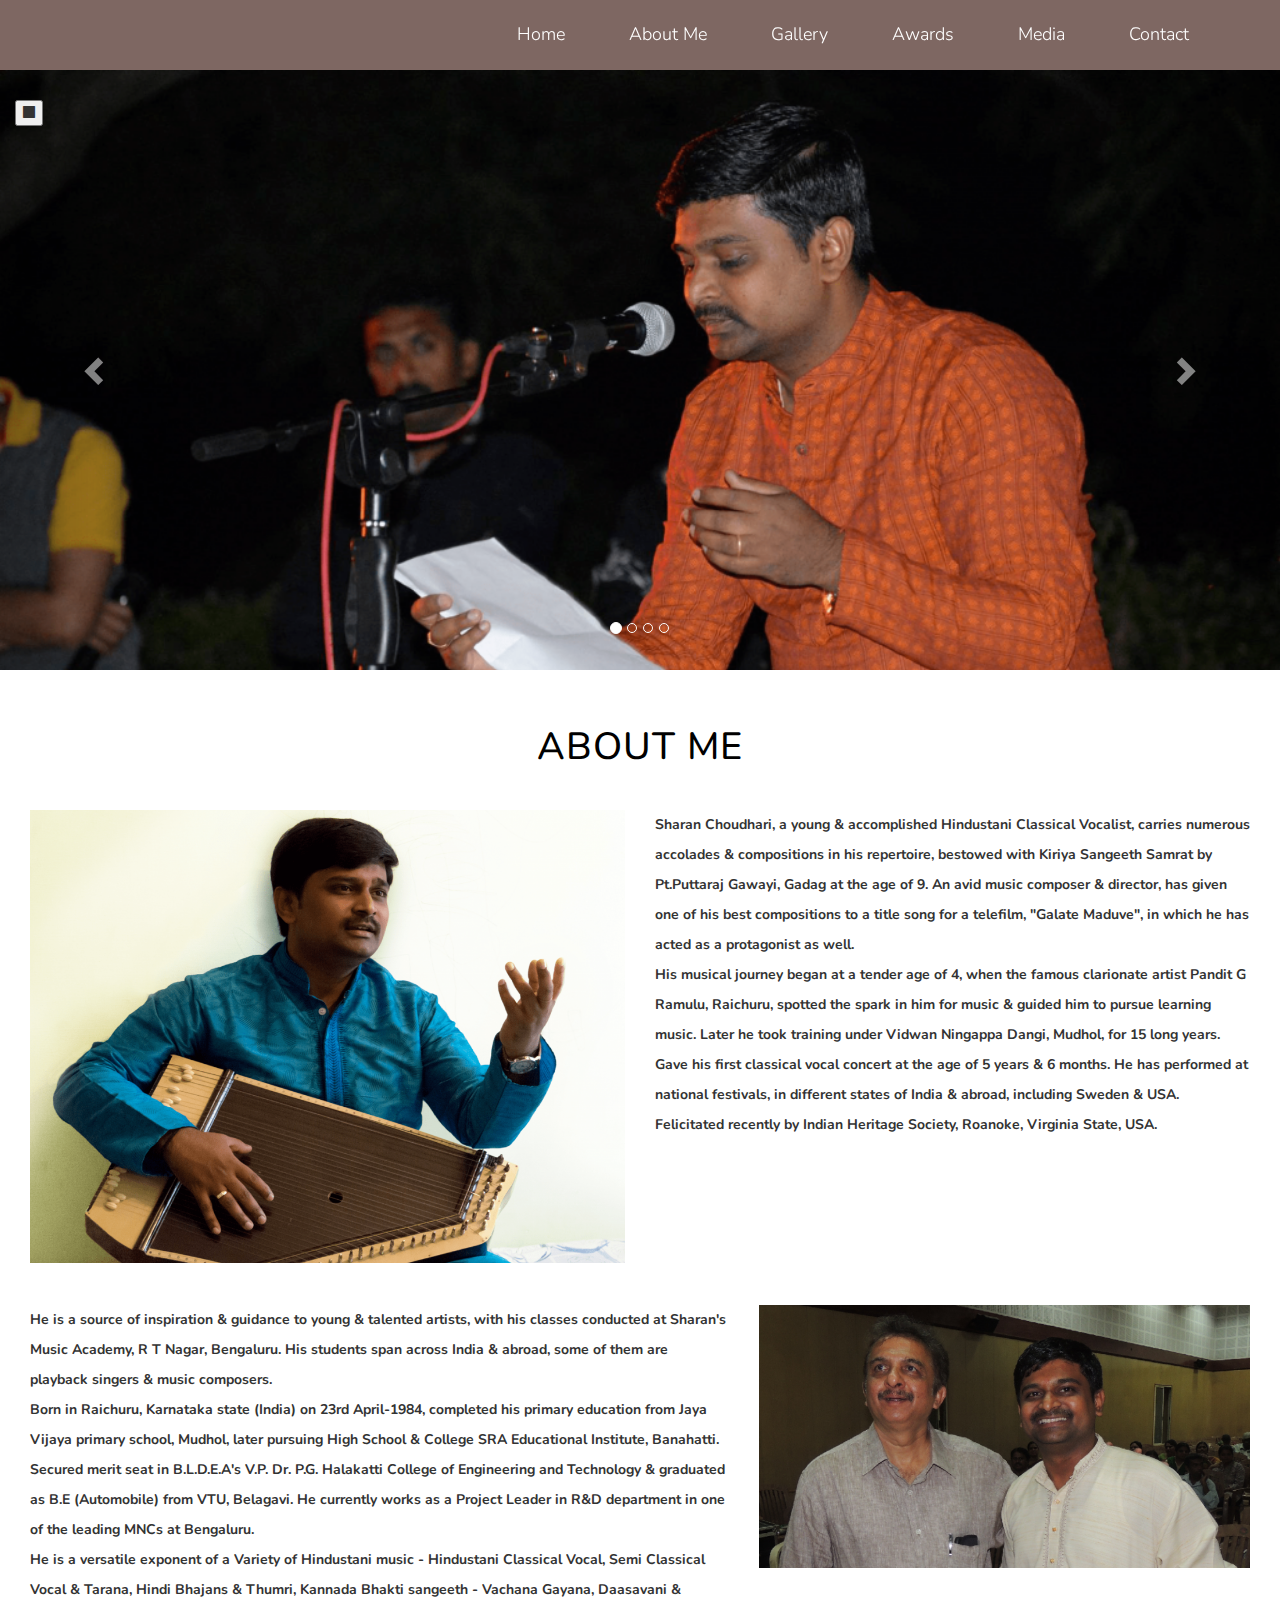
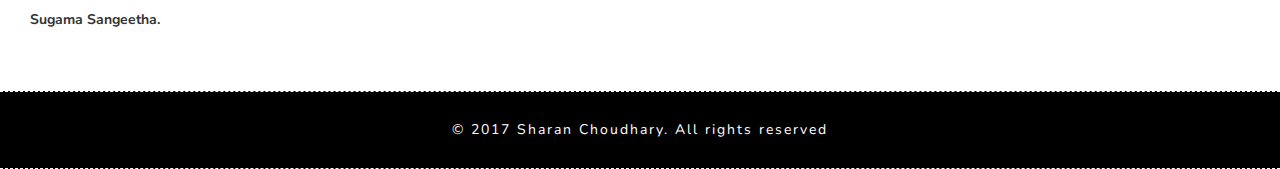
<file: academy/index.html>
<!DOCTYPE html>
<html lang="en">
<head>

<title>Sharan Choudhary: official Website.</title>

<!-- meta-tags -->
<meta name="viewport" content="width=device-width, initial-scale=1">
<meta http-equiv="Content-Type" content="text/html; charset=utf-8" />
<meta name="keywords" content="Personal Resume a Responsive Web Template, Bootstrap Web Templates, Flat Web Templates, Android Compatible Web Template, Smartphone Compatible Web Template, Free Web Designs for Nokia, Samsung, LG, Sony Ericsson, Motorola Web Design" />
<script type="application/x-javascript"> addEventListener("load", function() { setTimeout(hideURLbar, 0); }, false); function hideURLbar(){ window.scrollTo(0,1); } </script>
<!-- //meta-tags -->

<!-- Custom-Files -->
<link rel="stylesheet" href="css/bootstrap.css"> <!-- Bootstrap-Core-CSS -->
<link rel="stylesheet" href="css/style.css" type="text/css" media="all" /> <!-- Style-CSS --> 
<link href="css/font-awesome.css" rel="stylesheet"> <!-- Font-Awesome-Icons-CSS -->	
<link rel="stylesheet" href="css/swipebox.css"> <!-- For-Gallery-Swipebox-CSS -->
<!-- //Custom-Files -->

<!-- Web-Fonts -->
<link href="//fonts.googleapis.com/css?family=Nunito:300,400,700" rel="stylesheet">
<!-- //Web-Fonts -->
</head>
<body>

	<!-- Header -->
	<div class="banner-agile">

	<div class="nav-agile">
		<div class="container">
			<div class="playButton" ">
			    <audio id="player" src="albums/Hoovigondu.mp3"  preload="auto" controls="" autoplay="true"></audio>
			    <button  style="display: none;" class="playerButtons" onclick="document.getElementById('player').play()"><i class="fa fa-play"></i></button>
			    <button class="playerButtons" onclick="document.getElementById('player').pause()"><i class="fa fa-stop"></i></button>
			</div>
			<!-- Navigation -->
			<nav class="navbar navbar-default">
				<!-- Brand and toggle get grouped for better mobile display -->
				<div class="navbar-header">
					<button type="button" class="navbar-toggle collapsed" data-toggle="collapse" data-target="#bs-example-navbar-collapse-1" aria-expanded="false">
						<span class="sr-only">Toggle navigation</span>
						<span class="icon-bar"></span>
						<span class="icon-bar"></span>
						<span class="icon-bar"></span>
					</button>
				</div>
					<!-- Collect the nav links, forms, and other content for toggling -->
					<div class="collapse navbar-collapse" id="bs-example-navbar-collapse-1">
						

						<ul class="nav navbar-nav navbar-right margin-top cl-effect-2">
							<li><a class="scroll2" href="../index.html"><span data-hover="Home">Home</span></a></li>
							<li><a class="scroll" href="index.html#about"><span data-hover="About Me">About Me</span></a></li>
							<li><a class="scroll2" href="gallery.html"><span data-hover="Gallery">Gallery</span></a></li>
							<li><a class="scroll2" href="awards.html"><span data-hover="Awards">Awards</span></a></li>
							<li><a class="scroll2" href="media.html"><span data-hover="Media">Media</span></a></li>
							<li><a class="scroll2" href="contact.html"><span data-hover="Contact">Contact</span></a></li>
							<li>
							</li>
						</ul>
						<div class="clearfix"></div>
					</div><!-- /.navbar-collapse -->
					<div class="clearfix"></div>
			</nav>
		</div>
	</div>
		<div class="container1">
		  <div id="myCarousel" class="carousel slide" data-ride="carousel">
		    <!-- Indicators -->
		    <ol class="carousel-indicators">
		      <li data-target="#myCarousel" data-slide-to="0" class="active"></li>
		      <li data-target="#myCarousel" data-slide-to="1"></li>
		      <li data-target="#myCarousel" data-slide-to="2"></li>
		      <li data-target="#myCarousel" data-slide-to="3"></li>
		    </ol>

		    <!-- Wrapper for slides -->
		    <div class="carousel-inner" style="height: 600px;">
		      <div class="item active">
		        <img src="images/slide/2.png" alt="Los Angeles" style="width:100%;">
			        <div class="carousel-caption">
			          <h3>Sharan Choudhary</h3>
			          <p>Hindustani Classic Maestro</p>
			        </div>
		      </div>

		      <div class="item">
		        <img src="images/slide/3.png" alt="Los Angeles" style="width:100%;">
			        <div class="carousel-caption">
			          <h3>Sharan Choudhary</h3>
			          <p>Hindustani Classic Maestro</p>
			        </div>
		      </div>
		    
		     <!--  <div class="item">
		        <img src="images/slide/1.png" alt="Los Angeles" style="width:100%;">
			        <div class="carousel-caption">
			          <h3>Sharan Choudhary</h3>
			          <p>Hindustani Classic Maestro</p>
			        </div>
		      </div> -->
		    
		      <div class="item">
		        <img src="images/slide/4.png" alt="Los Angeles" style="width:100%;">
			        <div class="carousel-caption">
			          <h3>Sharan Choudhary</h3>
			          <p>Hindustani Classic Maestro</p>
			        </div>
		      </div>
		    
		      <div class="item">
		        <img src="images/slide/5.png" alt="Los Angeles" style="width:100%;">
			        <div class="carousel-caption">
			          <h3>Sharan Choudhary</h3>
			          <p>Hindustani Classic Maestro</p>
			        </div>
		      </div>
		    </div>


		    <!-- Left and right controls -->
		    <a class="left carousel-control" href="#myCarousel" data-slide="prev">
		      <span class="glyphicon glyphicon-chevron-left"></span>
		      <span class="sr-only">Previous</span>
		    </a>
		    <a class="right carousel-control" href="#myCarousel" data-slide="next">
		      <span class="glyphicon glyphicon-chevron-right"></span>
		      <span class="sr-only">Next</span>
		    </a>
		  </div>
	</div>
	<!-- //Navigation -->
<!-- //Header -->
	
<!-- main-section-starts-here -->
	<!-- About-starts-here -->
	<div class="about" id="about">
		<div class="container">
			<h3 class="w3l_head">About Me</h3>
			<div class="w3l-grids-about">
				<div class="col-md-6 w3ls-ab-right">
					<div class="agile-about-right-img">
						<img src="images/about1.png" alt="">
					</div>
				</div>
				<div class="col-md-6 w3ls-agile-left">
					<div class="work-info">
						<p>
							Sharan Choudhari, a young &amp; accomplished Hindustani Classical Vocalist, carries numerous accolades &amp; compositions in his repertoire, bestowed with Kiriya Sangeeth Samrat by Pt.Puttaraj Gawayi, Gadag at the age of 9. An avid music composer &amp; director, has given one of his best compositions to a title song for a telefilm, "Galate Maduve", in which he has acted as a protagonist as well.
						</p>
						<p>	
						His musical journey began at a tender age of 4, when the famous clarionate artist Pandit G Ramulu, Raichuru, spotted the spark in him for music &amp; guided him to pursue learning music. Later he took training under Vidwan Ningappa Dangi, Mudhol, for 15 long years. Gave his first classical vocal concert at the age of 5 years &amp; 6 months. He has performed at national festivals, in different states of India &amp; abroad, including Sweden &amp; USA. Felicitated recently by Indian Heritage Society, Roanoke, Virginia State, USA.
						</p>
					</div>
				</div>
				<div class="clearfix"> </div>
			</div>

			<div class="w3l-grids-about">
				<div class="col-md-7 w3ls-agile-left">
					<div class="work-info">
						<p>
							He is a source of inspiration &amp; guidance to young &amp; talented artists, with his classes conducted at Sharan's Music Academy, R T Nagar, Bengaluru. His students span across India &amp; abroad, some of them are playback singers &amp; music composers.
						</p>
						<p>
							Born in Raichuru, Karnataka state (India) on 23rd April-1984, completed his primary education from Jaya Vijaya primary school, Mudhol, later pursuing High School &amp; College SRA Educational Institute, Banahatti. Secured merit seat in B.L.D.E.A's V.P. Dr. P.G. Halakatti College of Engineering and Technology &amp; graduated as B.E (Automobile) from VTU, Belagavi. He currently works as a Project Leader in R&amp;D department in one of the leading MNCs at Bengaluru.
						</p>
						<p>	
							He is a versatile exponent of a Variety of Hindustani music - Hindustani Classical Vocal, Semi Classical Vocal &amp; Tarana, Hindi Bhajans &amp; Thumri, Kannada Bhakti sangeeth - Vachana Gayana, Daasavani &amp; Sugama Sangeetha.
						</p>
					</div>
				</div>

				<div class="col-md-5 w3ls-ab-right">
					<div class="agile-about-right-img">
						<img src="images/about2.png" alt="">
					</div>
				</div>
				<div class="clearfix"> </div>
			</div>
		</div>
	</div>
	<!-- //About-ends-here -->
		
	<!-- copyright-starts-here -->
	<div class="copy-section">
		<div class="container">
			<div class="footer-top">
				<p>© 2017 Sharan Choudhary. All rights reserved </p>
			</div>
		</div>
	</div>
	<!-- copyright-ends-here -->
	<!-- //main-section-ends-here -->

	
	<!-- Custom-JavaScript-Files -->

		<script type="text/javascript" src="js/jquery-2.1.4.min.js"></script> <!-- Default-JavaScript-File -->
		<script type="text/javascript" src="js/bootstrap.js"></script> <!-- Necessary-JavaScript-File-For-Bootstrap --> 
	
		<!-- for-projects -->
			<!-- swipe box js -->
			<script src="js/jquery.swipebox.min.js"></script> 
			<script type="text/javascript">
					jQuery(function($) {
						$(".swipebox").swipebox();
					});
			</script>
			<!-- //swipe box js --> 
			
			<script src="js/jquery.adipoli.min.js" type="text/javascript"></script>
			<script type="text/javascript"> 
				$(function(){ 
					$('.row2').adipoli({
						'startEffect' : 'overlay',
						'hoverEffect' : 'sliceDown'
					}); 
				});
				
			</script>
		<!-- //for-projects -->
		
		<!-- Horizontal-Tabs-JavaScript -->
			<script src="js/easyResponsiveTabs.js" type="text/javascript"></script>
			<script type="text/javascript">
				$(document).ready(function () {
					$('#horizontalTab').easyResponsiveTabs({
						type: 'default',
						width: 'auto',
						fit: true,
					});
				});
			</script>
		<!-- Horizontal-Tabs-JavaScript -->

		<!-- Stats-Number-Scroller-Animation-JavaScript -->
			<script src="js/waypoints.min.js"></script> 
			<script src="js/counterup.min.js"></script> 
			<script>
				jQuery(document).ready(function( $ ) {
					$('.counter').counterUp({
						delay: 10,
						time: 1000,
					});
				});
			</script>
		<!-- //Stats-Number-Scroller-Animation-JavaScript -->

		<!-- Progressive-Bars-JavaScript -->
			<script src="js/bars.js"></script>
		<!-- //Progressive-Bars-JavaScript -->

		<!-- for-experience -->
			<!-- Show-More-JavaScript -->
			<script>
				$(document).ready(function () {
					size_li = $("#myList li").size();
					x=1;
					$('#myList li:lt('+x+')').show();
					$('#loadMore').click(function () {
						x= (x+1 <= size_li) ? x+1 : size_li;
						$('#myList li:lt('+x+')').show();
					});
					$('#showLess').click(function () {
						x=(x-1<0) ? 1 : x-1;
						$('#myList li').not(':lt('+x+')').hide();
					});
				});
			</script>
			<!-- //Show-More-JavaScript -->
		<!-- //for-experience -->
	
		<!-- start-smoth-scrolling -->
			<script type="text/javascript" src="js/move-top.js"></script>
			<script type="text/javascript" src="js/easing.js"></script>
			<script type="text/javascript">
				jQuery(document).ready(function($) {
					$(".scroll").click(function(event){		
						event.preventDefault();
						$('html,body').animate({scrollTop:$(this.hash).offset().top},1000);
					});
				});
			</script>
		<!-- start-smoth-scrolling -->
		<!-- here stars scrolling icon -->
	<script type="text/javascript">
		$(document).ready(function() {
			
			$(".playerButtons").click(function(){
				$(this).toggle();
				$(this).siblings().toggle();
			});
			/*
				var defaults = {
				containerID: 'toTop', // fading element id
				containerHoverID: 'toTopHover', // fading element hover id
				scrollSpeed: 1200,
				easingType: 'linear' 
				};
			*/
								
			$().UItoTop({ easingType: 'easeOutQuart' });
								
			});
	</script>
<!-- //here ends scrolling icon -->

	
<!-- //Custom-JavaScript-Files -->

</body>
</html>
</file>
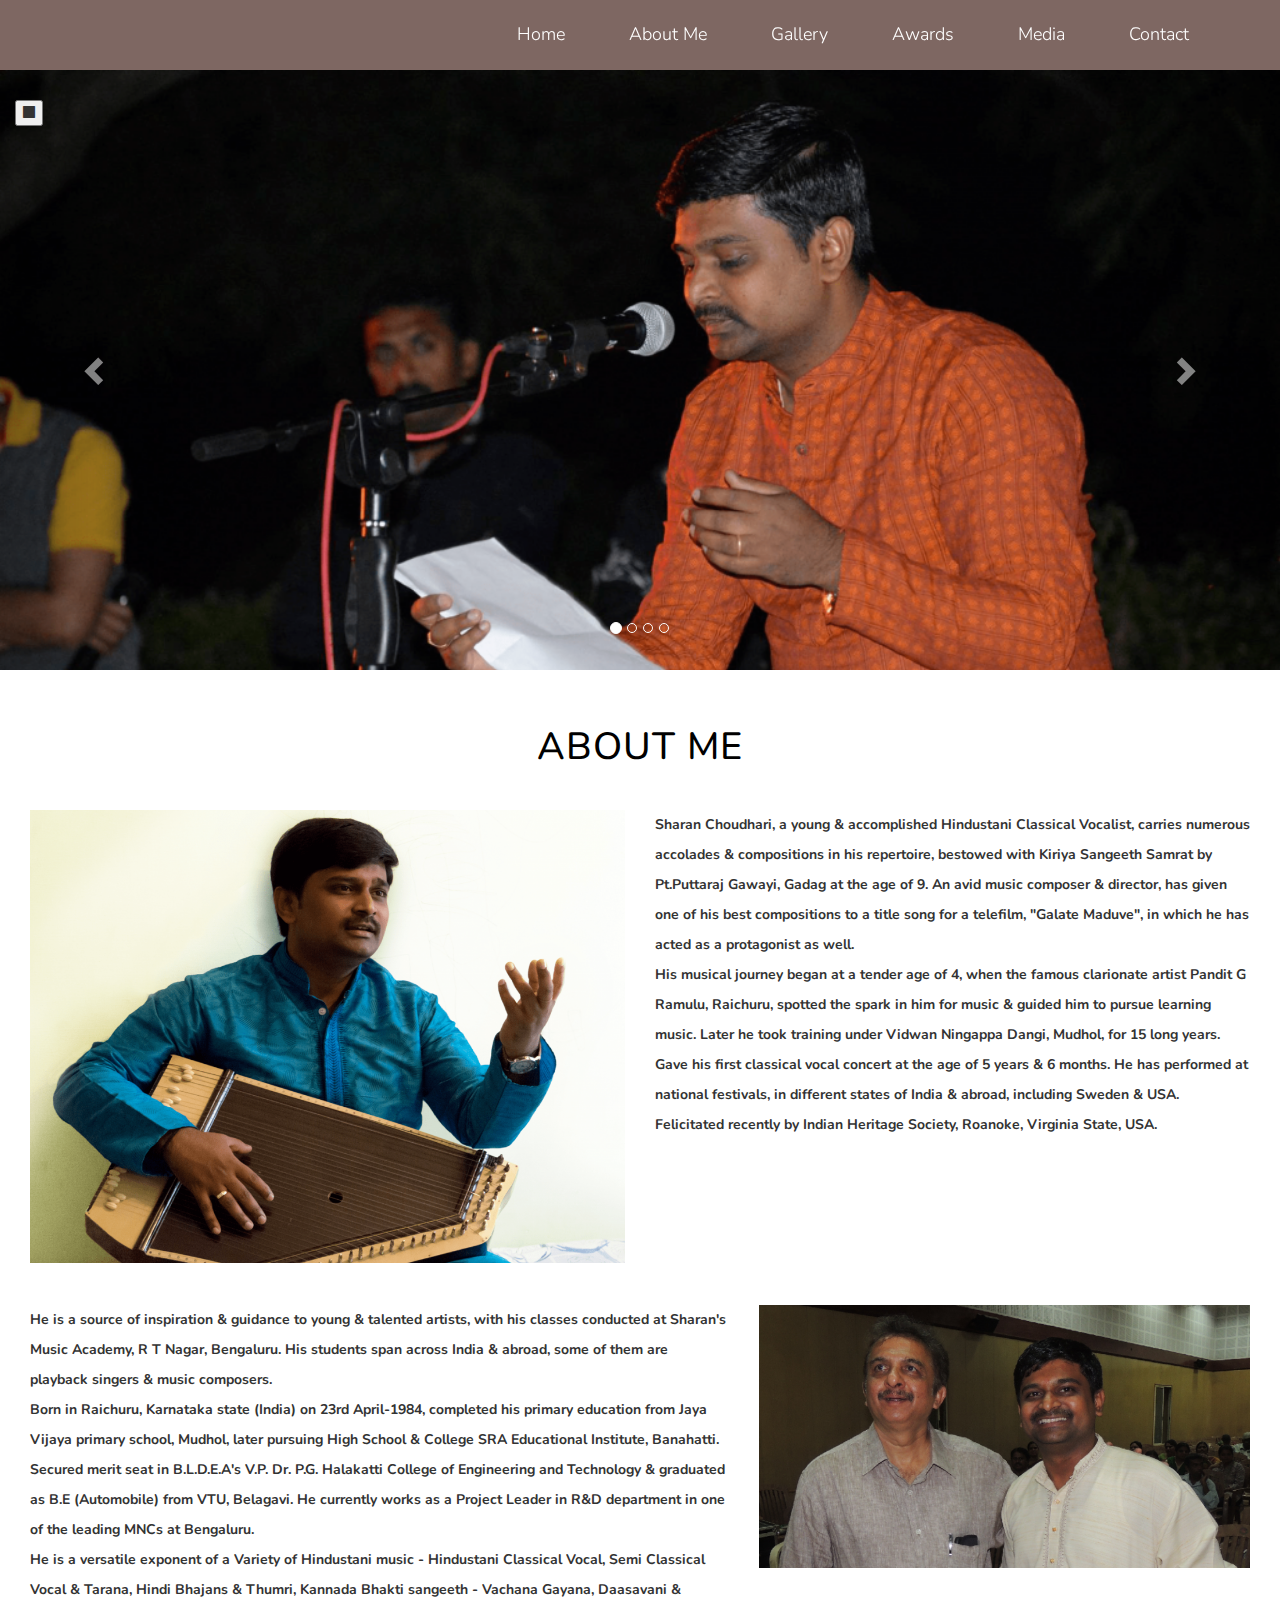
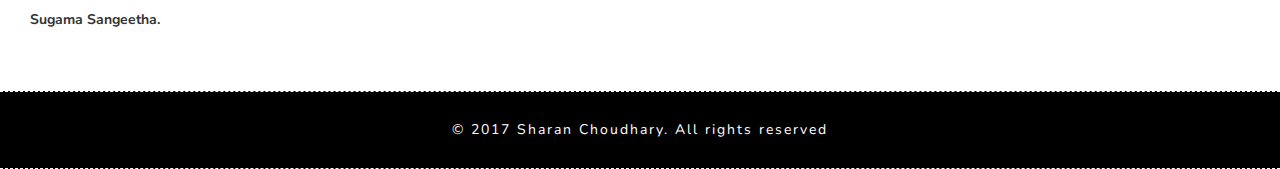
<file: sharan/index.html>
<!DOCTYPE html>
<html lang="en">
<head>

<title>Sharan Choudhary: official Website.</title>

<!-- meta-tags -->
<meta name="viewport" content="width=device-width, initial-scale=1">
<meta http-equiv="Content-Type" content="text/html; charset=utf-8" />
<meta name="keywords" content="Personal Resume a Responsive Web Template, Bootstrap Web Templates, Flat Web Templates, Android Compatible Web Template, Smartphone Compatible Web Template, Free Web Designs for Nokia, Samsung, LG, Sony Ericsson, Motorola Web Design" />
<script type="application/x-javascript"> addEventListener("load", function() { setTimeout(hideURLbar, 0); }, false); function hideURLbar(){ window.scrollTo(0,1); } </script>
<!-- //meta-tags -->

<!-- Custom-Files -->
<link rel="stylesheet" href="css/bootstrap.css"> <!-- Bootstrap-Core-CSS -->
<link rel="stylesheet" href="css/style.css" type="text/css" media="all" /> <!-- Style-CSS --> 
<link href="css/font-awesome.css" rel="stylesheet"> <!-- Font-Awesome-Icons-CSS -->	
<link rel="stylesheet" href="css/swipebox.css"> <!-- For-Gallery-Swipebox-CSS -->
<!-- //Custom-Files -->

<!-- Web-Fonts -->
<link href="//fonts.googleapis.com/css?family=Nunito:300,400,700" rel="stylesheet">
<!-- //Web-Fonts -->
</head>
<body>

	<!-- Header -->
	<div class="banner-agile">

	<div class="nav-agile">
		<div class="container">
			<div class="playButton" ">
			    <audio id="player" src="albums/Hoovigondu.mp3"  preload="auto" controls="" autoplay="true"></audio>
			    <button  style="display: none;" class="playerButtons" onclick="document.getElementById('player').play()"><i class="fa fa-play"></i></button>
			    <button class="playerButtons" onclick="document.getElementById('player').pause()"><i class="fa fa-stop"></i></button>
			</div>
			<!-- Navigation -->
			<nav class="navbar navbar-default">
				<!-- Brand and toggle get grouped for better mobile display -->
				<div class="navbar-header">
					<button type="button" class="navbar-toggle collapsed" data-toggle="collapse" data-target="#bs-example-navbar-collapse-1" aria-expanded="false">
						<span class="sr-only">Toggle navigation</span>
						<span class="icon-bar"></span>
						<span class="icon-bar"></span>
						<span class="icon-bar"></span>
					</button>
				</div>
					<!-- Collect the nav links, forms, and other content for toggling -->
					<div class="collapse navbar-collapse" id="bs-example-navbar-collapse-1">
						
						<ul class="nav navbar-nav navbar-right margin-top cl-effect-2">
							<li><a class="scroll2" href="../index.html"><span data-hover="Home">Home</span></a></li>
							<li><a class="scroll" href="index.html#about"><span data-hover="About Me">About Me</span></a></li>
							<li><a class="scroll2" href="gallery.html"><span data-hover="Gallery">Gallery</span></a></li>
							<li><a class="scroll2" href="awards.html"><span data-hover="Awards">Awards</span></a></li>
							<li><a class="scroll2" href="media.html"><span data-hover="Media">Media</span></a></li>
							<li><a class="scroll2" href="contact.html"><span data-hover="Contact">Contact</span></a></li>
							<li>
							</li>
						</ul>
						<div class="clearfix"></div>
					</div><!-- /.navbar-collapse -->
					<div class="clearfix"></div>
			</nav>
		</div>

	</div>
		<div class="container1">
		  <div id="myCarousel" class="carousel slide" data-ride="carousel">
		    <!-- Indicators -->
		    <ol class="carousel-indicators">
		      <li data-target="#myCarousel" data-slide-to="0" class="active"></li>
		      <li data-target="#myCarousel" data-slide-to="1"></li>
		      <li data-target="#myCarousel" data-slide-to="2"></li>
		      <li data-target="#myCarousel" data-slide-to="3"></li>
		    </ol>

		    <!-- Wrapper for slides -->
		    <div class="carousel-inner" style="height: 600px;">
		      <div class="item active">
		        <img src="images/slide/2.png" alt="Los Angeles" style="width:100%;">
			        <div class="carousel-caption">
			          <h3>Sharan Choudhary</h3>
			          <p>Hindustani Classic Maestro</p>
			        </div>
		      </div>

		      <div class="item">
		        <img src="images/slide/3.png" alt="Los Angeles" style="width:100%;">
			        <div class="carousel-caption">
			          <h3>Sharan Choudhary</h3>
			          <p>Hindustani Classic Maestro</p>
			        </div>
		      </div>
		    
		     <!--  <div class="item">
		        <img src="images/slide/1.png" alt="Los Angeles" style="width:100%;">
			        <div class="carousel-caption">
			          <h3>Sharan Choudhary</h3>
			          <p>Hindustani Classic Maestro</p>
			        </div>
		      </div> -->
		    
		      <div class="item">
		        <img src="images/slide/4.png" alt="Los Angeles" style="width:100%;">
			        <div class="carousel-caption">
			          <h3>Sharan Choudhary</h3>
			          <p>Hindustani Classic Maestro</p>
			        </div>
		      </div>
		    
		      <div class="item">
		        <img src="images/slide/5.png" alt="Los Angeles" style="width:100%;">
			        <div class="carousel-caption">
			          <h3>Sharan Choudhary</h3>
			          <p>Hindustani Classic Maestro</p>
			        </div>
		      </div>
		    </div>


		    <!-- Left and right controls -->
		    <a class="left carousel-control" href="#myCarousel" data-slide="prev">
		      <span class="glyphicon glyphicon-chevron-left"></span>
		      <span class="sr-only">Previous</span>
		    </a>
		    <a class="right carousel-control" href="#myCarousel" data-slide="next">
		      <span class="glyphicon glyphicon-chevron-right"></span>
		      <span class="sr-only">Next</span>
		    </a>
		  </div>
	</div>
	<!-- //Navigation -->
<!-- //Header -->
	
<!-- main-section-starts-here -->
	<!-- About-starts-here -->
	<div class="about" id="about">
		<div class="container">
			<h3 class="w3l_head">About Me</h3>
			<div class="w3l-grids-about">
				<div class="col-md-6 w3ls-ab-right">
					<div class="agile-about-right-img">
						<img src="images/about1.png" alt="">
					</div>
				</div>
				<div class="col-md-6 w3ls-agile-left">
					<div class="work-info">
						<p>
							Sharan Choudhari, a young &amp; accomplished Hindustani Classical Vocalist, carries numerous accolades &amp; compositions in his repertoire, bestowed with Kiriya Sangeeth Samrat by Pt.Puttaraj Gawayi, Gadag at the age of 9. An avid music composer &amp; director, has given one of his best compositions to a title song for a telefilm, "Galate Maduve", in which he has acted as a protagonist as well.
						</p>
						<p>	
						His musical journey began at a tender age of 4, when the famous clarionate artist Pandit G Ramulu, Raichuru, spotted the spark in him for music &amp; guided him to pursue learning music. Later he took training under Vidwan Ningappa Dangi, Mudhol, for 15 long years. Gave his first classical vocal concert at the age of 5 years &amp; 6 months. He has performed at national festivals, in different states of India &amp; abroad, including Sweden &amp; USA. Felicitated recently by Indian Heritage Society, Roanoke, Virginia State, USA.
						</p>
					</div>
				</div>
				<div class="clearfix"> </div>
			</div>

			<div class="w3l-grids-about">
				<div class="col-md-7 w3ls-agile-left">
					<div class="work-info">
						<p>
							He is a source of inspiration &amp; guidance to young &amp; talented artists, with his classes conducted at Sharan's Music Academy, R T Nagar, Bengaluru. His students span across India &amp; abroad, some of them are playback singers &amp; music composers.
						</p>
						<p>
							Born in Raichuru, Karnataka state (India) on 23rd April-1984, completed his primary education from Jaya Vijaya primary school, Mudhol, later pursuing High School &amp; College SRA Educational Institute, Banahatti. Secured merit seat in B.L.D.E.A's V.P. Dr. P.G. Halakatti College of Engineering and Technology &amp; graduated as B.E (Automobile) from VTU, Belagavi. He currently works as a Project Leader in R&amp;D department in one of the leading MNCs at Bengaluru.
						</p>
						<p>	
							He is a versatile exponent of a Variety of Hindustani music - Hindustani Classical Vocal, Semi Classical Vocal &amp; Tarana, Hindi Bhajans &amp; Thumri, Kannada Bhakti sangeeth - Vachana Gayana, Daasavani &amp; Sugama Sangeetha.
						</p>
					</div>
				</div>

				<div class="col-md-5 w3ls-ab-right">
					<div class="agile-about-right-img">
						<img src="images/about2.png" alt="">
					</div>
				</div>
				<div class="clearfix"> </div>
			</div>
		</div>
	</div>
	<!-- //About-ends-here -->
		
	<!-- copyright-starts-here -->
	<div class="copy-section">
		<div class="container">
			<div class="footer-top">
				<p>© 2017 Sharan Choudhary. All rights reserved </p>
			</div>
		</div>
	</div>
	<!-- copyright-ends-here -->
	<!-- //main-section-ends-here -->

	
	<!-- Custom-JavaScript-Files -->

		<script type="text/javascript" src="js/jquery-2.1.4.min.js"></script> <!-- Default-JavaScript-File -->
		<script type="text/javascript" src="js/bootstrap.js"></script> <!-- Necessary-JavaScript-File-For-Bootstrap --> 
	
		<!-- for-projects -->
			<!-- swipe box js -->
			<script src="js/jquery.swipebox.min.js"></script> 
			<script type="text/javascript">
					jQuery(function($) {
						$(".swipebox").swipebox();
					});
			</script>
			<!-- //swipe box js --> 
			
			<script src="js/jquery.adipoli.min.js" type="text/javascript"></script>
			<script type="text/javascript"> 
				$(function(){ 
					$('.row2').adipoli({
						'startEffect' : 'overlay',
						'hoverEffect' : 'sliceDown'
					}); 
				});
				
			</script>
		<!-- //for-projects -->
		
		<!-- Horizontal-Tabs-JavaScript -->
			<script src="js/easyResponsiveTabs.js" type="text/javascript"></script>
			<script type="text/javascript">
				$(document).ready(function () {
					$('#horizontalTab').easyResponsiveTabs({
						type: 'default',
						width: 'auto',
						fit: true,
					});
				});
			</script>
		<!-- Horizontal-Tabs-JavaScript -->

		<!-- Stats-Number-Scroller-Animation-JavaScript -->
			<script src="js/waypoints.min.js"></script> 
			<script src="js/counterup.min.js"></script> 
			<script>
				jQuery(document).ready(function( $ ) {
					$('.counter').counterUp({
						delay: 10,
						time: 1000,
					});
				});
			</script>
		<!-- //Stats-Number-Scroller-Animation-JavaScript -->

		<!-- Progressive-Bars-JavaScript -->
			<script src="js/bars.js"></script>
		<!-- //Progressive-Bars-JavaScript -->

		<!-- for-experience -->
			<!-- Show-More-JavaScript -->
			<script>
				$(document).ready(function () {
					size_li = $("#myList li").size();
					x=1;
					$('#myList li:lt('+x+')').show();
					$('#loadMore').click(function () {
						x= (x+1 <= size_li) ? x+1 : size_li;
						$('#myList li:lt('+x+')').show();
					});
					$('#showLess').click(function () {
						x=(x-1<0) ? 1 : x-1;
						$('#myList li').not(':lt('+x+')').hide();
					});
				});
			</script>
			<!-- //Show-More-JavaScript -->
		<!-- //for-experience -->
	
		<!-- start-smoth-scrolling -->
			<script type="text/javascript" src="js/move-top.js"></script>
			<script type="text/javascript" src="js/easing.js"></script>
			<script type="text/javascript">
				jQuery(document).ready(function($) {
					$(".scroll").click(function(event){		
						event.preventDefault();
						$('html,body').animate({scrollTop:$(this.hash).offset().top},1000);
					});
				});
			</script>
		<!-- start-smoth-scrolling -->
		<!-- here stars scrolling icon -->
	<script type="text/javascript">
		$(document).ready(function() {
			$(".playerButtons").click(function(){
				$(this).toggle();
				$(this).siblings().toggle();
			});
			/*
				var defaults = {
				containerID: 'toTop', // fading element id
				containerHoverID: 'toTopHover', // fading element hover id
				scrollSpeed: 1200,
				easingType: 'linear' 
				};
			*/
								
			$().UItoTop({ easingType: 'easeOutQuart' });
								
			});
	</script>
<!-- //here ends scrolling icon -->

	
<!-- //Custom-JavaScript-Files -->

</body>
</html>
</file>
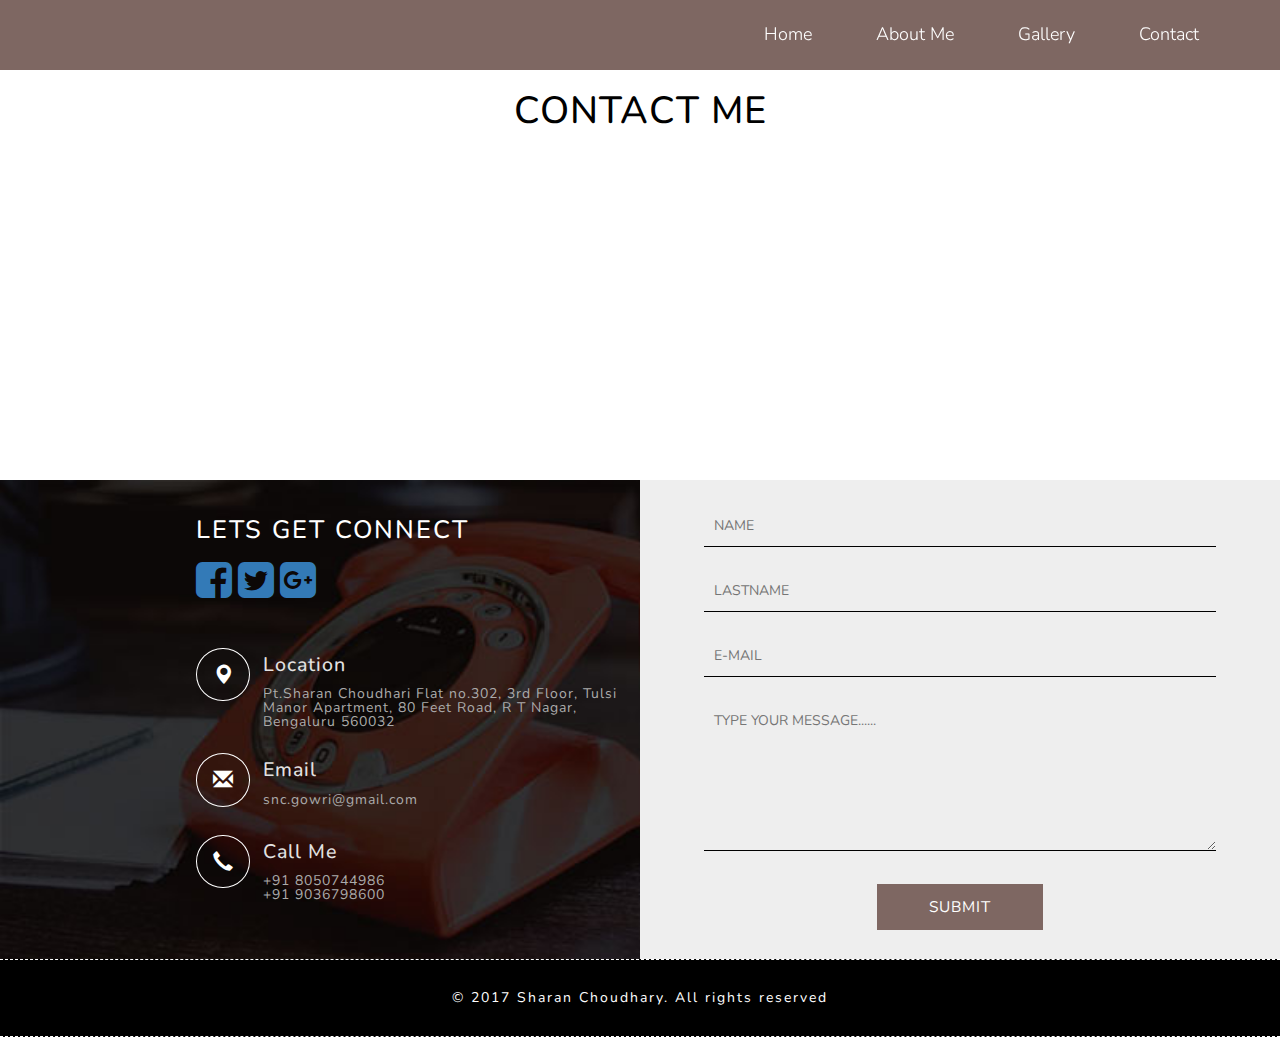
<file: academy/contact.html>
<!DOCTYPE html>
<html lang="en">
<head>

<title>Sharan Choudhary: official Website.</title>

<!-- meta-tags -->
<meta name="viewport" content="width=device-width, initial-scale=1">
<meta http-equiv="Content-Type" content="text/html; charset=utf-8" />
<meta name="keywords" content="Personal Resume a Responsive Web Template, Bootstrap Web Templates, Flat Web Templates, Android Compatible Web Template, Smartphone Compatible Web Template, Free Web Designs for Nokia, Samsung, LG, Sony Ericsson, Motorola Web Design" />
<script type="application/x-javascript"> addEventListener("load", function() { setTimeout(hideURLbar, 0); }, false); function hideURLbar(){ window.scrollTo(0,1); } </script>
<!-- //meta-tags -->

<!-- Custom-Files -->
<link rel="stylesheet" href="css/bootstrap.css"> <!-- Bootstrap-Core-CSS -->
<link rel="stylesheet" href="css/style.css" type="text/css" media="all" /> <!-- Style-CSS --> 
<link href="css/font-awesome.css" rel="stylesheet"> <!-- Font-Awesome-Icons-CSS -->	
<link rel="stylesheet" href="css/swipebox.css"> <!-- For-Gallery-Swipebox-CSS -->
<!-- //Custom-Files -->

<!-- Web-Fonts -->
<link href="//fonts.googleapis.com/css?family=Nunito:300,400,700" rel="stylesheet">
<!-- //Web-Fonts -->

</head>
<body>

	<div class="nav-agile">
		<div class="container">
			<!-- Navigation -->
			<nav class="navbar navbar-default">
				<!-- Brand and toggle get grouped for better mobile display -->
				<div class="navbar-header">
					<button type="button" class="navbar-toggle collapsed" data-toggle="collapse" data-target="#bs-example-navbar-collapse-1" aria-expanded="false">
						<span class="sr-only">Toggle navigation</span>
						<span class="icon-bar"></span>
						<span class="icon-bar"></span>
						<span class="icon-bar"></span>
					</button>
				</div>
					<!-- Collect the nav links, forms, and other content for toggling -->
					<div class="collapse navbar-collapse" id="bs-example-navbar-collapse-1">
						

						<ul class="nav navbar-nav navbar-right margin-top cl-effect-2">
							<li><a class="scroll2" href="../sharan/index.html"><span data-hover="Home">Home</span></a></li>
							<li><a class="scroll2" href="index.html#about"><span data-hover="About Me">About Me</span></a></li>
							<li><a class="scroll2" href="gallery.html"><span data-hover="Gallery">Gallery</span></a></li>
							<li><a class="scroll2" href="contact.html"><span data-hover="Contact">Contact</span></a></li>
						</ul>
						<div class="clearfix"></div>
					</div><!-- /.navbar-collapse -->
					<div class="clearfix"></div>
			</nav>
		</div>
	</div>
	<br>
	<!-- contact-starts-here -->
	<div class="contact" id="contact">	
		<h3 class="agile-contact"> Contact Me</h3>
		<div class="contact-agile">
			<div class="map">
				<!-- <iframe src="https://www.google.com/maps/embed?pb=!1m18!1m12!1m3!1d387142.84008838347!2d-74.25818880297903!3d40.705831640339994!2m3!1f0!2f0!3f0!3m2!1i1024!2i768!4f13.1!3m3!1m2!1s0x89c24fa5d33f083b%3A0xc80b8f06e177fe62!2sNew+York%2C+NY%2C+USA!5e0!3m2!1sen!2sin!4v1465278069158"> </iframe> -->
				<!-- <iframe src="https://www.google.com/maps/embed?pb=!1m18!1m12!1m3!1d3887.1073516507877!2d77.59146594984368!3d13.028835217101243!2m3!1f0!2f0!3f0!3m2!1i1024!2i768!4f13.1!3m3!1m2!1s0x0%3A0x0!2zMTPCsDAxJzQzLjgiTiA3N8KwMzUnMzcuMiJF!5e0!3m2!1sen!2sus!4v1515919483998" width="600" height="450" frameborder="0" style="border:0" allowfullscreen></iframe> -->
				
				<iframe src="https://www.google.com/maps/embed?pb=!1m23!1m12!1m3!1d3887.109845831165!2d77.59169011482261!3d13.028676338171202!2m3!1f0!2f0!3f0!3m2!1i1024!2i768!4f13.1!4m8!3e6!4m0!4m5!1s0x3bae17bb7a112331%3A0xd22b72a43cf5d8b5!2sSharan&#39;s+Music+Academy+(R)%2C+49%2C+6th+Main+Road%2C+HMT+Layout%2C+Dinnur%2C+Ganga+Nagar%2C+Bengaluru%2C+Karnataka+560032!3m2!1d13.0286868!2d77.5938788!5e0!3m2!1sen!2sin!4v1519753236682" width="600" height="450" frameborder="0" style="border:0" allowfullscreen></iframe>
			</div>
			<div class="contact-left-agile">
				<h4>Lets Get Connect</h4>
				<p>

                <a href="https://www.facebook.com/SharanabasavChetanChoudhari"><i id="social-fb" class="fa fa-facebook-square fa-3x social"></i></a>
	            <a href="https://twitter.com/bootsnipp"><i id="social-tw" class="fa fa-twitter-square fa-3x social"></i></a>
	            <a href="https://plus.google.com/+Bootsnipp-page"><i id="social-gp" class="fa fa-google-plus-square fa-3x social"></i></a>
	            <a href="mailto:bootsnipp@gmail.com"><i id="social-em" class="fa fa-envelope-square fa-3x social"></i></a>
	        </p>
				<div class="add-w3ls-main">
						<span class="glyphicon glyphicon-map-marker" aria-hidden="true"></span>
					<div class="add-w3ls2">
						<h5>Location</h5>
						<p>Pt.Sharan Choudhari
						Flat no.302, 3rd Floor,
						Tulsi Manor Apartment, 
						80 Feet Road, R T Nagar, 
						Bengaluru 560032</p>
					</div>
					<div class="clearfix"> </div>
				</div>
				<div class="add-w3ls-main">	
						<span class="glyphicon glyphicon-envelope" aria-hidden="true"></span>
					<div class="add-w3ls2">
						<h5>Email</h5>
						<p><a href="mailto:snc.gowri@gmail.com">snc.gowri@gmail.com</a></p>
					</div>
					<div class="clearfix"> </div>
				</div>
				<div class="add-w3ls-main">	
						<span class="glyphicon glyphicon-earphone" aria-hidden="true"></span> 
					<div class="add-w3ls2">
						<h5>Call Me</h5>
						<p>+91 8050744986</p>
						<p>+91 9036798600</p>     
					</div>
					<div class="clearfix"> </div>
				</div>
			</div>    
			<div class="contact-right-w3l">
				<div class="contact-form">
					<form action="#" method="post">
						<input placeholder="NAME" name="Name" type="text" required="" />
						<input placeholder="LASTNAME" name="Name" type="text" required="" />
						<input placeholder="E-MAIL" name="Email" type="email" required="" />
						<textarea placeholder="TYPE YOUR MESSAGE......" required=""></textarea>
						<input type="submit" value="Submit" name="login">
					</form>
				</div> 
			</div> 
			<div class="clearfix"> </div>
		</div>  
	</div>  		
	<!-- //contact-ends-here -->
		
	<!-- copyright-starts-here -->
	<div class="copy-section">
		<div class="container">
			<div class="footer-top">
				<p>© 2017 Sharan Choudhary. All rights reserved </p>
			</div>
		</div>
	</div>
	<!-- copyright-ends-here -->
	<!-- //main-section-ends-here -->

	
	<!-- Custom-JavaScript-Files -->

		<script type="text/javascript" src="js/jquery-2.1.4.min.js"></script> <!-- Default-JavaScript-File -->
		<script type="text/javascript" src="js/bootstrap.js"></script> <!-- Necessary-JavaScript-File-For-Bootstrap --> 
	
		<!-- for-projects -->
			<!-- swipe box js -->
			<script src="js/jquery.swipebox.min.js"></script> 
			<script type="text/javascript">
					jQuery(function($) {
						$(".swipebox").swipebox();
					});
			</script>
			<!-- //swipe box js --> 
			
			<script src="js/jquery.adipoli.min.js" type="text/javascript"></script>
			<script type="text/javascript"> 
				$(function(){ 
					$('.row2').adipoli({
						'startEffect' : 'overlay',
						'hoverEffect' : 'sliceDown'
					}); 
				});
				
			</script>
		<!-- //for-projects -->
		
		<!-- Horizontal-Tabs-JavaScript -->
			<script src="js/easyResponsiveTabs.js" type="text/javascript"></script>
			<script type="text/javascript">
				$(document).ready(function () {
					$('#horizontalTab').easyResponsiveTabs({
						type: 'default',
						width: 'auto',
						fit: true,
					});
				});
			</script>
		<!-- Horizontal-Tabs-JavaScript -->

		<!-- Stats-Number-Scroller-Animation-JavaScript -->
			<script src="js/waypoints.min.js"></script> 
			<script src="js/counterup.min.js"></script> 
			<script>
				jQuery(document).ready(function( $ ) {
					$('.counter').counterUp({
						delay: 10,
						time: 1000,
					});
				});
			</script>
		<!-- //Stats-Number-Scroller-Animation-JavaScript -->

		<!-- Progressive-Bars-JavaScript -->
			<script src="js/bars.js"></script>
		<!-- //Progressive-Bars-JavaScript -->

		<!-- for-experience -->
			<!-- Show-More-JavaScript -->
			<script>
				$(document).ready(function () {
					size_li = $("#myList li").size();
					x=1;
					$('#myList li:lt('+x+')').show();
					$('#loadMore').click(function () {
						x= (x+1 <= size_li) ? x+1 : size_li;
						$('#myList li:lt('+x+')').show();
					});
					$('#showLess').click(function () {
						x=(x-1<0) ? 1 : x-1;
						$('#myList li').not(':lt('+x+')').hide();
					});
				});
			</script>
			<!-- //Show-More-JavaScript -->
		<!-- //for-experience -->
	
		<!-- start-smoth-scrolling -->
			<script type="text/javascript" src="js/move-top.js"></script>
			<script type="text/javascript" src="js/easing.js"></script>
			<script type="text/javascript">
				jQuery(document).ready(function($) {
					$(".scroll").click(function(event){		
						event.preventDefault();
						$('html,body').animate({scrollTop:$(this.hash).offset().top},1000);
					});
				});
			</script>
		<!-- start-smoth-scrolling -->
		<!-- here stars scrolling icon -->
	<script type="text/javascript">
		$(document).ready(function() {
			/*
				var defaults = {
				containerID: 'toTop', // fading element id
				containerHoverID: 'toTopHover', // fading element hover id
				scrollSpeed: 1200,
				easingType: 'linear' 
				};
			*/
								
			$().UItoTop({ easingType: 'easeOutQuart' });
								
			});
	</script>
<!-- //here ends scrolling icon -->

	
<!-- //Custom-JavaScript-Files -->

</body>
</html>
</file>
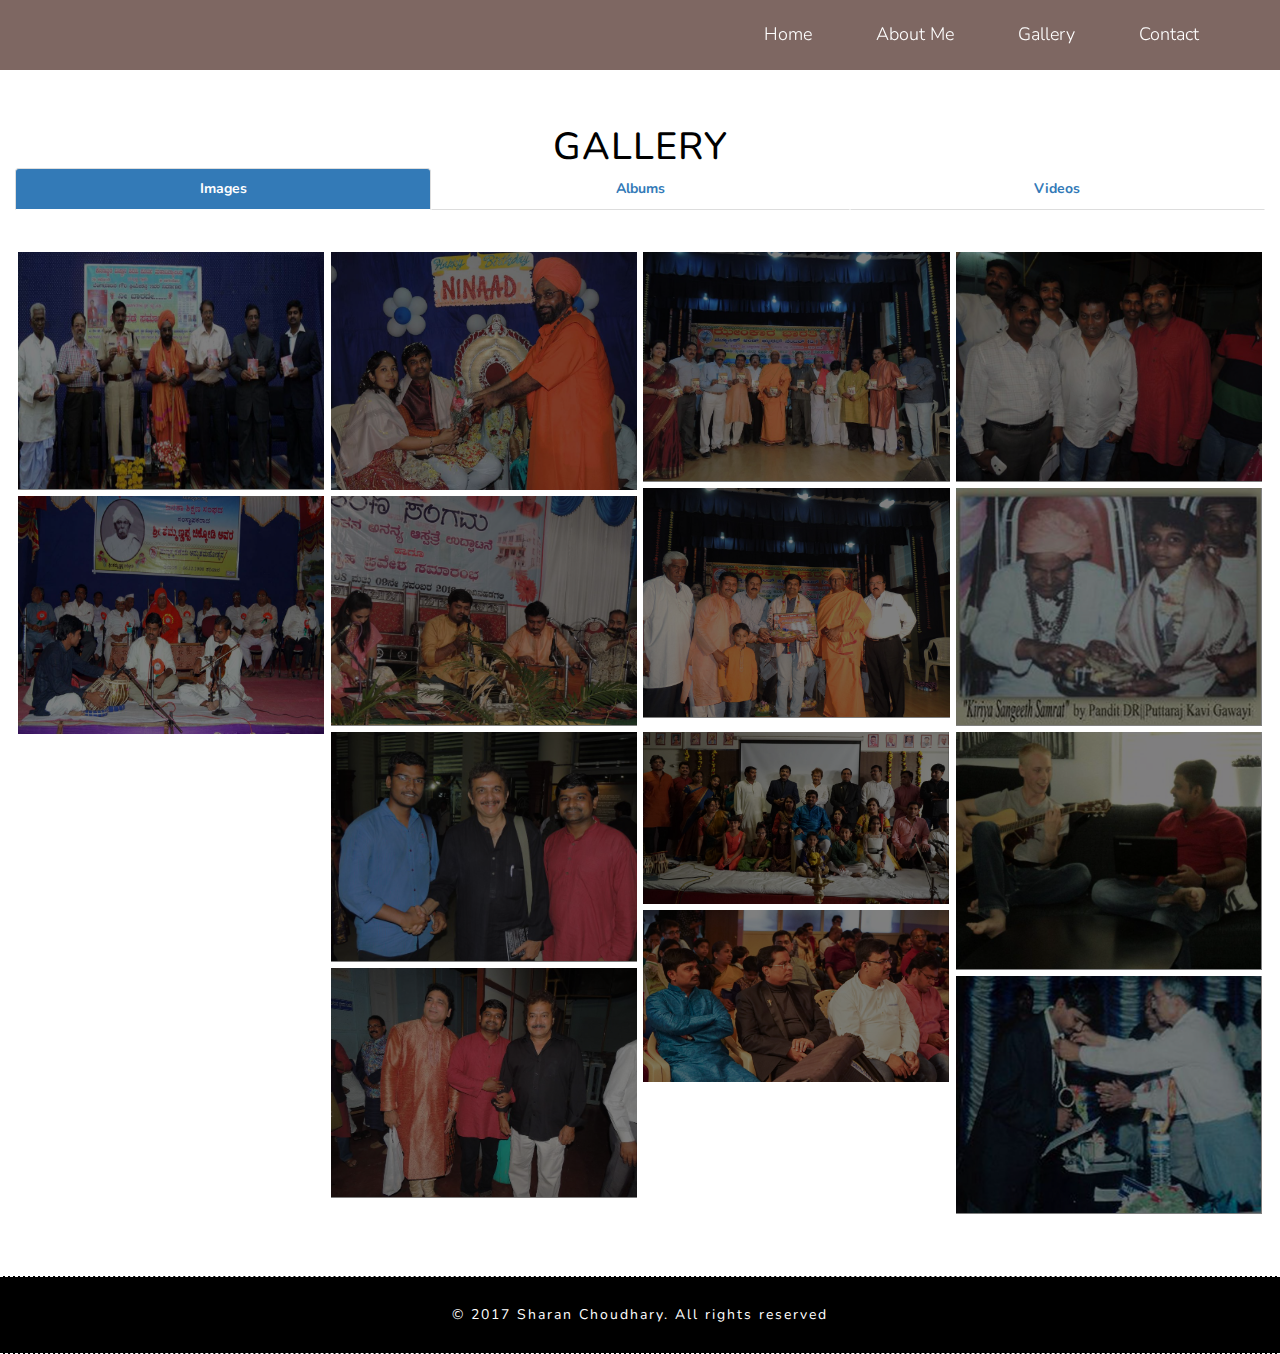
<file: academy/gallery.html>
<!--
Author: W3layouts
Author URL: http://w3layouts.com
License: Creative Commons Attribution 3.0 Unported
License URL: http://creativecommons.org/licenses/by/3.0/
-->

<!DOCTYPE html>
<html lang="en">
<head>

<title>Sharan Choudhary | Gallery :: Gallery</title>

<!-- meta-tags -->
<meta name="viewport" content="width=device-width, initial-scale=1">
<meta http-equiv="Content-Type" content="text/html; charset=utf-8" />
<meta name="keywords" content="Personal Resume a Responsive Web Template, Bootstrap Web Templates, Flat Web Templates, Android Compatible Web Template, Smartphone Compatible Web Template, Free Web Designs for Nokia, Samsung, LG, Sony Ericsson, Motorola Web Design" />
<script type="application/x-javascript"> addEventListener("load", function() { setTimeout(hideURLbar, 0); }, false); function hideURLbar(){ window.scrollTo(0,1); } </script>
<!-- //meta-tags -->

<!-- Custom-Files -->
<link rel="stylesheet" href="css/bootstrap.css"> <!-- Bootstrap-Core-CSS -->
<link rel="stylesheet" href="css/style.css" type="text/css" media="all" /> <!-- Style-CSS --> 
<link href="css/font-awesome.css" rel="stylesheet"> <!-- Font-Awesome-Icons-CSS -->	
<link rel="stylesheet" href="css/swipebox.css"> <!-- For-Gallery-Swipebox-CSS -->
<link href="//fonts.googleapis.com/css?family=Nunito:300,400,700" rel="stylesheet">
<!-- //Web-Fonts -->
</head>
<body>

	<div class="nav-agile">
		<div class="container">
			<!-- Navigation -->
			<nav class="navbar navbar-default">
				<!-- Brand and toggle get grouped for better mobile display -->
				<div class="navbar-header">
					<button type="button" class="navbar-toggle collapsed" data-toggle="collapse" data-target="#bs-example-navbar-collapse-1" aria-expanded="false">
						<span class="sr-only">Toggle navigation</span>
						<span class="icon-bar"></span>
						<span class="icon-bar"></span>
						<span class="icon-bar"></span>
					</button>
				</div>
					<!-- Collect the nav links, forms, and other content for toggling -->
					<div class="collapse navbar-collapse" id="bs-example-navbar-collapse-1">
						

						<ul class="nav navbar-nav navbar-right margin-top cl-effect-2">
							<li><a class="scroll2" href="../sharan/index.html"><span data-hover="Home">Home</span></a></li>
							<li><a class="scroll2" href="index.html#about"><span data-hover="About Me">About Me</span></a></li>
							<li><a class="scroll2" href="gallery.html"><span data-hover="Gallery">Gallery</span></a></li>
							<li><a class="scroll2" href="contact.html"><span data-hover="Contact">Contact</span></a></li>
						</ul>
						<div class="clearfix"></div>
					</div><!-- /.navbar-collapse -->
					<div class="clearfix"></div>
			</nav>
		</div>
	</div>
	<!-- //Navigation -->
<!-- //Header -->
	
<!-- main-section-starts-here -->
	<!-- Portfolio-starts-here -->
	<div id="portfolio" class="portfolio">
		<div class="container">
			<h3 class="agile-title">Gallery</h3>
			<b>
				<ul class="nav nav-tabs  nav-justified nav-pills nav-stacked">
				  <li class="active"><a data-toggle="tab" href="#images">Images</a></li>
				  <li><a data-toggle="tab" href="#albums">Albums</a></li>
				  <li><a data-toggle="tab" href="#videos">Videos</a></li>
				</ul>
			</b>
			<div class="tab-content">
			  <div id="images" class="tab-pane fade in active">
			  	<div class="gallery_gds">
					<div class="filtr-container">
						<div class="col-md-3 filtr-item" data-category="1, 4" data-sort="Busy streets">
							<div class="agileits-img">
								<a href="images/gallery/a1.jpg" class="swipebox" title="">
									<img src="images/gallery/a1.jpg" alt="" class="img-responsive img-style row2" /> 
								</a> 
							</div>
							<div class="agileits-img">
								<a href="images/gallery/a2.jpg" class="swipebox" title="">
									<img src="images/gallery/a2.jpg" alt="" class="img-responsive img-style row2" /> 
								</a> 
							</div>
						</div>
						<div class="col-md-3 filtr-item" data-category="1, 4" data-sort="Busy streets">
							<div class="agileits-img">
								<a href="images/gallery/a3.jpg" class="swipebox" title="">
									<img src="images/gallery/a3.jpg" alt="" class="img-responsive img-style row2" /> 
								</a> 
							</div>
							<div class="agileits-img">
								<a href="images/gallery/a4.jpg" class="swipebox" title="">
									<img src="images/gallery/a4.jpg" alt="" class="img-responsive img-style row2" /> 
								</a> 
							</div>
						</div>
						<div class="col-md-3 filtr-item" data-category="1, 4" data-sort="Busy streets">
							<div class="agileits-img">
								<a href="images/gallery/a5.jpg" class="swipebox" title="">
									<img src="images/gallery/a5.jpg" alt="" class="img-responsive img-style row2" /> 
								</a> 
							</div>
							<div class="agileits-img">
								<a href="images/gallery/a6.jpg" class="swipebox" title="">
									<img src="images/gallery/a6.jpg" alt="" class="img-responsive img-style row2" /> 
								</a> 
							</div>
						</div>
						<div class="col-md-3 filtr-item" data-category="1, 4" data-sort="Busy streets">
							<div class="agileits-img">
								<a href="images/gallery/a7.jpg" class="swipebox" title="">
									<img src="images/gallery/a7.jpg" alt="" class="img-responsive img-style row2" /> 
								</a> 
							</div>
							<div class="agileits-img">
								<a href="images/gallery/a8.jpg" class="swipebox" title="">
									<img src="images/gallery/a8.jpg" alt="" class="img-responsive img-style row2" /> 
								</a> 
							</div>
						</div>
						<div class="col-md-3 filtr-item" data-category="1, 4" data-sort="Busy streets">
							<div class="agileits-img">
								<a href="images/gallery/a9.jpg" class="swipebox" title="">
									<img src="images/gallery/a9.jpg" alt="" class="img-responsive img-style row2" /> 
								</a> 
							</div>
							<div class="agileits-img">
								<a href="images/gallery/a10.jpg" class="swipebox" title="">
									<img src="images/gallery/a10.jpg" alt="" class="img-responsive img-style row2" /> 
								</a> 
							</div>
						</div>
						<div class="col-md-3 filtr-item" data-category="1, 4" data-sort="Busy streets">
							<div class="agileits-img">
								<a href="images/gallery/a11.jpg" class="swipebox" title="">
									<img src="images/gallery/a11.jpg" alt="" class="img-responsive img-style row2" /> 
								</a> 
							</div>
							<div class="agileits-img">
								<a href="images/gallery/a12.jpg" class="swipebox" title="">
									<img src="images/gallery/a12.jpg" alt="" class="img-responsive img-style row2" /> 
								</a> 
							</div>
						</div>
						<div class="col-md-3 filtr-item" data-category="1, 4" data-sort="Busy streets">
							<div class="agileits-img">
								<a href="images/gallery/a13.jpg" class="swipebox" title="">
									<img src="images/gallery/a13.jpg" alt="" class="img-responsive img-style row2" /> 
								</a> 
							</div>
							<div class="agileits-img">
								<a href="images/gallery/a14.jpg" class="swipebox" title="">
									<img src="images/gallery/a14.jpg" alt="" class="img-responsive img-style row2" /> 
								</a> 
							</div>
						</div>
						<!-- <div class="col-md-3 filtr-item" data-category="1, 4" data-sort="Busy streets">
							<div class="agileits-img">
								<a href="images/gallery/a15.jpg" class="swipebox" title="">
									<img src="images/gallery/a15.jpg" alt="" class="img-responsive img-style row2" /> 
								</a> 
							</div>
							<div class="agileits-img">
								<a href="images/gallery/a16.jpg" class="swipebox" title="">
									<img src="images/gallery/a16.jpg" alt="" class="img-responsive img-style row2" /> 
								</a> 
							</div>
						</div> -->
						<!-- <div class="col-md-3 filtr-item" data-category="1, 4" data-sort="Busy streets">
							<div class="agileits-img">
								<a href="images/gallery/a17.jpg" class="swipebox" title="">
									<img src="images/gallery/a17.jpg" alt="" class="img-responsive img-style row2" /> 
								</a> 
							</div>
							<div class="agileits-img">
								<a href="images/gallery/a18.jpg" class="swipebox" title="">
									<img src="images/gallery/a18.jpg" alt="" class="img-responsive img-style row2" /> 
								</a> 
							</div>
						</div> -->
						<!-- div class="col-md-6 filtr-item" data-category="2, 3" data-sort="Luminous night">
							<a href="images/g11.jpg" class="swipebox" title="My Project">
								<img src="images/g1.jpg" alt="" class="img-responsive img-style row2" />
							</a>	
							<div class="col-md-6 agileits-img g2">
								<a href="images/g88.jpg" class="swipebox" title="My Project">
									<img src="images/pro8.jpg" alt="" class="img-responsive img-style row2" />
								</a>	
							</div>
							<div class="col-md-6 agileits-img g4">
								<a href="images/g77.jpg" class="swipebox" title="My Project">
									<img src="images/pro6.jpg" alt="" class="img-responsive img-style row2" />
								</a>	
							</div>
							<div class="clearfix"> </div>
							<a href="images/g22.jpg" class="swipebox" title="My Project">
								<img src="images/g2.jpg" alt="" class="img-responsive img-style row2" />
							</a>
						</div>
						<div class="col-md-3 filtr-item" data-category="1, 4" data-sort="Busy streets">
							<div class="agileits-img">
								<a href="images/g44.jpg" class="swipebox" title="My Project">
									<img src="images/g4.jpg" alt="" class="img-responsive img-style row2" /> 
								</a> 
							</div>
							<div class="agileits-img">
								<a href="images/g66.jpg" class="swipebox" title="My Project">
									<img src="images/g6.jpg" alt="" class="img-responsive img-style row2" /> 
								</a> 
							</div>
						</div> -->
					   <div class="clearfix"> </div>
					</div>
				</div>
			  </div>
			  <div id="albums" class="tab-pane fade in">
				<div class="album">
					<div class="container">
						<div class="w3l-grids-about">
							<div class="col-md-6 w3ls-ab-right">
								<div class="div">
									<div class="work-info">
										<h4>The Magic Of Vachanas</h4>
										<h5>By Sharan Choudhari July, 2010</h5>
										<p>	
											First Music Album by Sharan Choudhari, it is a collection of 10 Vachans by, "Sage Basaveshwara", "Sage Allamaprabhu" and "Akkamahadevi". Music composition of these Vachanas is done in Hidustani Classical style.
										</p>
										<br>

										<div class="mbr-section__container">
					                        <div class="mbr-buttons mbr-buttons--auto-align btn-inverse">                        
						                        <div id="audioWrapper">
													<audio src="albums/Hoovigondu.mp3" preload="auto" controls=""></audio>	
												</div>   
												<div id="audioWrapper" style="padding-top: 22px;">
													<audio src="albums/ShruthiThappityaka.mp3" preload="auto" controls=""></audio>
												</div>                      
					                        </div>
					                    </div>
									</div>
								</div>
								<div class="agile-about-right-img">
									<img src="images/album1.jpg" alt="">
								</div>
							</div>

							<div class="col-md-6 w3ls-agile-left">
								<div class="work-info">

									<h4>Nee Baarade</h4>
									<h5>By Sharan Choudhari July, 2010</h5>
									
									<p>
										Second album by Sharan Choudhari, It is collection of 9 Kannada bhavageethe. Songs written by famous lyricist Shrihari Dhoopad, Shri Sangamesh Koti, Prof.B.K Konnur & Subhash Yaranal. In this album Sharan tried to compose all songs in modern pattern using many live instruments with different concept. It made huge hit in online media.
									</p>
									<p>
										Music programming done by Cajetan Dias. Renowned kannada playback singer Sangeeta Katti, Akanksha Badami, Singer Pooja Rao & Sanjay P G also sung in this album.
									</p>
									<br>
									<div class="mbr-section__container">
				                        <div class="mbr-buttons mbr-buttons--auto-align btn-inverse">                        
					                        <div id="audioWrapper">
												<audio src="albums/Hoovigondu.mp3" preload="auto" controls=""></audio>	
											</div>   
											<div id="audioWrapper" style="padding-top: 22px;">
												<audio src="albums/ShruthiThappityaka.mp3" preload="auto" controls=""></audio>
											</div>                      
				                        </div>
				                    </div>
								</div>
								
								<div class="agile-about-right-img">
									<img src="images/album2.jpg" alt="">
								</div>
							</div>
							<div class="clearfix"> </div>
						</div>
					</div>
				</div>
			  </div>
			  <div id="videos" class="tab-pane fade in">
			  	Coming soon
			  	<div class="gallery_gds">
					<div class="filtr-container">
						<div class="col-md-3 filtr-item" data-category="1, 4" data-sort="Busy streets">
							<div class="agileits-img">
								<a href="images/gallery/a1.jpg" class="swipebox" title="">
									<img src="images/gallery/a1.jpg" alt="" class="img-responsive img-style row2" /> 
								</a> 
							</div>
							<div class="agileits-img">
								<a href="images/gallery/a2.jpg" class="swipebox" title="">
									<img src="images/gallery/a2.jpg" alt="" class="img-responsive img-style row2" /> 
								</a> 
							</div>
						</div>
						<div class="col-md-3 filtr-item" data-category="1, 4" data-sort="Busy streets">
							<div class="agileits-img">
								<a href="images/gallery/a3.jpg" class="swipebox" title="">
									<img src="images/gallery/a3.jpg" alt="" class="img-responsive img-style row2" /> 
								</a> 
							</div>
							<div class="agileits-img">
								<a href="images/gallery/a4.jpg" class="swipebox" title="">
									<img src="images/gallery/a4.jpg" alt="" class="img-responsive img-style row2" /> 
								</a> 
							</div>
						</div>
						<div class="col-md-3 filtr-item" data-category="1, 4" data-sort="Busy streets">
							<div class="agileits-img">
								<a href="images/gallery/a5.jpg" class="swipebox" title="">
									<img src="images/gallery/a5.jpg" alt="" class="img-responsive img-style row2" /> 
								</a> 
							</div>
							<div class="agileits-img">
								<a href="images/gallery/a6.jpg" class="swipebox" title="">
									<img src="images/gallery/a6.jpg" alt="" class="img-responsive img-style row2" /> 
								</a> 
							</div>
						</div>
						<div class="col-md-3 filtr-item" data-category="1, 4" data-sort="Busy streets">
							<div class="agileits-img">
								<a href="images/gallery/a7.jpg" class="swipebox" title="">
									<img src="images/gallery/a7.jpg" alt="" class="img-responsive img-style row2" /> 
								</a> 
							</div>
							<div class="agileits-img">
								<a href="images/gallery/a8.jpg" class="swipebox" title="">
									<img src="images/gallery/a8.jpg" alt="" class="img-responsive img-style row2" /> 
								</a> 
							</div>
						</div>
						<div class="col-md-3 filtr-item" data-category="1, 4" data-sort="Busy streets">
							<div class="agileits-img">
								<a href="images/gallery/a9.jpg" class="swipebox" title="">
									<img src="images/gallery/a9.jpg" alt="" class="img-responsive img-style row2" /> 
								</a> 
							</div>
							<div class="agileits-img">
								<a href="images/gallery/a10.jpg" class="swipebox" title="">
									<img src="images/gallery/a10.jpg" alt="" class="img-responsive img-style row2" /> 
								</a> 
							</div>
						</div>
						<div class="col-md-3 filtr-item" data-category="1, 4" data-sort="Busy streets">
							<div class="agileits-img">
								<a href="images/gallery/a11.jpg" class="swipebox" title="">
									<img src="images/gallery/a11.jpg" alt="" class="img-responsive img-style row2" /> 
								</a> 
							</div>
							<div class="agileits-img">
								<a href="images/gallery/a12.jpg" class="swipebox" title="">
									<img src="images/gallery/a12.jpg" alt="" class="img-responsive img-style row2" /> 
								</a> 
							</div>
						</div>
						<div class="col-md-3 filtr-item" data-category="1, 4" data-sort="Busy streets">
							<div class="agileits-img">
								<a href="images/gallery/a13.jpg" class="swipebox" title="">
									<img src="images/gallery/a13.jpg" alt="" class="img-responsive img-style row2" /> 
								</a> 
							</div>
							<div class="agileits-img">
								<a href="images/gallery/a14.jpg" class="swipebox" title="">
									<img src="images/gallery/a14.jpg" alt="" class="img-responsive img-style row2" /> 
								</a> 
							</div>
						</div>
						<!-- <div class="col-md-3 filtr-item" data-category="1, 4" data-sort="Busy streets">
							<div class="agileits-img">
								<a href="images/gallery/a15.jpg" class="swipebox" title="">
									<img src="images/gallery/a15.jpg" alt="" class="img-responsive img-style row2" /> 
								</a> 
							</div>
							<div class="agileits-img">
								<a href="images/gallery/a16.jpg" class="swipebox" title="">
									<img src="images/gallery/a16.jpg" alt="" class="img-responsive img-style row2" /> 
								</a> 
							</div>
						</div> -->
						<!-- <div class="col-md-3 filtr-item" data-category="1, 4" data-sort="Busy streets">
							<div class="agileits-img">
								<a href="images/gallery/a17.jpg" class="swipebox" title="">
									<img src="images/gallery/a17.jpg" alt="" class="img-responsive img-style row2" /> 
								</a> 
							</div>
							<div class="agileits-img">
								<a href="images/gallery/a18.jpg" class="swipebox" title="">
									<img src="images/gallery/a18.jpg" alt="" class="img-responsive img-style row2" /> 
								</a> 
							</div>
						</div> -->
						<!-- div class="col-md-6 filtr-item" data-category="2, 3" data-sort="Luminous night">
							<a href="images/g11.jpg" class="swipebox" title="My Project">
								<img src="images/g1.jpg" alt="" class="img-responsive img-style row2" />
							</a>	
							<div class="col-md-6 agileits-img g2">
								<a href="images/g88.jpg" class="swipebox" title="My Project">
									<img src="images/pro8.jpg" alt="" class="img-responsive img-style row2" />
								</a>	
							</div>
							<div class="col-md-6 agileits-img g4">
								<a href="images/g77.jpg" class="swipebox" title="My Project">
									<img src="images/pro6.jpg" alt="" class="img-responsive img-style row2" />
								</a>	
							</div>
							<div class="clearfix"> </div>
							<a href="images/g22.jpg" class="swipebox" title="My Project">
								<img src="images/g2.jpg" alt="" class="img-responsive img-style row2" />
							</a>
						</div>
						<div class="col-md-3 filtr-item" data-category="1, 4" data-sort="Busy streets">
							<div class="agileits-img">
								<a href="images/g44.jpg" class="swipebox" title="My Project">
									<img src="images/g4.jpg" alt="" class="img-responsive img-style row2" /> 
								</a> 
							</div>
							<div class="agileits-img">
								<a href="images/g66.jpg" class="swipebox" title="My Project">
									<img src="images/g6.jpg" alt="" class="img-responsive img-style row2" /> 
								</a> 
							</div>
						</div> -->
					   <div class="clearfix"> </div>
					</div>
				</div>
			  </div>
			</div>
		</div>  
	</div>    
	<!-- Portfolio-ends-here -->
		
	<!-- copyright-starts-here -->
	<div class="copy-section">
		<div class="container">
			<div class="footer-top">
				<p>© 2017 Sharan Choudhary. All rights reserved </p>
			</div>
		</div>
	</div>
	<!-- copyright-ends-here -->
	<!-- //main-section-ends-here -->

	
	<!-- Custom-JavaScript-Files -->

		<script type="text/javascript" src="js/jquery-2.1.4.min.js"></script> <!-- Default-JavaScript-File -->
		<script type="text/javascript" src="js/bootstrap.js"></script> <!-- Necessary-JavaScript-File-For-Bootstrap --> 
	
		<!-- for-projects -->
			<!-- swipe box js -->
			<script src="js/jquery.swipebox.min.js"></script> 
			<script type="text/javascript">
					jQuery(function($) {
						$(".swipebox").swipebox();
					});
			</script>
			<!-- //swipe box js --> 
			
			<script src="js/jquery.adipoli.min.js" type="text/javascript"></script>
			<script type="text/javascript"> 
				$(function(){ 
					$('.row2').adipoli({
						'startEffect' : 'overlay',
						'hoverEffect' : 'sliceDown'
					}); 
				});
				
			</script>
		<!-- //for-projects -->
		
		<!-- Horizontal-Tabs-JavaScript -->
			<script src="js/easyResponsiveTabs.js" type="text/javascript"></script>
			<script type="text/javascript">
				$(document).ready(function () {
					$('#horizontalTab').easyResponsiveTabs({
						type: 'default',
						width: 'auto',
						fit: true,
					});
				});
			</script>
		<!-- Horizontal-Tabs-JavaScript -->

		<!-- Stats-Number-Scroller-Animation-JavaScript -->
			<script src="js/waypoints.min.js"></script> 
			<script src="js/counterup.min.js"></script> 
			<script>
				jQuery(document).ready(function( $ ) {
					$('.counter').counterUp({
						delay: 10,
						time: 1000,
					});
				});
			</script>
		<!-- //Stats-Number-Scroller-Animation-JavaScript -->

		<!-- Progressive-Bars-JavaScript -->
			<script src="js/bars.js"></script>
		<!-- //Progressive-Bars-JavaScript -->

		<!-- for-experience -->
			<!-- Show-More-JavaScript -->
			<script>
				$(document).ready(function () {
					size_li = $("#myList li").size();
					x=1;
					$('#myList li:lt('+x+')').show();
					$('#loadMore').click(function () {
						x= (x+1 <= size_li) ? x+1 : size_li;
						$('#myList li:lt('+x+')').show();
					});
					$('#showLess').click(function () {
						x=(x-1<0) ? 1 : x-1;
						$('#myList li').not(':lt('+x+')').hide();
					});
				});
			</script>
			<!-- //Show-More-JavaScript -->
		<!-- //for-experience -->
	
		<!-- start-smoth-scrolling -->
			<script type="text/javascript" src="js/move-top.js"></script>
			<script type="text/javascript" src="js/easing.js"></script>
			<script type="text/javascript">
				jQuery(document).ready(function($) {
					$(".scroll").click(function(event){		
						event.preventDefault();
						$('html,body').animate({scrollTop:$(this.hash).offset().top},1000);
					});
				});
			</script>
		<!-- start-smoth-scrolling -->
		<!-- here stars scrolling icon -->
	<script type="text/javascript">
		$(document).ready(function() {
			/*
				var defaults = {
				containerID: 'toTop', // fading element id
				containerHoverID: 'toTopHover', // fading element hover id
				scrollSpeed: 1200,
				easingType: 'linear' 
				};
			*/
								
			$().UItoTop({ easingType: 'easeOutQuart' });
								
			});
	</script>
<!-- //here ends scrolling icon -->

	
<!-- //Custom-JavaScript-Files -->

</body>
</html>
</file>
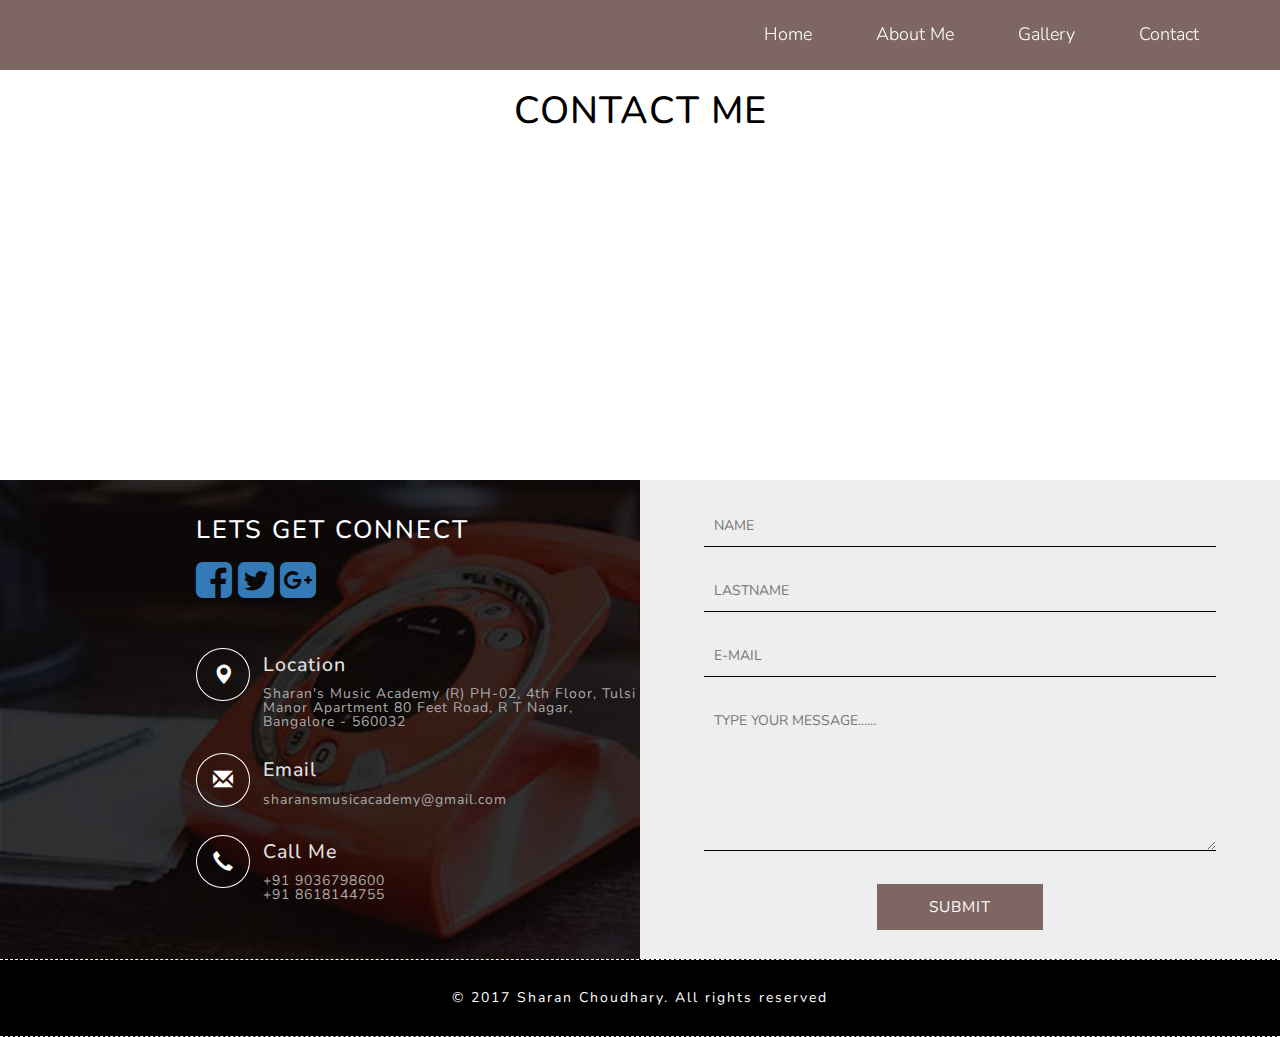
<file: sharan/contact.html>
<!DOCTYPE html>
<html lang="en">
<head>

<title>Sharan Choudhary: official Website.</title>

<!-- meta-tags -->
<meta name="viewport" content="width=device-width, initial-scale=1">
<meta http-equiv="Content-Type" content="text/html; charset=utf-8" />
<meta name="keywords" content="Personal Resume a Responsive Web Template, Bootstrap Web Templates, Flat Web Templates, Android Compatible Web Template, Smartphone Compatible Web Template, Free Web Designs for Nokia, Samsung, LG, Sony Ericsson, Motorola Web Design" />
<script type="application/x-javascript"> addEventListener("load", function() { setTimeout(hideURLbar, 0); }, false); function hideURLbar(){ window.scrollTo(0,1); } </script>
<!-- //meta-tags -->

<!-- Custom-Files -->
<link rel="stylesheet" href="css/bootstrap.css"> <!-- Bootstrap-Core-CSS -->
<link rel="stylesheet" href="css/style.css" type="text/css" media="all" /> <!-- Style-CSS --> 
<link href="css/font-awesome.css" rel="stylesheet"> <!-- Font-Awesome-Icons-CSS -->	
<link rel="stylesheet" href="css/swipebox.css"> <!-- For-Gallery-Swipebox-CSS -->
<!-- //Custom-Files -->

<!-- Web-Fonts -->
<link href="//fonts.googleapis.com/css?family=Nunito:300,400,700" rel="stylesheet">
<!-- //Web-Fonts -->

</head>
<body>

	<div class="nav-agile">
		<div class="container">
			<!-- Navigation -->
			<nav class="navbar navbar-default">
				<!-- Brand and toggle get grouped for better mobile display -->
				<div class="navbar-header">
					<button type="button" class="navbar-toggle collapsed" data-toggle="collapse" data-target="#bs-example-navbar-collapse-1" aria-expanded="false">
						<span class="sr-only">Toggle navigation</span>
						<span class="icon-bar"></span>
						<span class="icon-bar"></span>
						<span class="icon-bar"></span>
					</button>
				</div>
					<!-- Collect the nav links, forms, and other content for toggling -->
					<div class="collapse navbar-collapse" id="bs-example-navbar-collapse-1">
						

						<ul class="nav navbar-nav navbar-right margin-top cl-effect-2">
							<li><a class="scroll2" href="../sharan/index.html"><span data-hover="Home">Home</span></a></li>
							<li><a class="scroll2" href="index.html#about"><span data-hover="About Me">About Me</span></a></li>
							<li><a class="scroll2" href="gallery.html"><span data-hover="Gallery">Gallery</span></a></li>
							<li><a class="scroll2" href="contact.html"><span data-hover="Contact">Contact</span></a></li>
						</ul>
						<div class="clearfix"></div>
					</div><!-- /.navbar-collapse -->
					<div class="clearfix"></div>
			</nav>
		</div>
	</div>
	<br>
	<!-- contact-starts-here -->
	<div class="contact" id="contact">	
		<h3 class="agile-contact"> Contact Me</h3>
		<div class="contact-agile">
			<div class="map">
				<!-- <iframe src="https://www.google.com/maps/embed?pb=!1m18!1m12!1m3!1d387142.84008838347!2d-74.25818880297903!3d40.705831640339994!2m3!1f0!2f0!3f0!3m2!1i1024!2i768!4f13.1!3m3!1m2!1s0x89c24fa5d33f083b%3A0xc80b8f06e177fe62!2sNew+York%2C+NY%2C+USA!5e0!3m2!1sen!2sin!4v1465278069158"> </iframe> -->
				<iframe src="https://www.google.com/maps/embed?pb=!1m18!1m12!1m3!1d3887.1073516507877!2d77.59146594984368!3d13.028835217101243!2m3!1f0!2f0!3f0!3m2!1i1024!2i768!4f13.1!3m3!1m2!1s0x0%3A0x0!2zMTPCsDAxJzQzLjgiTiA3N8KwMzUnMzcuMiJF!5e0!3m2!1sen!2sus!4v1515919483998" width="600" height="450" frameborder="0" style="border:0" allowfullscreen></iframe>
			</div>
			<div class="contact-left-agile">
				<h4>Lets Get Connect</h4>
				<p>

                <a href="https://www.facebook.com/SharanabasavChetanChoudhari"><i id="social-fb" class="fa fa-facebook-square fa-3x social"></i></a>
	            <a href="https://twitter.com/bootsnipp"><i id="social-tw" class="fa fa-twitter-square fa-3x social"></i></a>
	            <a href="https://plus.google.com/+Bootsnipp-page"><i id="social-gp" class="fa fa-google-plus-square fa-3x social"></i></a>
	            <a href="mailto:bootsnipp@gmail.com"><i id="social-em" class="fa fa-envelope-square fa-3x social"></i></a>
	        </p>
				<div class="add-w3ls-main">
						<span class="glyphicon glyphicon-map-marker" aria-hidden="true"></span>
					<div class="add-w3ls2">
						<h5>Location</h5>
						<p>Sharan's Music Academy (R)
							PH-02, 4th Floor, Tulsi Manor Apartment
							80 Feet Road, R T Nagar, Bangalore - 560032
						</p>
					</div>
					<div class="clearfix"> </div>
				</div>
				<div class="add-w3ls-main">	
						<span class="glyphicon glyphicon-envelope" aria-hidden="true"></span>
					<div class="add-w3ls2">
						<h5>Email</h5>
						<p><a href="mailto:sharansmusicacademy@gmail.com">sharansmusicacademy@gmail.com</a></p>
					</div>
					<div class="clearfix"> </div>
				</div>
				<div class="add-w3ls-main">	
						<span class="glyphicon glyphicon-earphone" aria-hidden="true"></span> 
					<div class="add-w3ls2">
						<h5>Call Me</h5>
						<p>+91 9036798600</p>
						<p>+91 8618144755</p>     
					</div>
					<div class="clearfix"> </div>
				</div>
			</div>    
			<div class="contact-right-w3l">
				<div class="contact-form">
					<form action="#" method="post">
						<input placeholder="NAME" name="Name" type="text" required="" />
						<input placeholder="LASTNAME" name="Name" type="text" required="" />
						<input placeholder="E-MAIL" name="Email" type="email" required="" />
						<textarea placeholder="TYPE YOUR MESSAGE......" required=""></textarea>
						<input type="submit" value="Submit" name="login">
					</form>
				</div> 
			</div> 
			<div class="clearfix"> </div>
		</div>  
	</div>  		
	<!-- //contact-ends-here -->
		
	<!-- copyright-starts-here -->
	<div class="copy-section">
		<div class="container">
			<div class="footer-top">
				<p>© 2017 Sharan Choudhary. All rights reserved </p>
			</div>
		</div>
	</div>
	<!-- copyright-ends-here -->
	<!-- //main-section-ends-here -->

	
	<!-- Custom-JavaScript-Files -->

		<script type="text/javascript" src="js/jquery-2.1.4.min.js"></script> <!-- Default-JavaScript-File -->
		<script type="text/javascript" src="js/bootstrap.js"></script> <!-- Necessary-JavaScript-File-For-Bootstrap --> 
	
		<!-- for-projects -->
			<!-- swipe box js -->
			<script src="js/jquery.swipebox.min.js"></script> 
			<script type="text/javascript">
					jQuery(function($) {
						$(".swipebox").swipebox();
					});
			</script>
			<!-- //swipe box js --> 
			
			<script src="js/jquery.adipoli.min.js" type="text/javascript"></script>
			<script type="text/javascript"> 
				$(function(){ 
					$('.row2').adipoli({
						'startEffect' : 'overlay',
						'hoverEffect' : 'sliceDown'
					}); 
				});
				
			</script>
		<!-- //for-projects -->
		
		<!-- Horizontal-Tabs-JavaScript -->
			<script src="js/easyResponsiveTabs.js" type="text/javascript"></script>
			<script type="text/javascript">
				$(document).ready(function () {
					$('#horizontalTab').easyResponsiveTabs({
						type: 'default',
						width: 'auto',
						fit: true,
					});
				});
			</script>
		<!-- Horizontal-Tabs-JavaScript -->

		<!-- Stats-Number-Scroller-Animation-JavaScript -->
			<script src="js/waypoints.min.js"></script> 
			<script src="js/counterup.min.js"></script> 
			<script>
				jQuery(document).ready(function( $ ) {
					$('.counter').counterUp({
						delay: 10,
						time: 1000,
					});
				});
			</script>
		<!-- //Stats-Number-Scroller-Animation-JavaScript -->

		<!-- Progressive-Bars-JavaScript -->
			<script src="js/bars.js"></script>
		<!-- //Progressive-Bars-JavaScript -->

		<!-- for-experience -->
			<!-- Show-More-JavaScript -->
			<script>
				$(document).ready(function () {
					size_li = $("#myList li").size();
					x=1;
					$('#myList li:lt('+x+')').show();
					$('#loadMore').click(function () {
						x= (x+1 <= size_li) ? x+1 : size_li;
						$('#myList li:lt('+x+')').show();
					});
					$('#showLess').click(function () {
						x=(x-1<0) ? 1 : x-1;
						$('#myList li').not(':lt('+x+')').hide();
					});
				});
			</script>
			<!-- //Show-More-JavaScript -->
		<!-- //for-experience -->
	
		<!-- start-smoth-scrolling -->
			<script type="text/javascript" src="js/move-top.js"></script>
			<script type="text/javascript" src="js/easing.js"></script>
			<script type="text/javascript">
				jQuery(document).ready(function($) {
					$(".scroll").click(function(event){		
						event.preventDefault();
						$('html,body').animate({scrollTop:$(this.hash).offset().top},1000);
					});
				});
			</script>
		<!-- start-smoth-scrolling -->
		<!-- here stars scrolling icon -->
	<script type="text/javascript">
		$(document).ready(function() {
			/*
				var defaults = {
				containerID: 'toTop', // fading element id
				containerHoverID: 'toTopHover', // fading element hover id
				scrollSpeed: 1200,
				easingType: 'linear' 
				};
			*/
								
			$().UItoTop({ easingType: 'easeOutQuart' });
								
			});
	</script>
<!-- //here ends scrolling icon -->

	
<!-- //Custom-JavaScript-Files -->

</body>
</html>
</file>
<file: academy/css/swipebox.css>
/*! Swipebox v1.2.8 | Constantin Saguin csag.co | MIT License | github.com/brutaldesign/swipebox */
html.swipebox-html.swipebox-touch {
  overflow: hidden !important;
}

#swipebox-overlay img {
  border: none !important;
}

#swipebox-overlay {
  width: 100%;
  height: 100%;
  position: fixed;
  top: 0;
  left: 0;
  z-index: 99999 !important;
  overflow: hidden;
  -webkit-user-select: none;
  -moz-user-select: none;
  -ms-user-select: none;
  user-select: none;
}

#swipebox-container {
  position: relative;
  width: 100%;
  height: 100%;
}

#swipebox-slider {
  -webkit-transition: -webkit-transform 0.4s ease;
  transition: transform 0.4s ease;
  height: 100%;
  left: 0;
  top: 0;
  width: 100%;
  white-space: nowrap;
  position: absolute;
  display: none;
  cursor: pointer;
}
#swipebox-slider .slide {
  height: 100%;
  width: 100%;
  line-height: 1px;
  text-align: center;
  display: inline-block;
}
#swipebox-slider .slide:before {
  content: "";
  display: inline-block;
  height: 43%;
  width: 1px;
  margin-right: -1px;
}
#swipebox-slider .slide img, #swipebox-slider .slide .swipebox-video-container {
  display: inline-block;
  max-height: 100%;
  max-width: 100%;
  margin: 0;
  padding: 0;
  width: auto;
  height: auto;
  vertical-align: middle;
}
#swipebox-slider .slide .swipebox-video-container {
  background: none;
  max-width: 1140px;
  max-height: 100%;
  width: 100%;
  padding: 5%;
  -webkit-box-sizing: border-box;
  box-sizing: border-box;
  -moz-box-sizing: border-box;
}
#swipebox-slider .slide .swipebox-video-container .swipebox-video {
  width: 100%;
  height: 0;
  padding-bottom: 56.25%;
  overflow: hidden;
  position: relative;
}
#swipebox-slider .slide .swipebox-video-container .swipebox-video iframe {
  width: 100% !important;
  height: 100% !important;
  position: absolute;
  top: 0;
  left: 0;
}
#swipebox-slider .slide-loading {
  background: url(../images/loader.gif) no-repeat center center;
}

#swipebox-bottom-bar,
#swipebox-top-bar {
  -webkit-transition: 0.5s all;
  transition: 0.5s all;
  -moz-transition: 0.5s all;
  position: absolute;
  left: 0;
  z-index: 999;
  height: 50px;
  width: 100%;
}

#swipebox-bottom-bar {
  bottom: -50px;
}
#swipebox-bottom-bar.visible-bars {
  -webkit-transform: translate3d(0, -50px, 0);
  transform: translate3d(0, -50px, 0);
  -moz-transform: translate3d(0, -50px, 0);
  -o-transform: translate3d(0, -50px, 0);
  -ms-transform: translate3d(0, -50px, 0);
}

#swipebox-top-bar {
    bottom: 22%;
}
#swipebox-title {
    display: block;
    width: 45%;
    text-align: center;
    margin: 0 auto !important;
	LETTER-SPACING: 2PX;
    FONT-SIZE: 1.5EM;
    TEXT-TRANSFORM: UPPERCASE;
}

#swipebox-prev,
#swipebox-next,
#swipebox-close {
  background-image: url(../images/icons.png);
  background-repeat: no-repeat;
  border: none !important;
  text-decoration: none !important;
  cursor: pointer;
  width: 50px;
  height: 50px;
  top: 0;
}

#swipebox-arrows {
  display: block;
  margin: 0 auto;
  width: 100%;
  height: 50px;
}

#swipebox-prev {
  background-position: -32px 13px;
  float: left;
}

#swipebox-next {
  background-position: -78px 13px;
  float: right;
}

#swipebox-close {
	right: 50px;
	top: 12px;
	position: absolute;
	z-index: 9999;
	background-position: 15px 12px;
}
.swipebox-no-close-button #swipebox-close {
  display: none;
}

#swipebox-prev.disabled,
#swipebox-next.disabled {
  opacity: 0.3;
}

.swipebox-no-touch #swipebox-overlay.rightSpring #swipebox-slider {
  -webkit-animation: rightSpring 0.3s;
  animation: rightSpring 0.3s;
  -moz-animation: rightSpring 0.3s;
}
.swipebox-no-touch #swipebox-overlay.leftSpring #swipebox-slider {
  -webkit-animation: leftSpring 0.3s;
  animation: leftSpring 0.3s;
  -moz-animation: leftSpring 0.3s;
}

.swipebox-touch #swipebox-container:before, .swipebox-touch #swipebox-container:after {
  -webkit-backface-visibility: hidden;
  backface-visibility: hidden;
  -webkit-transition: all .3s ease;
  transition: all .3s ease;
  -moz-transition: all .3s ease;
  content: ' ';
  position: absolute;
  z-index: 999;
  top: 0;
  height: 100%;
  width: 20px;
  opacity: 0;
}
.swipebox-touch #swipebox-container:before {
  left: 0;
  -webkit-box-shadow: inset 10px 0px 10px -8px #656565;
  box-shadow: inset 10px 0px 10px -8px #656565;
  -moz-box-shadow: inset 10px 0px 10px -8px #656565;
}
.swipebox-touch #swipebox-container:after {
  right: 0;
  -webkit-box-shadow: inset -10px 0px 10px -8px #656565;
  box-shadow: inset -10px 0px 10px -8px #656565;
  -moz-box-shadow: inset -10px 0px 10px -8px #656565;
}
.swipebox-touch #swipebox-overlay.leftSpringTouch #swipebox-container:before {
  opacity: 1;
}
.swipebox-touch #swipebox-overlay.rightSpringTouch #swipebox-container:after {
  opacity: 1;
}

@-webkit-keyframes rightSpring {
  0% {
    left: 0;
  }

  50% {
    left: -30px;
  }

  100% {
    left: 0;
  }
}

@keyframes rightSpring {
  0% {
    left: 0;
  }

  50% {
    left: -30px;
  }

  100% {
    left: 0;
  }
}
@-webkit-keyframes leftSpring {
  0% {
    left: 0;
  }

  50% {
    left: 30px;
  }

  100% {
    left: 0;
  }
}
@keyframes leftSpring {
  0% {
    left: 0;
  }

  50% {
    left: 30px;
  }

  100% {
    left: 0;
  }
}
@media screen and (min-width: 800px) {
  #swipebox-close {
    right: 20px;
	top: 0px;
  }

  #swipebox-arrows {
    width: 80%;
    max-width: 800px;
  }
}
/* Skin 
--------------------------*/
#swipebox-overlay {
  background: #0d0d0d;
}

#swipebox-bottom-bar,
#swipebox-top-bar {
  opacity: 1;
}

#swipebox-top-bar {
  color: white !important;
  font-size: 15px;
  line-height: 30px;
  font-family: Helvetica, Arial, sans-serif;
}
@media(max-width:1366px){
#swipebox-top-bar {
    bottom: 20%;
}
}
@media(max-width:1080px){
#swipebox-title {
    width: 61%;
    line-height: 1.8em;
    margin: 2em auto 0 !important;
} 
}
@media(max-width:768px){
#swipebox-title {
    width: 75%;
}
#swipebox-arrows {
    width: 83%;
}
#swipebox-close {
    right: 16px;
    top: -4px;
}
}
@media(max-width:667px){
#swipebox-slider .slide img, #swipebox-slider .slide .swipebox-video-container {
    max-height: 84%;
    max-width: 84%;
}
#swipebox-title {
		margin: 3em auto 0 !important;
		font-size: 1.4em;
	}
}
@media(max-width:640px){
#swipebox-title {
    width: 82%;
}
#swipebox-arrows {
    width: 80%;
}
}
@media(max-width:480px){
#swipebox-title {
    width: 85%;
    font-size: .8em;
} 
#swipebox-close {
    right: 30px;
}
#swipebox-overlay { 
    padding-right: 1.2em;
}
}
@media(max-width:320px){
#swipebox-title {
    width: 90%; 
    margin: 0 auto !important;
}
</file>
<file: sharan/css/swipebox.css>
/*! Swipebox v1.2.8 | Constantin Saguin csag.co | MIT License | github.com/brutaldesign/swipebox */
html.swipebox-html.swipebox-touch {
  overflow: hidden !important;
}

#swipebox-overlay img {
  border: none !important;
}

#swipebox-overlay {
  width: 100%;
  height: 100%;
  position: fixed;
  top: 0;
  left: 0;
  z-index: 99999 !important;
  overflow: hidden;
  -webkit-user-select: none;
  -moz-user-select: none;
  -ms-user-select: none;
  user-select: none;
}

#swipebox-container {
  position: relative;
  width: 100%;
  height: 100%;
}

#swipebox-slider {
  -webkit-transition: -webkit-transform 0.4s ease;
  transition: transform 0.4s ease;
  height: 100%;
  left: 0;
  top: 0;
  width: 100%;
  white-space: nowrap;
  position: absolute;
  display: none;
  cursor: pointer;
}
#swipebox-slider .slide {
  height: 100%;
  width: 100%;
  line-height: 1px;
  text-align: center;
  display: inline-block;
}
#swipebox-slider .slide:before {
  content: "";
  display: inline-block;
  height: 43%;
  width: 1px;
  margin-right: -1px;
}
#swipebox-slider .slide img, #swipebox-slider .slide .swipebox-video-container {
  display: inline-block;
  max-height: 100%;
  max-width: 100%;
  margin: 0;
  padding: 0;
  width: auto;
  height: auto;
  vertical-align: middle;
}
#swipebox-slider .slide .swipebox-video-container {
  background: none;
  max-width: 1140px;
  max-height: 100%;
  width: 100%;
  padding: 5%;
  -webkit-box-sizing: border-box;
  box-sizing: border-box;
  -moz-box-sizing: border-box;
}
#swipebox-slider .slide .swipebox-video-container .swipebox-video {
  width: 100%;
  height: 0;
  padding-bottom: 56.25%;
  overflow: hidden;
  position: relative;
}
#swipebox-slider .slide .swipebox-video-container .swipebox-video iframe {
  width: 100% !important;
  height: 100% !important;
  position: absolute;
  top: 0;
  left: 0;
}
#swipebox-slider .slide-loading {
  background: url(../images/loader.gif) no-repeat center center;
}

#swipebox-bottom-bar,
#swipebox-top-bar {
  -webkit-transition: 0.5s all;
  transition: 0.5s all;
  -moz-transition: 0.5s all;
  position: absolute;
  left: 0;
  z-index: 999;
  height: 50px;
  width: 100%;
}

#swipebox-bottom-bar {
  bottom: -50px;
}
#swipebox-bottom-bar.visible-bars {
  -webkit-transform: translate3d(0, -50px, 0);
  transform: translate3d(0, -50px, 0);
  -moz-transform: translate3d(0, -50px, 0);
  -o-transform: translate3d(0, -50px, 0);
  -ms-transform: translate3d(0, -50px, 0);
}

#swipebox-top-bar {
    bottom: 22%;
}
#swipebox-title {
    display: block;
    width: 45%;
    text-align: center;
    margin: 0 auto !important;
	LETTER-SPACING: 2PX;
    FONT-SIZE: 1.5EM;
    TEXT-TRANSFORM: UPPERCASE;
}

#swipebox-prev,
#swipebox-next,
#swipebox-close {
  background-image: url(../images/icons.png);
  background-repeat: no-repeat;
  border: none !important;
  text-decoration: none !important;
  cursor: pointer;
  width: 50px;
  height: 50px;
  top: 0;
}

#swipebox-arrows {
  display: block;
  margin: 0 auto;
  width: 100%;
  height: 50px;
}

#swipebox-prev {
  background-position: -32px 13px;
  float: left;
}

#swipebox-next {
  background-position: -78px 13px;
  float: right;
}

#swipebox-close {
	right: 50px;
	top: 12px;
	position: absolute;
	z-index: 9999;
	background-position: 15px 12px;
}
.swipebox-no-close-button #swipebox-close {
  display: none;
}

#swipebox-prev.disabled,
#swipebox-next.disabled {
  opacity: 0.3;
}

.swipebox-no-touch #swipebox-overlay.rightSpring #swipebox-slider {
  -webkit-animation: rightSpring 0.3s;
  animation: rightSpring 0.3s;
  -moz-animation: rightSpring 0.3s;
}
.swipebox-no-touch #swipebox-overlay.leftSpring #swipebox-slider {
  -webkit-animation: leftSpring 0.3s;
  animation: leftSpring 0.3s;
  -moz-animation: leftSpring 0.3s;
}

.swipebox-touch #swipebox-container:before, .swipebox-touch #swipebox-container:after {
  -webkit-backface-visibility: hidden;
  backface-visibility: hidden;
  -webkit-transition: all .3s ease;
  transition: all .3s ease;
  -moz-transition: all .3s ease;
  content: ' ';
  position: absolute;
  z-index: 999;
  top: 0;
  height: 100%;
  width: 20px;
  opacity: 0;
}
.swipebox-touch #swipebox-container:before {
  left: 0;
  -webkit-box-shadow: inset 10px 0px 10px -8px #656565;
  box-shadow: inset 10px 0px 10px -8px #656565;
  -moz-box-shadow: inset 10px 0px 10px -8px #656565;
}
.swipebox-touch #swipebox-container:after {
  right: 0;
  -webkit-box-shadow: inset -10px 0px 10px -8px #656565;
  box-shadow: inset -10px 0px 10px -8px #656565;
  -moz-box-shadow: inset -10px 0px 10px -8px #656565;
}
.swipebox-touch #swipebox-overlay.leftSpringTouch #swipebox-container:before {
  opacity: 1;
}
.swipebox-touch #swipebox-overlay.rightSpringTouch #swipebox-container:after {
  opacity: 1;
}

@-webkit-keyframes rightSpring {
  0% {
    left: 0;
  }

  50% {
    left: -30px;
  }

  100% {
    left: 0;
  }
}

@keyframes rightSpring {
  0% {
    left: 0;
  }

  50% {
    left: -30px;
  }

  100% {
    left: 0;
  }
}
@-webkit-keyframes leftSpring {
  0% {
    left: 0;
  }

  50% {
    left: 30px;
  }

  100% {
    left: 0;
  }
}
@keyframes leftSpring {
  0% {
    left: 0;
  }

  50% {
    left: 30px;
  }

  100% {
    left: 0;
  }
}
@media screen and (min-width: 800px) {
  #swipebox-close {
    right: 20px;
	top: 0px;
  }

  #swipebox-arrows {
    width: 80%;
    max-width: 800px;
  }
}
/* Skin 
--------------------------*/
#swipebox-overlay {
  background: #0d0d0d;
}

#swipebox-bottom-bar,
#swipebox-top-bar {
  opacity: 1;
}

#swipebox-top-bar {
  color: white !important;
  font-size: 15px;
  line-height: 30px;
  font-family: Helvetica, Arial, sans-serif;
}
@media(max-width:1366px){
#swipebox-top-bar {
    bottom: 20%;
}
}
@media(max-width:1080px){
#swipebox-title {
    width: 61%;
    line-height: 1.8em;
    margin: 2em auto 0 !important;
} 
}
@media(max-width:768px){
#swipebox-title {
    width: 75%;
}
#swipebox-arrows {
    width: 83%;
}
#swipebox-close {
    right: 16px;
    top: -4px;
}
}
@media(max-width:667px){
#swipebox-slider .slide img, #swipebox-slider .slide .swipebox-video-container {
    max-height: 84%;
    max-width: 84%;
}
#swipebox-title {
		margin: 3em auto 0 !important;
		font-size: 1.4em;
	}
}
@media(max-width:640px){
#swipebox-title {
    width: 82%;
}
#swipebox-arrows {
    width: 80%;
}
}
@media(max-width:480px){
#swipebox-title {
    width: 85%;
    font-size: .8em;
} 
#swipebox-close {
    right: 30px;
}
#swipebox-overlay { 
    padding-right: 1.2em;
}
}
@media(max-width:320px){
#swipebox-title {
    width: 90%; 
    margin: 0 auto !important;
}
</file>
<file: academy/css/style.css>
/*--
Author: W3layouts
Author URL: http://w3layouts.com
License: Creative Commons Attribution 3.0 Unported
License URL: http://creativecommons.org/licenses/by/3.0/
--*/

/*-- Reset Code --*/

.playButton {
	float: left;
	margin-top: 100px;
	position: absolute;
	z-index: 1000;
}
#player {
	display: none;
}
.work-info p {
	font-weight: bold;
}
.container {
	width: 100% !important;
}
body {
	padding:0;
	margin:0;
	background:#FFF;
	font-family: 'Nunito', sans-serif;
}
body a {
	transition:0.5s all;
	-webkit-transition:0.5s all;
	-moz-transition:0.5s all;
	-o-transition:0.5s all;
	-ms-transition:0.5s all;
	text-decoration: none;
}
body a:hover {
	text-decoration: none;
}
body a:focus, a:hover {
	text-decoration: none;
}
input[type="button"],input[type="submit"] {
	transition:0.5s all;
	-webkit-transition:0.5s all;
	-moz-transition:0.5s all;
	-o-transition:0.5s all;
	-ms-transition:0.5s all;
}
h1, h2, h3, h4, h5, h6 {
	margin: 0;
	padding: 0;
	font-family: 'Nunito', sans-serif;
}
p {
	margin:0;
}
ul {
	margin:0;
	padding:0;
}
label {
	margin:0;
}
a:focus, a:hover {
	text-decoration: none;
	outline: none
}
/*-- //Reset Code --*/

/*-- header-starts-here --*/
.logo-w3layouts {
    text-align: center;
    padding: 1.5em 0;
    background: rgba(0, 0, 0, 0.62);
}
.logo-w3layouts h1 a {
    color: #fff;
    text-decoration: none;
    font-size: 1.5em;
    font-weight: 500;
    font-family: 'Nunito', sans-serif;
    text-transform: uppercase;
    letter-spacing: 2px;
}
.logo-w3layouts h1{
	margin:0
}
.banner-agile {
	background-size: cover;
	-webkit-background-size: cover;
	-moz-background-size: cover;
	-o-background-size: cover;
	-ms-background-size: cover;
	min-height:750px;
}
.banner-info-w3l  {
	padding:13em 0 0;
}
.scroll, .scroll2 {
	margin: 0em 0 0;
	text-align: center;
	/*background-color: #000;*/
}
.banner-info-w3l h2 {
    color: #fff;
    font-size: 2.5em;
    text-align: center;
    margin: 0;
    font-weight: 700;
    letter-spacing: 3px;
    text-transform: uppercase;
}
.banner-info-w3l h3 {
    color: #fff;
    font-size: 1em;
    text-align: center;
    font-weight: 100;
	letter-spacing: 5px;
    margin: 2em 0;
}
.banner-info-w3l h4 a {
    color: #fff;
    font-size: 0.8em;
    text-align: center;
    font-weight: 400;
    display: inherit;
    text-transform: uppercase;
    letter-spacing: 2px;
    border: 1px solid #fff;
    width: 15%;
    padding: 0.7em;
	background: #000;
    margin: 2em auto;
	font-family: 'Nunito', sans-serif;
	transition: 0.5s all;
	-webkit-transition: 0.5s all;
	-o-transition: 0.5s all;
	-moz-transition: 0.5s all;
	-ms-transition: 0.5s all;
}
.banner-info-w3l h4 a:hover {
    background: #7e6762;
	transition: 0.5s all;
	-webkit-transition: 0.5s all;
	-o-transition: 0.5s all;
	-moz-transition: 0.5s all;
	-ms-transition: 0.5s all;
}
/*-- header-nav --*/
.nav-agile {
    background:#7e6762;
}
.navbar-default {
	background-color:Transparent;
	border:none;
	margin: 0;
	border-radius: 0;
	text-align: center !important;
    width: 88%;
}
.navbar-header a.navbar-brand {
	color: #00BFF3;
	font-family: 'Nunito', sans-serif;
	font-size: 3em;
	font-weight: 100;
	margin-bottom: 0;
}
.navbar-header a.navbar-brand:hover {
	color: #00BFF3;
	text-decoration:none;
}
ul.nav.navbar-nav.navbar-right.margin-top {
	margin: 1em;
	padding:0;
}
ul.nav.navbar-nav.navbar-right.margin-top li{
	margin:0px 10px 0px 0px;
	padding:0px 0px 0px 0px;
}
.cl-effect-2 a {
	-webkit-perspective: 1000px;
	-moz-perspective: 1000px;
	perspective: 1000px;
}
.navbar-default .navbar-nav>.open>a, .navbar-default .navbar-nav>.open>a:focus, .navbar-default .navbar-nav>.open>a:hover {
	color: #00BFF3;
	background-color: #0B0354;
}
.nav > li > a {
    padding: 10px 27px !important;
}
span.caret:hover {
	color: #00BFF3;
}
.cl-effect-2 a span {
	position: relative;
	display: inline-block;
	padding: 0;
	font-size: 20px;
	font-family: 'Nunito', sans-serif;
	font-weight: 300;
	background: none !important;
	-webkit-transition: -webkit-transform 0.3s;
	-ms-transition: -webkit-transform 0.3s;
	-o-transition: -webkit-transform 0.3s;
	-moz-transition: -moz-transform 0.3s;
	transition: transform 0.3s;
	-webkit-transform-origin: 50% 0;
	-moz-transform-origin: 50% 0;
	transform-origin: 50% 0;
	-webkit-transform-style: preserve-3d;
	-moz-transform-style: preserve-3d;
	transform-style: preserve-3d;
	color: #fff;
}
.cl-effect-2 a span::before {
	position: absolute;
	top: 100%;
	left: 0;
	width: 100%;
	height: 100%;
	font-size: 20px;
	font-weight: 300;
	color: #fff !important;
	padding: 0;
	z-index:999;
	background: none;
	content: attr(data-hover);
	-webkit-transition: background 0.3s;
	-moz-transition: background 0.3s;
	transition: background 0.3s;
	-webkit-transform: rotateX(-90deg);
	-ms-transform: rotateX(-90deg);
	-o-transform: rotateX(-90deg);
	-moz-transform: rotateX(-90deg);
	transform: rotateX(-90deg);
	-webkit-transform-origin: 50% 0;
	-o-transform-origin: 50% 0;
	-ms-transform-origin: 50% 0;
	-moz-transform-origin: 50% 0;
	transform-origin: 50% 0;
}
.cl-effect-2 a:hover span,
.cl-effect-2 a:focus span {
	-webkit-transform: rotateX(90deg) translateY(-22px);
	-moz-transform: rotateX(90deg) translateY(-22px);
	-o-transform: rotateX(90deg) translateY(-22px);
	-ms-transform: rotateX(90deg) translateY(-22px);
	transform: rotateX(90deg) translateY(-22px);
	color: #fff;
}

.csstransforms3d .cl-effect-2 a:hover span::before,
.csstransforms3d .cl-effect-2 a:focus span::before {
	background: none;
	color:#fff !important;
}
.navbar-default .navbar-nav > .active > a, .navbar-default .navbar-nav > .active > a:hover, .navbar-default .navbar-nav > .active > a:focus {
	color: red !important;
	font-weight: 600;
	font-size: 50px;
	z-index:999;
}
span.glyphicon.glyphicon-search.edit {
	color: #fff;
}
/*-- header-nav --*/
/*-- header-ends-here --*/

/*-- About-starts-here --*/
#about,.services,#portfolio, .wthreeskills, .aitsresumewthree{
    padding: 4em 0;
}
.w3ls-agile-left-info {
    padding: 1em 0;
}
.w3ls-agile-left-info h4, .social-info h4 {
    font-size: 1.8em;
    margin: 0;
    color: #333;
    text-transform: uppercase;
    letter-spacing: 2px;
}
.w3ls-agile-left-info p {
    color: #777;
    font-size: 1em;
    line-height: 1.9em;
    letter-spacing: 1px;
    margin-top: 10px;
}
.agile-about-right-img img {
    width: 100%;
}
h3.w3l_head, h3.agileits-title, h3.agile-title, h3.agile-contact, div#wthreeskills h3, .aitsresumewthree-tag h3, .wthreeskills h3{
    text-align: center;
    color: #000;
    font-size: 3em;
    letter-spacing: 2px;
    text-transform: uppercase;
}
.w3l-grids-about , .services-w3ls-row, .gallery_gds, .contact-agile, .wthreeskills-grids, .bar_group.group_ident-1, .tabs, .load_more.load_more{
    margin-top: 3em;
}

/*-- effect --*/
.hovicon {
    display: inline-block;
    font-size: 2.2em;
    line-height: 71px;
    cursor: pointer;
    margin: 27px 28px;
    width: 65px;
    height: 65px;
    text-align: center;
    position: relative;
    text-decoration: none;
    z-index: 1;
    color: #fff;
}
.hovicon:after {
    position: absolute;
    width: 100%;
    height: 100%;
    content:'';
    -webkit-box-sizing: content-box;
    -moz-box-sizing: content-box;
    box-sizing: content-box;
}
.hovicon:before {
    speak: none;
    font-size: 48px;
    line-height: 90px;
    font-style: normal;
    font-weight: normal;
    font-variant: normal;
    text-transform: none;
    display: block;
    -webkit-font-smoothing: antialiased;
}
/* Effect 2 */
 .hovicon.effect-2 {
    color: #fff;
	box-shadow:0 0 0 3px #7e6762;
    -webkit-transition: color 0.3s;
    -moz-transition: color 0.3s;
    transition: color 0.3s;
}
.hovicon.effect-2:after {
    top: -2px;
    left: -2px;
    padding: 2px;
    z-index: -1;
    background:#7e6762;
    -webkit-transition: -webkit-transform 0.2s, opacity 0.2s;
    -moz-transition: -moz-transform 0.2s, opacity 0.2s;
    transition: transform 0.2s, opacity 0.2s;
}
/* Effect 2a */
 .hovicon.effect-2.sub-a:hover, .hovicon.effect-2.sub-a:hover i {
    color:#eee;
}
.hovicon.effect-2.sub-a:hover:after {
    -webkit-transform: scale(0.85);
    -moz-transform: scale(0.85);
    -ms-transform: scale(0.85);
    transform: scale(0.85);
}
/*-- //effect --*/

.icon-w3l {
    float: left;
    width: 20%;
}
.text-w3l {
    float: right;
    width: 76%;
    padding: 1.5em 0em;
}
/*-- //About-ends-here --*/

/*-- Skills-starts-here --*/
.wthreeskills-grid-2 h4, .wthreeskills-grid-1 h4{
	color:#000;
	font-size:1.7em;
	letter-spacing:1px;
	font-weight:400;
	text-align:center;
}
.wthreeskills {
	background-color: #eee;
}
/*-- Tabs --*/
	.sap_tabs {
		clear: both;
	}

	.tab_box {
		background: #fd926d;
		padding: 2em;
	}

	.top1 {
		margin-top: 2%;
	}

	.resp-tabs-list {
		list-style: none;
		text-align: center;
		width: 99%;
		margin: 0 auto 5px;
	}

	.resp-tab-item {
		cursor: pointer;
		display: inline-block;
		margin: 0;
		outline: none;
		-webkit-transition: all 0.3s ease-out;
		-moz-transition: all 0.3s ease-out;
		-ms-transition: all 0.3s ease-out;
		-o-transition: all 0.3s ease-out;
		transition: all 0.3s ease-out;
		width: 33.3%;
		float: left;
		padding: 10px 0;
		border-bottom: 1px ridge #777;
	}

	.resp-tab-item span {
		font-family: 'Nunito', sans-serif;
		font-size: 16px;
		letter-spacing: 1px;
		color: #333;
	}

	.resp-tab-active {
		text-shadow: none;
		background-color: #7e6762;
		border-bottom: 1px solid #7e6762;
	}

	.resp-tab-active span {
		color: #FFF;
		font-family: 'Nunito', sans-serif;
	}

	.resp-tabs-container {
		padding: 0px;
		clear: left;
	}

	h2.resp-accordion {
		cursor: pointer;
		padding: 5px;
		display: none;
	}

	.resp-tab-content {
		display: none;
		padding-top: 40px;
	}

	.resp-content-active, .resp-accordion-active {
		display: block;
	}

	.resp-tab-item label{
		margin-right:8px;
	}

	.resp-tab-content p {
		line-height: 2em;
		font-size: 1em;
		padding: 0 5px;
	}

	/*-- //Tabs --*/

	/*-- Number-Scroller --*/

	.w3lsstatsaits-info {
		text-align: center;
		margin-top: 20px;
	}

	.w3lsstatsaitsstats {
		font-family: 'Nunito', sans-serif;
		font-size: 35px;
		font-weight: 700;
		margin-bottom: 10px;
	}

	.w3lsstatsaits-info p {
		font-family: 'Nunito', sans-serif;
		font-size: 20px;
	}

	/*-- //Number-Scroller --*/

	/*-- Progress-Bar --*/

	.bar_group {
		position: relative;
		z-index: 0;
		padding: 0 5px;
	}

	.bar_group__bar.thin::before{
		display: block;
		content: '';
		position: absolute;
		z-index: -1;
		width: 100%;
		height: 15px;
		-webkit-border-radius: 2px;
		border-radius: 2px;
		-moz-border-radius: 2px;
		background: #E4E4E4;
	}

	.bar_group__bar.thin {
		width: 0%;
		height: 15px;
		-webkit-border-radius: 2px;
		border-radius: 2px;
		-moz-border-radius: 2px;
		background: #000;
		margin-bottom: 10px;
		-webkit-transition: width 1s;
		transition: width 1s;
		-moz-transition: width 1s;
		margin-bottom: 2em !important;
	}

	.bar_label_max {
		display: none;
	}

	.bar_label_min {
		display: none;
	}

	.b_tooltip {
		-webkit-transition: all 1s;
		transition: all 1s;
		-moz-transition: all 1s;
		position: relative;
		float: left;
		left: 100%;
		padding: 4px 10px 7px 10px;
		background-color:#7e6762;
		-webkit-transform: translateX(-50%) translateY(-30px);
		-ms-transform: translateX(-50%) translateY(-30px);
		transform: translateX(-50%) translateY(-30px);
		-moz-transform: translateX(-50%) translateY(-30px);
		-o-transform: translateX(-50%) translateY(-30px);
		-webkit-border-radius: 2px;
		border-radius: 2px;
		-moz-border-radius: 2px;
		line-height: 11px;
	}

	.b_tooltip span {
		color: #fff;
		font-size: 0.8em;
	}

	.b_tooltip--tri {
		width: 0;
		height: 0;
		position: absolute;
		content: '';
		bottom: -5px;
		left: 0;
		right: 0;
		margin: auto;
		display: block;
		border-style: solid;
		border-width: 5px 5px 0 5px;
		border-color: #7e6762 transparent transparent transparent;
	}

	.b_label {
		margin-bottom: .5em;
		font-size: 1.1em;
	}

	/*-- //Progress-Bar --*/
/*-- //Skills-ends-here --*/

/*-- Services-starts-here --*/
.services {
    background: url(../images/ser.jpg)no-repeat center 0px fixed;
    background-size: cover;
}
h3.agileits-title{
	color:#fff ;
}
.w3agile-servs-img {
    width: 100%;
    height: 200px;
    margin: 0px 0;
    text-align: center;
    border: 5px solid  #7e6762;
    -webkit-transition: all 0.3s;
	-moz-transition: all 0.3s;
	-o-transition: all 0.3s;
	-ms-transition: all 0.3s;
    transition: all 0.3s;
    background: black;
}
.w3agile-servs-img:hover {
    border-color: #6e2585;
}
.w3agile-servs-img .icon-holder {
    position: relative;
    top: 63px;
    display: inline-block;
    margin-bottom: 1em;
    -webkit-transition: all 0.3s;
	-moz-transition: all 0.3s;
	-o-transition: all 0.3s;
	-ms-transition: all 0.3s;
    transition: all 0.3s;
    border-radius: 100%;
    color: #fff;
    font-size: 3em;
}
.w3agile-servs-img .mission {
    position: relative;
    top: 57px;
    -webkit-transition: all 600ms cubic-bezier(0.68, -0.55, 0.265, 1.55);
	-moz-transition: all 600ms cubic-bezier(0.68, -0.55, 0.265, 1.55);
	-ms-transition: all 600ms cubic-bezier(0.68, -0.55, 0.265, 1.55);
	-o-transition: all 600ms cubic-bezier(0.68, -0.55, 0.265, 1.55);
    transition: all 600ms cubic-bezier(0.68, -0.55, 0.265, 1.55);
    color: #7e6762;
    font-size: 2em;
    opacity: 0;
}
.w3agile-servs-img .description {
    width: 80%;
    margin: 0 auto;
    opacity: 0;
    -webkit-transition: all 600ms cubic-bezier(0.68, -0.55, 0.265, 1.55);
	-moz-transition: all 600ms cubic-bezier(0.68, -0.55, 0.265, 1.55);
	-o-transition: all 600ms cubic-bezier(0.68, -0.55, 0.265, 1.55);
	-ms-transition: all 600ms cubic-bezier(0.68, -0.55, 0.265, 1.55);
    transition: all 600ms cubic-bezier(0.68, -0.55, 0.265, 1.55);
    -webkit-transform: scale(0);
	-moz-transform: scale(0);
	-o-transform: scale(0);
    -ms-transform: scale(0); 
    transform: scale(0);
    color: #e4e2e2;
}
.w3agile-servs-img:hover .icon-holder {
    top: 30px;
}
.w3agile-servs-img:hover .mission {
    top: -10px;
    opacity: 1;
}
.w3agile-servs-img:hover .description {
    opacity: 1;
    -webkit-transform: scale(1);
	-moz-transform: scale(1);
    -ms-transform: scale(1);
	-o-transform: scale(1); 
    transform: scale(1);
}
/*-- Services-ends-here --*/

/*-- experience-starts-here --*/
.aitsresumewthree {
	position: relative;
}

.aitsresumewthree h4.title {
	width: 15%;
}

.aitsresumewthree h4.title2 {
	width: 14%;
	font-size: 1.6em;
	color: #000;
}

#myList li{ 
	display: none;
	list-style-type: none;
	/*--w3layouts--*/
	/*--agileits--*/
}

ul#myList {
	margin-bottom: 3em;
}

#loadMore {
	color: #000;
	font-weight: 600;
	cursor: pointer;
	padding: 10px 0;
	width: 14%;
	margin-right: 1em;
	display: inline-block;
	border: 1px solid #7e6762;
	font-size: 1.1em;
	position: relative;
	transition: 0.5s all ease;
	-webkit-transition: 0.5s all ease;
	-moz-transition: 0.5s all ease;
	-o-transition: 0.5s all ease;
	-ms-transition: 0.5s all ease;
	text-decoration: none;
	letter-spacing: 0.5px;
}

#loadMore:hover {
	background-color: #7e6762;
	color: #fff;
}

#showLess {
	color: #000;
	font-weight: 600;
	cursor: pointer;
	padding: 10px 0;
	width: 14%;
	margin-right: 1em;
	display: inline-block;
	border: 1px solid #7e6762;
	font-size: 1.1em;
	position: relative;
	/*--w3layouts--*/
	/*--agileits--*/
	transition: 0.5s all ease;
	-webkit-transition: 0.5s all ease;
	-moz-transition: 0.5s all ease;
	-o-transition: 0.5s all ease;
	-ms-transition: 0.5s all ease;
	text-decoration: none;
	letter-spacing: 0.5px;
}

#showLess:hover {
	background-color: #7e6762;
	color: #fff;
}

.l_g:after {
	clear: both;
}

.load_more{
	text-align: center;
}

li.aitsaitsresumewthreeli-1 {
	margin-bottom: 50px;
}
/*-- Work --*/
.work-left {
	text-align: right;
	padding: 1em 13px 0 0;
}

.work-right {
	border-left: 1px solid #999;
	padding: 1em 0 2em 13px;
	text-align: left;
}

.work-info h4 {
	font-size: 1.2em;
	background:#7e6762;
	display: inline-block;
	padding: 12px 30px;
	color: #fff;
	position: relative;
}
.work-info h4:before {
	width: 0;
	height: 0;
	position: absolute;
	content: '';
	top: 7.5px;
	right: -14px;
	border-style: solid;
	border-width: 10px 0 10px 16px;
	border-color: transparent transparent transparent #7e6762;
}
.work-info h5 {
	font-size: 16px;
	margin-bottom: 15px;
	border: 1px solid #000;
	display: inline-block;
	padding: 10px 30px;
}
.work-right.work-right2 {
	min-height: 185px;
	float: right;
}
.work-right.work-right2 h4:before {
	left: -14px;
	-webkit-transform: rotate(180deg);
	-moz-transform: rotate(180deg);
	transform: rotate(180deg);
	-o-transform: rotate(180deg);
	-ms-transform: rotate(180deg);
}
.work-info p {
	font-size: 1em;
	line-height: 30px;
}
/*-- //Work --*/
/*-- experience-ends-here --*/

/*-- Portfolio-starts-here --*/ 
.filtr-item {
   padding: 0 3px !important;
}
.col-md-6.agileits-img.g2 {
    padding: 0 3px 0px 0px !important;
}
.col-md-6.agileits-img.g4 {
    padding: 0 0px 0px 3px !important;
}
.item-desc {
    background-color: rgba(0,0,0,0.5);
    color: white;
    position: absolute;
    text-transform: uppercase;
    text-align: center;
    padding: 1em;
    z-index: 1;
    bottom: 1em;
    left: 1em;
    right: 1em;
}
/* Filter controls */
ul.simplefilter {
    text-align: center;
    margin-bottom: 2em;
}
.simplefilter li {
    color: white;
    cursor: pointer;
    display: inline-block;
    text-transform: uppercase;
    padding: 1em 2em;
}
.simplefilter li {
    background-color: #17b9ea;
}
.simplefilter li.active {
    background-color: #f30d60;
}
/*-- img-hover-effect --*/
.adipoli-wrapper{
    margin:auto;
    position:relative;
    display: inline-block;
}
.adipoli-wrapper>img{
    position: absolute;
    z-index: 1;
}
.adipoli-before{
    position: absolute;
    z-index: 5;
}
.adipoli-after{
    position: absolute;
    z-index: 10;
}
.adipoli-slice {
    display:block;
    position:absolute;
    z-index:15;
    height:100%;
	background-size: cover !important;
}
/*-- //img-hover-effect --*/  
/*-- Portfolio-ends-here --*/
.map iframe {
    width: 100%;
    border: none;
    height: 300px;
}
/*-- contact-starts-here --*/
.contact-left-agile {
    float: left;
    width: 50%;
	padding-left: 14em;
}
.contact-right-w3l {
    float: right;
    width: 50%;
	background: #eee;
}
input[type="text"], input[type="email"], .contact-right-w3l textarea{
    width: 80%;
    padding: 10px;
    outline: none;
    font-size: 14px;
    color: #000;
    margin: 12px 0px;
	font-family: 'Nunito', sans-serif;
    border: none;
    border-bottom: 1px solid #000;
	background: transparent;
}
input[type="submit"] {
    padding: 12px 0px;
    font-size: 1.1em;
    text-transform: uppercase;
    letter-spacing: 1px;
    background: #7e6762;
    color: white;
    border: none;
    outline: none;
    cursor: pointer;
    margin: 1em auto;
    width: 26%;
    transition: 0.5s all;
    -webkit-transition: 0.5s all;
    -o-transition: 0.5s all;
    -moz-transition: 0.5s all;
    -ms-transition: 0.5s all;
}
input[type="submit"]:hover {
	background:#000;
	transition:0.5s all;
	-webkit-transition:0.5s all;
	-o-transition:0.5s all;
	-moz-transition:0.5s all;
	-ms-transition:0.5s all;
}
.right-w3l {
    float: left;
    width: 50%;
}
.right-w3l2 {
    float: right;
    width: 50%;
}
.contact-left-agile{
  background: url(../images/contact2.jpg) no-repeat 0px 0px;
  background-size: cover;
  -webkit-background-size: cover;
  -moz-background-size: cover;
  -o-background-size: cover;
  -ms-background-size: cover;
  min-height: 479px;
}
.contact-form {
    padding: 1em 0em;
	text-align: center;
}
.contact-left-agile h4{
	font-size: 1.8em;
    margin: 0;
    color: #fff;
    text-transform: uppercase;
    letter-spacing: 2px;
	margin-top: 1.5em;
}
.contact-left-agile p {
    font-size: 1em;
    color: #ababab;
    letter-spacing: 1px;
    margin: 1em 0em 2em;
	line-height: 1.9em;
}
.add-w3ls-main span {
    float: left;
}
.add-w3ls2 {
    float: right;
    width: 85%;
	margin: 9px 0px;
}
.add-w3ls-main span {
    color: #fff;
    font-size: 1.4em;
    border: 1px solid #fff;
    padding: 16px;
    border-radius: 50%;
    margin: 14px 0px;
}
.add-w3ls2 h5 {
    font-size: 1.5em;
    color: #e2e1e1;
    letter-spacing: 1px;
    margin: 12px 0px;
}
.add-w3ls2 p {
    font-size: 1em;
    color: #ababab;
	margin:0;
	line-height: 1em;
}
.add-w3ls2 p a {
    color: #ababab !important;
}
.add-w3ls2 p a:hover {
    color: #fff !important;
}
textarea {
    min-height: 150px;
}
/*-- //contact-ends-here --*/

/*-- copyright-starts-here --*/
.copy-section {
    padding: 2em 0;
    background: #000;
    text-align: center;
    border-bottom: 1px dashed #fff;
    border-top: 1px dashed #fff;
}
.copy-section p {
    font-size: 1em;
    color: #fff;
    letter-spacing: 2px;
}
.copy-section a {
    font-size: 1em;
    color: #fff;
    font-weight: 600;
    text-transform: capitalize;
}
/*-- //copyright-ends-here --*/

/*-- to-top --*/
#toTop {
	display: none;
	text-decoration: none;
	position: fixed;
	bottom: 20px;
	right: 2%;
	overflow: hidden;
	z-index: 999; 
	width: 32px;
	height: 32px;
	border: none;
	text-indent: 100%;
	background: url(../images/up-arrow.png) no-repeat 0px 0px;
	    background-size: 32px;
}
#toTopHover {
	width: 32px;
	height: 32px;
	display: block;
	overflow: hidden;
	float: right;
	opacity: 0;
	-moz-opacity: 0;
	filter: alpha(opacity=0);
}
/*-- //to-top --*/


/*-- responsive-starts-here --*/

@media(max-width: 1680px){
	.banner-agile {
		min-height: 784px;
	}
	.banner-info-w3l {
		padding: 14em 0 0;
	}
}
@media(max-width: 1600px){
	.banner-agile {
		min-height:750px;
	}
	.banner-info-w3l  {
		padding:13em 0 0;
	}
}
@media(max-width: 1440px){
	.banner-agile {
		min-height: 675px;
	}
	.banner-info-w3l {
		padding: 12em 0 0;
	}
	.logo-w3layouts h1 a {
		font-size: 1.4em;
	}
	.banner-info-w3l h2 {
		font-size: 2.4em;
	}
}
@media(max-width: 1366px){
	.banner-agile {
		min-height: 632px;
	}
	.banner-info-w3l {
		padding: 10em 0 0;
	}
	.cl-effect-2 a span {
		font-size: 18px;
	}
	.navbar-default {
		width: 100%;
	}
	.banner-info-w3l h2 {
		font-size: 2.3em;
	}
	h3.w3l_head, h3.agileits-title, h3.agile-title, h3.agile-contact, div#wthreeskills h3, .aitsresumewthree-tag h3, .wthreeskills h3 {
		font-size: 2.8em;
	}
	.w3ls-agile-left-info h4, .social-info h4 {
		font-size: 1.7em;
	}
	.w3agile-servs-img .mission {
		font-size: 1.8em;
	}
	.add-w3ls2 h5 {
		font-size: 1.4em;
	}
	.cl-effect-2 a span::before {
		font-size: 18px;
	}
}
@media(max-width: 1280px){
	.logo-w3layouts h1 a {
		font-size: 1.3em;
	}
	.banner-agile {
		min-height: 599px;
	}
	.banner-info-w3l h2 {
		font-size: 2.2em;
	}
	.banner-info-w3l h3 {
		margin: 1.7em 0;
	}
	h3.w3l_head, h3.agileits-title, h3.agile-title, h3.agile-contact, div#wthreeskills h3, .aitsresumewthree-tag h3, .wthreeskills h3 {
		font-size: 2.7em;
		letter-spacing: 1px;
	}
}
@media(max-width: 1080px){
	.banner-agile {
		min-height: 506px;
	}
	.banner-info-w3l {
		padding: 6em 0 0;
	}
	.nav > li > a {
		padding: 9px 25px !important;
	}
	.navbar-default {
		width: 91%;
	}
	.w3ls-agile-left-info {
		padding: 0em 0;
	}
	.w3ls-agile-left-info p {
		letter-spacing: 0px;
		margin-top: 8px;
	}
	.w3lsstatsaitsstats {
		font-size: 30px;
	}
	.contact-left-agile {
		padding-left: 3em;
	}
}
@media(max-width: 1050px){

}
@media(max-width: 1024px){
	.logo-w3layouts h1 a {
		font-size: 1.2em;
	}
	.banner-agile {
		min-height: 474px;
	}
	.logo-w3layouts {
		padding: 1.2em 0;
	}
	.banner-info-w3l h2 {
		font-size: 2.05em;
	}
	.w3ls-agile-left-info h4, .social-info h4 {
		letter-spacing: 1px;
	}
	.contact-left-agile p {
		margin: 1em 0em 1em;
	}
	.contact-left-agile {
		min-height: 450px;
	}
	textarea {
		min-height: 120px;
	}
	.hovicon {
		font-size: 2.1em;
		line-height: 65px;
		width: 60px;
		height: 60px;
	}
	.map iframe {
		height: 270px;
	}
	.add-w3ls2 {
		margin: 2px 0px;
	}
	.add-w3ls-main span {
		margin: 10px 0px;
	}
}
@media(max-width: 991px){
	.banner-info-w3l h2 {
		font-size: 2em;
	}
	.banner-info-w3l h3 {
		margin: 1.6em 0;
	}
	.banner-info-w3l h4 a {
		letter-spacing: 1px;
		width: 16%;
		margin: 1.5em auto;
	}
	.navbar-default {
		width: 100%;
	}
	.nav > li > a {
		padding: 9px 19px !important;
	}
	.banner-agile {
		min-height: 465px;
	}
	.text-w3l {
		width: 80%;
	}
	.w3ls-agile-left-info {
		padding: 0.3em 0;
	}
	.agile-about-right-img img {
		margin-bottom: 2em;
	}
	.wthreeskills-grid.wthreeskills-grid-1 {
		margin-top: 4.5em;
	}
	.w3lsstatsaits-grid{
		float: left;
		width: 33%;
	}
	.services-grids {
		float: left;
		width: 25%;
		padding: 0px 9px;
	}
	.w3agile-servs-img .mission {
		font-size: 1.5em;
	}
	.work-grid.work-left {
		float: left;
		width: 50%;
	}
	.work-grid.work-right {
		float: right;
		width: 50%;
	}
	.work-info p {
		font-size: 0.9em;
	}
	#loadMore {
		width: 20%;
	}
	#showLess {
		width:20%;
	}
	.col-md-3.filtr-item {
		float: left;
		width: 25%;
	}
	.col-md-6.filtr-item {
		float: left;
		width: 50%;
	}
	.col-md-6.agileits-img.g4 {
		float: left;
		width: 50%;
	}
	.col-md-6.agileits-img.g2 {
		float: left;
		width: 50%;
	}
	.agile-about-right-img img {
		width: 40%;
	}
	.add-w3ls2 h5 {
		font-size: 1.3em;
	}
	input[type="submit"] {
		padding: 11px 0px;
		width: 28%;
	}
}
@media(max-width: 900px){
	
}
@media(max-width: 800px){
	.logo-w3layouts h1 a {
		font-size: 1.1em;
	}
	.logo-w3layouts {
		padding: 1em 0;
	}
	.banner-info-w3l h4 a {
		margin: 1.2em auto;
	}
	.banner-info-w3l h3 {
		margin: 1.4em 0;
	}
	.banner-agile {
		    min-height: 429px;
	}
	.banner-info-w3l {
		    padding: 7em 0 0
	}
	ul.nav.navbar-nav.navbar-right.margin-top li {
		margin: 0px 7px 0px 0px;
	}
	.banner-info-w3l h4 a {
		width: 17%;
		padding: 0.6em;
	}
	.cl-effect-2 a span {
		font-size: 17px;
	}
	.navbar-default {
		width: 96%;
	}
	.banner-info-w3l h2 {
		font-size: 1.9em;
	}
	h3.w3l_head, h3.agileits-title, h3.agile-title, h3.agile-contact, div#wthreeskills h3, .aitsresumewthree-tag h3, .wthreeskills h3 {
		font-size: 2.5em;
		letter-spacing: 0px;
	}
	#about, .services, #portfolio, .wthreeskills, .aitsresumewthree {
		padding: 3em 0;
	}
	.w3l-grids-about, .services-w3ls-row, .gallery_gds, .contact-agile, .wthreeskills-grids, .bar_group.group_ident-1, .tabs, .load_more.load_more {
		margin-top: 2em;
	}
	.contact-left-agile {
		float: left;
		width: 100%;
	}
	.contact-right-w3l {
		float: right;
		width: 100%;
	}
	.contact-left-agile {
		padding-left: 6em;
	}
	.add-w3ls2 {
		width: 87%;
	}
	.contact-left-agile {
		min-height: 426px;
	}
	textarea {
		min-height: 130px;
	}
}
@media(max-width: 767px){
	.nav > li > a {
		padding: 11px 19px !important;
	}
	.navbar-default .navbar-toggle .icon-bar {
		background-color: #fff !important;
	}
	.navbar-default .navbar-toggle:hover, .navbar-default .navbar-toggle:focus {
		background-color: #000 !important;
	}
	.navbar-default {
		width: 100%;
	}
}
@media(max-width: 768px){
	.logo-w3layouts h1 a {
		font-size: 1.05em;
	}
	.banner-info-w3l h2 {
		font-size: 1.7em;
	}
	.banner-info-w3l h3 {
		margin: 1.3em 0;
	}
	.banner-info-w3l h4 a {
		padding: 0.65em;
		font-size: 0.75em;
	}
	h3.w3l_head, h3.agileits-title, h3.agile-title, h3.agile-contact, div#wthreeskills h3, .aitsresumewthree-tag h3, .wthreeskills h3 {
		font-size: 2.4em;
	}
	.w3lsstatsaitsstats {
		font-size: 27px;
	}
	.w3lsstatsaits-info p {
		font-size: 18px;
	}
	.w3agile-servs-img .mission {
		font-size: 1.3em;
	}
}
@media(max-width: 736px){
	.logo-w3layouts h1 a {
		font-size: 1em;
	}
	.banner-info-w3l h2 {
		font-size: 1.6em;
	}
	.banner-info-w3l h4 a {
		font-size: 0.7em;
	}
	.banner-agile {
		min-height: 375px;
	}
	.banner-info-w3l {
		padding: 5em 0 0;
	}
	h3.w3l_head, h3.agileits-title, h3.agile-title, h3.agile-contact, div#wthreeskills h3, .aitsresumewthree-tag h3, .wthreeskills h3 {
		font-size: 2.3em;
	}
	.w3ls-agile-left-info {
		padding: 0em 0;
	}
	.w3ls-agile-left-info h4, .social-info h4 {
		letter-spacing: 0px;
		font-size: 1.6em;
	}
	.wthreeskills-grid-2 h4, .wthreeskills-grid-1 h4 {
		font-size: 1.6em;
		letter-spacing: 0px;
	}
	.w3lsstatsaitsstats {
		font-size: 25px;
	}
	.w3lsstatsaits-info p {
		font-size: 17px;
	}
	.work-right {
		padding: 1em 0 1em 13px;
	}
	.map iframe {
		height: 247px;
	}
	.contact-left-agile h4 {
		font-size: 1.6em;
		letter-spacing: 0px;
		margin-top: 1.4em;
	}
	.contact-left-agile {
		min-height: 400px;
	}
	input[type="text"], input[type="email"], .contact-right-w3l textarea {
		margin: 9px 0px;
	}
}
@media(max-width: 667px){
	.logo-w3layouts h1 a {
		font-size: 0.9em;
	}
	.logo-w3layouts {
		padding: 0.8em 0;
	}
	.banner-agile {
		min-height: 349px;
	}
	.banner-info-w3l h2 {
		font-size: 1.5em;
	}
	.banner-info-w3l h4 a {
		margin: 1.1em auto;
	}
	.banner-info-w3l h3 {
		margin: 1.2em 0;
	}
	h3.w3l_head, h3.agileits-title, h3.agile-title, h3.agile-contact, div#wthreeskills h3, .aitsresumewthree-tag h3, .wthreeskills h3 {
		font-size: 2.2em;
	}
	#about, .services, #portfolio, .wthreeskills, .aitsresumewthree {
		padding: 2.5em 0;
	}
	.bar_group__bar.thin {
		margin-bottom: 1.6em !important;
	}
	.resp-tab-content {
		padding-top: 30px;
	}
	.work-info h5 {
		margin-bottom: 7px;
		padding: 9px 27px;
	}
	.work-right {
		padding: 1em 0 0em 13px;
	}
	#loadMore {
		width: 21%;
		font-size: 1em;
		padding: 9px 0;
	}
	#showLess{
		width: 21%;
		font-size: 1em;
		padding: 9px 0;
	}
	textarea {
		min-height: 128px;
	}
}
@media(max-width: 640px){
	.banner-agile {
		min-height: 332px;
	}
	.banner-info-w3l {
		padding: 4.5em 0 0;
	}
	.banner-info-w3l h2 {
		font-size: 1.4em;
	}
	h3.w3l_head, h3.agileits-title, h3.agile-title, h3.agile-contact, div#wthreeskills h3, .aitsresumewthree-tag h3, .wthreeskills h3 {
		font-size: 2.1em;
	}
	.w3l-grids-about, .services-w3ls-row, .gallery_gds, .contact-agile, .wthreeskills-grids, .bar_group.group_ident-1, .tabs, .load_more.load_more {
		margin-top: 1.5em;
	}
	.w3ls-agile-left-info h4, .social-info h4 {
		font-size: 1.5em;
	}
	.w3lsstatsaitsstats {
		font-size: 24px;
	}
	.map iframe {
		height: 232px;
	}
	.contact-left-agile h4 {
		font-size: 1.4em;
		margin-top: 1.2em;
	}
	.contact-left-agile {
		padding-left: 5em;
	}
	.contact-left-agile {
		min-height: 382px;
	}
	textarea {
		min-height: 120px;
	}
	input[type="text"], input[type="email"], .contact-right-w3l textarea {
		padding: 9px;
	}
	input[type="submit"] {
		padding: 10px 0px;
		width: 27%;
		font-size: 1em;
	}
	.copy-section p {
		letter-spacing: 1px;
	}
	.hovicon {
		font-size: 1.9em;
		line-height: 61px;
		width: 54px;
		height: 54px;
	}
}
@media(max-width: 600px){
	.logo-w3layouts h1 a {
		letter-spacing: 1px;
	}
	.logo-w3layouts {
		padding: 0.5em 0;
	}
	.banner-info-w3l h2 {
		font-size: 1.35em;
	}
	.banner-info-w3l h4 a {
		width: 19%;
	}
	.services-grids {
		float: left;
		width: 50%;
	}
	.services-grids:nth-child(3), .services-grids:nth-child(4) {
		margin-top: 2em;
	}
	.w3agile-servs-img .mission {
		font-size: 1.7em;
	}
	#loadMore {
		width: 23%;
	}
	#showLess{
		width: 23%;
	}
	.contact-left-agile p {
		margin: 0.8em 0em 1em;
		font-size: 0.9em;
	}
	.contact-left-agile {
		min-height: 360px;
	}
	.work-right.work-right2 {
		min-height: 238px;
	}
}
@media(max-width: 568px){
	.banner-agile {
		min-height: 293px;
	}
	.banner-info-w3l {
		padding: 3em 0 0;
	}
	.banner-info-w3l h4 a {
		width: 21%;
	}
	h3.w3l_head, h3.agileits-title, h3.agile-title, h3.agile-contact, div#wthreeskills h3, .aitsresumewthree-tag h3, .wthreeskills h3 {
		font-size: 2em;
	}
	.text-w3l {
		width: 78%;
	}
	.w3ls-agile-left-info h4, .social-info h4 {
		font-size: 1.4em;
	}
	.wthreeskills-grid-2 h4, .wthreeskills-grid-1 h4 {
		font-size: 1.5em;
	}
	.agile-about-right-img img {
		margin-bottom: 1em;
	}
	.add-w3ls2 {
		width: 85%;
		margin: 3px 0px;
	}
	.resp-tab-content p {
		font-size: 0.9em;
	}
	.banner-info-w3l h2 {
		font-size: 1.3em;
	}
}
@media(max-width: 480px){
	.logo-w3layouts h1 a {
		letter-spacing: 0px;
		font-size: 0.85em;
	}
	.cl-effect-2 a span {
		font-size: 16px;
	}
	.banner-info-w3l h4 a {
		width: 24%;
		padding: 0.6em;
	}
	.banner-agile {
		min-height: 260px;
	}
	.agile-about-right-img img {
		width: 60%;
	}
	.banner-info-w3l h2 {
		font-size: 1.2em;
		letter-spacing: 2px;
	}
	.filtr-item {
		width: 100% !important;
	}
	.agileits-img img{
		width: 100% !important;
	}
	.banner-info-w3l h3 {
		margin: 1.1em 0;
	}
	.nav > li > a {
		padding: 9px 19px !important;
	}
	h3.w3l_head, h3.agileits-title, h3.agile-title, h3.agile-contact, div#wthreeskills h3, .aitsresumewthree-tag h3, .wthreeskills h3 {
		font-size: 1.9em;
	}
	#about, .services, #portfolio, .wthreeskills, .aitsresumewthree {
		padding: 2em 0;
	}
	.banner-info-w3l h3 {
		font-size: 0.9em;
	}
	.hovicon {
		font-size: 1.85em;
		line-height: 58px;
		width: 50px;
		height: 50px;
		margin: 21px 14px;
	}
	.w3ls-agile-left-info p {
		font-size: 0.9em;
	}
	.w3ls-agile-left-info h4, .social-info h4 {
		font-size: 1.35em;
	}
	.text-w3l {
		padding: 1em 0em;
	}
	.wthreeskills-grid-2 h4, .wthreeskills-grid-1 h4 {
		font-size: 1.35em;
	}
	.resp-tab-item span {
		font-size: 15px;
	}
	.resp-tab-content {
		padding-top: 25px;
	}
	.resp-tab-item {
		padding: 8px 0;
	}
	.bar_group__bar.thin {
		margin-bottom: 1.4em !important;
	}
	.b_label {
		font-size: 1em;
	}
	.w3lsstatsaitsstats {
		font-size: 22px;
	}
	.w3agile-servs-img .mission {
		font-size: 1.5em;
	}
	.work-grid {
		width: 100%;
	}
	.work-left {
		height: 51px;
		text-align: left;
		padding: 0;
	}
	.work-info h4 {
		padding: 10px 25px;
		font-size: 14px;
		margin-left: 90px;
	}
	.work-info p {
		text-align: left;
		line-height: 29px;
	}
	.work-right {
		height: 129px;
		text-align: right;
		border: none;
		padding: 0;
	}
	.work-info h5 {
		position: absolute;
		top: -51px;
		right: 16%;
		font-size: 14px;
		margin-bottom: 0;
	}
	.work-right.work-right2 {
		height: 50px;
		float: left;
		text-align: left;
	}
	.work-info .work-right2 h4 {
		margin-left: 235px;
	}
	.work-info .work-left2 h5 {
		top: -51px;
		right: 49%;
	}
	.work-left2 {
		height: 126px;
	}
	.work-right.work-right2 {
		min-height: 50px;
	}
	.work-grid.work-left {
		width: 100%;
	}
	.work-grid.work-right {
		width: 100%;
	}
	#loadMore {
		width: 27%;
		font-size: 0.9em;
	}
	#showLess{
		width: 27%;
		font-size: 0.9em;
	}
	h5.univ {
		right: 13.5%;
	}
	h5.sch {
		right: 25%;
	}
	.aitsresumewthree h4.title {
		width: 31%;
		margin-bottom: 1em;
	}
	.contact-left-agile {
		padding-left: 4em;
	}
	.add-w3ls-main span {
		margin: 5px 0px;
		font-size: 1.2em;
		padding: 14px;
	}
	.add-w3ls2 h5 {
		font-size: 1.25em;
		letter-spacing: 0px;
		margin: 8px 0px;
	}
	.add-w3ls2 {
		width: 83%;
	}
	textarea {
		min-height: 110px;
	}
	input[type="text"], input[type="email"], .contact-right-w3l textarea {
		padding: 8px;
		margin: 8px 0px;
	}
	input[type="submit"] {
		font-size: 0.9em;
	}
	.copy-section p {
		font-size: 0.9em;
		line-height: 1.9em;
	}
	.copy-section {
		padding: 1.7em 0;
	}
	.map iframe {
		height: 211px;
	}
}
@media(max-width: 414px){
	.logo-w3layouts h1 a {
		font-size: 0.8em;
	}
	.banner-info-w3l h3 {
		letter-spacing: 4px;
	}
	.banner-info-w3l h4 a {
		width: 28%;
	}
	.banner-info-w3l h3 {
		margin: 1em 0;
	}
	.banner-info-w3l h4 a {
		margin: 1em auto;
	}
	.navbar-toggle {
		padding: 8px 8px;
	}
	h3.w3l_head, h3.agileits-title, h3.agile-title, h3.agile-contact, div#wthreeskills h3, .aitsresumewthree-tag h3, .wthreeskills h3 {
		font-size: 1.85em;
	}
	.hovicon {
		margin: 18px 9px;
	}
	.w3agile-servs-img .description {
		width: 90%;
	}
	.work-info h4 {
		margin-left: 35px;
	}
	.work-info .work-right2 h4 {
		margin-left: 201px;
	}
	#loadMore {
		width: 33%;
	}
	#showLess{
		width: 33%;
	}
	h5.univ {
		right: 13%;
	}
	h5.sch {
		right: 26.5%;
	}
	.contact-left-agile {
		padding-left: 3em;
	}
	.contact-left-agile h4 {
		font-size: 1.35em;
	}
	.add-w3ls2 h5 {
		font-size: 1.2em;
	}
	input[type="text"], input[type="email"], .contact-right-w3l textarea {
		padding: 7px;
	}
	.work-right {
		height: 135px;
	}
	.work-left2 {
		height: 135px;
	}
}
@media(max-width: 384px){
	.logo-w3layouts {
		padding: 0.3em 0;
	}
	.agile-about-right-img img {
		width: 80%;
	}
	h3.w3l_head, h3.agileits-title, h3.agile-title, h3.agile-contact, div#wthreeskills h3, .aitsresumewthree-tag h3, .wthreeskills h3 {
		font-size: 1.8em;
	}
	.text-w3l {
		width: 79%;
	}
	.hovicon {
		margin: 18px 4px;
	}
	.hovicon {
		font-size: 1.8em;
		line-height: 54px;
		width: 48px;
		height: 48px;
	}
	.banner-info-w3l h2 {
		font-size: 1em;
	}
	.wthreeskills-grid-2 h4, .wthreeskills-grid-1 h4 {
		font-size: 1.3em;
	}
	.resp-tab-item span {
		letter-spacing: 0px;
	}
	.w3lsstatsaitsstats {
		font-size: 21px;
	}
	.w3agile-servs-img .mission {
		font-size: 1.4em;
	}
	h5.univ {
		right: 11% !important;
	}
	.work-info h5 {
		right: 14.5%;
	}
	.work-info .work-right2 h4 {
		margin-left: 186px;
	}
	.work-info h5 {
		padding: 9px 23px;
	}
	.banner-info-w3l h4 a {
		width: 30%;
	}
	.work-info h4 {
		padding: 10px 21px;
	}
	.work-info h4 {
		margin-left: 42px;
	}
	.work-info h4 {
		margin-left: 31px;
	}
	h5.sch {
		right: 25.5%;
	}
	textarea {
		min-height: 102px;
	}
	.add-w3ls2 {
		width: 81%;
	}
	.contact-left-agile {
		min-height: 350px;
	}
	input[type="submit"] {
		width: 32%;
	}
}
@media(max-width: 375px){
	.hovicon {
		margin: 18px 2px;
	}
	.text-w3l {
		width: 81%;
	}
	.hovicon {
		font-size: 1.7em;
		line-height: 51px;
		width: 45px;
		height: 45px;
	}
	.icon-w3l {
		width: 17%;
	}
	.w3ls-agile-left-info h4, .social-info h4 {
		font-size: 1.25em;
	}
	.work-info h5 {
		right: 12%;
	}
	.work-info p {
		line-height: 24px;
	}
	.work-info .work-right2 h4 {
		margin-left: 181px;
	}
	h5.univ {
		right: 8.6% !important;
	}
	h5.sch {
		right: 24%;
	}
	#loadMore {
		width: 35%;
		font-size: 0.85em;
	}
	#showLess{
		width: 35%;
		font-size: 0.85em;
	}
	.contact-left-agile p {
		letter-spacing: 0px;
		line-height: 1.8em;
	}
	.contact-left-agile {
		min-height: 345px;
	}
	input[type="text"], input[type="email"], .contact-right-w3l textarea {
		font-size: 13px;
	}
	.copy-section {
		padding: 1.5em 0;
	}
}
@media(max-width: 320px){
	.logo-w3layouts h1 a {
		font-size: 0.75em;
	}
	.banner-info-w3l h4 a {
		width: 36%;
		margin: 0.8em auto;
	}
	.agile-about-right-img img {
		width: 100%;
	}
	.banner-agile {
		min-height: 227px;
	}
	.banner-info-w3l {
		padding: 2em 0 0;
	}
	.cl-effect-2 a span {
		font-size: 16px;
	}
	.nav > li > a {
		padding: 8px 19px !important;
	}
	h3.w3l_head, h3.agileits-title, h3.agile-title, h3.agile-contact, div#wthreeskills h3, .aitsresumewthree-tag h3, .wthreeskills h3 {
		font-size: 1.7em;
	}
	#about, .services, #portfolio, .wthreeskills, .aitsresumewthree {
		padding: 1.5em 0;
	}
	.w3l-grids-about, .services-w3ls-row, .gallery_gds, .contact-agile, .wthreeskills-grids, .bar_group.group_ident-1, .tabs, .load_more.load_more {
		margin-top: 1em;
	}
	.w3ls-agile-left-info p {
		font-size: 0.85em;
		line-height: 1.8em;
	}
	.w3ls-agile-left-info h4, .social-info h4 {
		font-size: 1.2em;
	}
	.text-w3l {
		width: 73%;
	}
	.wthreeskills-grid-2 h4, .wthreeskills-grid-1 h4 {
		font-size: 1.2em;
	}
	.b_label {
		font-size: 0.95em;
	}
	.agile-about-right-img img {
		margin-bottom: 0.8em;
	}
	.wthreeskills-grid.wthreeskills-grid-1 {
		margin-top: 3em;
	}
	.resp-tab-item span {
		font-size: 14px;
	}
	.resp-tab-item {
		padding: 7px 0;
	}
	.resp-tab-content p {
		font-size: 0.85em;
	}
	.resp-tab-content {
		padding-top: 20px;
	}
	.w3lsstatsaitsstats {
		font-size: 19px;
	}
	.services-grids {
		width: 100%;
	}
	.services-grids:nth-child(2), .services-grids:nth-child(3), .services-grids:nth-child(4) {
		margin-top: 1.5em;
	}
	.text-w3l {
		padding: 0.8em 0em;
	}
	.hovicon {
		margin: 16px 2px;
	}
	.cl-effect-2 a span {
		font-size: 16px;
	}
	.w3agile-servs-img .mission {
		font-size: 1.5em;
	}
	.work-info h4 {
		padding: 9px 12px;
		font-size: 13px;
	}
	.work-info h5 {
		padding: 8px 13px;
		font-size: 13px;
	}
	.work-info .work-right2 h4 {
		margin-left: 153px;
	}
	.work-info p {
		line-height: 23px;
		font-size: 0.85em;
	}
	.work-info h4:before {
		top: 6px;
	}
	#loadMore {
		width: 37%;
		font-size: 0.83em;
	}
	#showLess{
		width: 37%;
		font-size: 0.83em;
	}
	h5.sch {
		right: 25.5%;
	}
	.map iframe {
		height: 168px;
	}
	.contact-left-agile h4 {
		font-size: 1.3em;
	}
	.contact-left-agile p {
		font-size: 0.85em;
		margin: 0.5em 0em 0.5em;
	}
	.add-w3ls-main span {
		padding: 13px;
	}
	.add-w3ls2 h5 {
		margin: 0.5em 0em 0em;
		font-size: 1.15em;
	}
	.contact-left-agile {
		padding-left: 2.5em;
	}
	.add-w3ls2 {
		width: 79%;
	}
	.navbar-toggle {
		padding: 7px 7px;
	}
	.contact-left-agile {
		min-height: 328px;
	}
	input[type="text"], input[type="email"], .contact-right-w3l textarea {
		margin: 6px 0px;
	}
	textarea {
		min-height: 92px;
	}
	input[type="submit"] {
		font-size: 0.85em;
		padding: 9px 0px;
		width: 34%;
	}
	.copy-section p {
		letter-spacing: 0px;
	}
	.copy-section {
		padding: 1.2em 0;
	}
}

/*-- //responsive-ends-here --*/
</file>
<file: sharan/css/style.css>
/*--
Author: W3layouts
Author URL: http://w3layouts.com
License: Creative Commons Attribution 3.0 Unported
License URL: http://creativecommons.org/licenses/by/3.0/
--*/

/*-- Reset Code --*/

.playButton {
	float: left;
	margin-top: 100px;
	position: absolute;
	z-index: 1000;
}

#player {
	display: none;
}
.work-info p {
	font-weight: bold;
}
.container {
	width: 100% !important;
}
body {
	padding:0;
	margin:0;
	background:#FFF;
	font-family: 'Nunito', sans-serif;
}
body a {
	transition:0.5s all;
	-webkit-transition:0.5s all;
	-moz-transition:0.5s all;
	-o-transition:0.5s all;
	-ms-transition:0.5s all;
	text-decoration: none;
}
body a:hover {
	text-decoration: none;
}
body a:focus, a:hover {
	text-decoration: none;
}
input[type="button"],input[type="submit"] {
	transition:0.5s all;
	-webkit-transition:0.5s all;
	-moz-transition:0.5s all;
	-o-transition:0.5s all;
	-ms-transition:0.5s all;
}
h1, h2, h3, h4, h5, h6 {
	margin: 0;
	padding: 0;
	font-family: 'Nunito', sans-serif;
}
p {
	margin:0;
}
ul {
	margin:0;
	padding:0;
}
label {
	margin:0;
}
a:focus, a:hover {
	text-decoration: none;
	outline: none
}
/*-- //Reset Code --*/

/*-- header-starts-here --*/
.logo-w3layouts {
    text-align: center;
    padding: 1.5em 0;
    background: rgba(0, 0, 0, 0.62);
}
.logo-w3layouts h1 a {
    color: #fff;
    text-decoration: none;
    font-size: 1.5em;
    font-weight: 500;
    font-family: 'Nunito', sans-serif;
    text-transform: uppercase;
    letter-spacing: 2px;
}
.logo-w3layouts h1{
	margin:0
}
.banner-agile {
	background-size: cover;
	-webkit-background-size: cover;
	-moz-background-size: cover;
	-o-background-size: cover;
	-ms-background-size: cover;
	min-height:750px;
}
.banner-info-w3l  {
	padding:13em 0 0;
}
.scroll, .scroll2 {
	margin: 0em 0 0;
	text-align: center;
	/*background-color: #000;*/
}
.banner-info-w3l h2 {
    color: #fff;
    font-size: 2.5em;
    text-align: center;
    margin: 0;
    font-weight: 700;
    letter-spacing: 3px;
    text-transform: uppercase;
}
.banner-info-w3l h3 {
    color: #fff;
    font-size: 1em;
    text-align: center;
    font-weight: 100;
	letter-spacing: 5px;
    margin: 2em 0;
}
.banner-info-w3l h4 a {
    color: #fff;
    font-size: 0.8em;
    text-align: center;
    font-weight: 400;
    display: inherit;
    text-transform: uppercase;
    letter-spacing: 2px;
    border: 1px solid #fff;
    width: 15%;
    padding: 0.7em;
	background: #000;
    margin: 2em auto;
	font-family: 'Nunito', sans-serif;
	transition: 0.5s all;
	-webkit-transition: 0.5s all;
	-o-transition: 0.5s all;
	-moz-transition: 0.5s all;
	-ms-transition: 0.5s all;
}
.banner-info-w3l h4 a:hover {
    background: #7e6762;
	transition: 0.5s all;
	-webkit-transition: 0.5s all;
	-o-transition: 0.5s all;
	-moz-transition: 0.5s all;
	-ms-transition: 0.5s all;
}
/*-- header-nav --*/
.nav-agile {
    background:#7e6762;
}
.navbar-default {
	background-color:Transparent;
	border:none;
	margin: 0;
	border-radius: 0;
	text-align: center !important;
   /* width: 88%;*/
}
.navbar-header a.navbar-brand {
	color: #00BFF3;
	font-family: 'Nunito', sans-serif;
	font-size: 3em;
	font-weight: 100;
	margin-bottom: 0;
}
.navbar-header a.navbar-brand:hover {
	color: #00BFF3;
	text-decoration:none;
}
ul.nav.navbar-nav.navbar-right.margin-top {
	margin: 1em;
	padding:0;
}
ul.nav.navbar-nav.navbar-right.margin-top li{
	margin:0px 10px 0px 0px;
	padding:0px 0px 0px 0px;
}
.cl-effect-2 a {
	-webkit-perspective: 1000px;
	-moz-perspective: 1000px;
	perspective: 1000px;
}
.navbar-default .navbar-nav>.open>a, .navbar-default .navbar-nav>.open>a:focus, .navbar-default .navbar-nav>.open>a:hover {
	color: #00BFF3;
	background-color: #0B0354;
}
.nav > li > a {
    padding: 10px 27px !important;
}
span.caret:hover {
	color: #00BFF3;
}
.cl-effect-2 a span {
	position: relative;
	display: inline-block;
	padding: 0;
	font-size: 20px;
	font-family: 'Nunito', sans-serif;
	font-weight: 300;
	background: none !important;
	-webkit-transition: -webkit-transform 0.3s;
	-ms-transition: -webkit-transform 0.3s;
	-o-transition: -webkit-transform 0.3s;
	-moz-transition: -moz-transform 0.3s;
	transition: transform 0.3s;
	-webkit-transform-origin: 50% 0;
	-moz-transform-origin: 50% 0;
	transform-origin: 50% 0;
	-webkit-transform-style: preserve-3d;
	-moz-transform-style: preserve-3d;
	transform-style: preserve-3d;
	color: #fff;
}
.cl-effect-2 a span::before {
	position: absolute;
	top: 100%;
	left: 0;
	width: 100%;
	height: 100%;
	font-size: 20px;
	font-weight: 300;
	color: #fff !important;
	padding: 0;
	z-index:999;
	background: none;
	content: attr(data-hover);
	-webkit-transition: background 0.3s;
	-moz-transition: background 0.3s;
	transition: background 0.3s;
	-webkit-transform: rotateX(-90deg);
	-ms-transform: rotateX(-90deg);
	-o-transform: rotateX(-90deg);
	-moz-transform: rotateX(-90deg);
	transform: rotateX(-90deg);
	-webkit-transform-origin: 50% 0;
	-o-transform-origin: 50% 0;
	-ms-transform-origin: 50% 0;
	-moz-transform-origin: 50% 0;
	transform-origin: 50% 0;
}
.cl-effect-2 a:hover span,
.cl-effect-2 a:focus span {
	-webkit-transform: rotateX(90deg) translateY(-22px);
	-moz-transform: rotateX(90deg) translateY(-22px);
	-o-transform: rotateX(90deg) translateY(-22px);
	-ms-transform: rotateX(90deg) translateY(-22px);
	transform: rotateX(90deg) translateY(-22px);
	color: #fff;
}

.csstransforms3d .cl-effect-2 a:hover span::before,
.csstransforms3d .cl-effect-2 a:focus span::before {
	background: none;
	color:#fff !important;
}
.navbar-default .navbar-nav > .active > a, .navbar-default .navbar-nav > .active > a:hover, .navbar-default .navbar-nav > .active > a:focus {
	color: red !important;
	font-weight: 600;
	font-size: 50px;
	z-index:999;
}
span.glyphicon.glyphicon-search.edit {
	color: #fff;
}
/*-- header-nav --*/
/*-- header-ends-here --*/

/*-- About-starts-here --*/
#about,.services,#portfolio, .wthreeskills, .aitsresumewthree{
    padding: 4em 0;
}
.w3ls-agile-left-info {
    padding: 1em 0;
}
.w3ls-agile-left-info h4, .social-info h4 {
    font-size: 1.8em;
    margin: 0;
    color: #333;
    text-transform: uppercase;
    letter-spacing: 2px;
}
.w3ls-agile-left-info p {
    color: #777;
    font-size: 1em;
    line-height: 1.9em;
    letter-spacing: 1px;
    margin-top: 10px;
}
.agile-about-right-img img {
    width: 100%;
}
h3.w3l_head, h3.agileits-title, h3.agile-title, h3.agile-contact, div#wthreeskills h3, .aitsresumewthree-tag h3, .wthreeskills h3{
    text-align: center;
    color: #000;
    font-size: 3em;
    letter-spacing: 2px;
    text-transform: uppercase;
}
.w3l-grids-about , .services-w3ls-row, .gallery_gds, .contact-agile, .wthreeskills-grids, .bar_group.group_ident-1, .tabs, .load_more.load_more{
    margin-top: 3em;
}

/*-- effect --*/
.hovicon {
    display: inline-block;
    font-size: 2.2em;
    line-height: 71px;
    cursor: pointer;
    margin: 27px 28px;
    width: 65px;
    height: 65px;
    text-align: center;
    position: relative;
    text-decoration: none;
    z-index: 1;
    color: #fff;
}
.hovicon:after {
    position: absolute;
    width: 100%;
    height: 100%;
    content:'';
    -webkit-box-sizing: content-box;
    -moz-box-sizing: content-box;
    box-sizing: content-box;
}
.hovicon:before {
    speak: none;
    font-size: 48px;
    line-height: 90px;
    font-style: normal;
    font-weight: normal;
    font-variant: normal;
    text-transform: none;
    display: block;
    -webkit-font-smoothing: antialiased;
}
/* Effect 2 */
 .hovicon.effect-2 {
    color: #fff;
	box-shadow:0 0 0 3px #7e6762;
    -webkit-transition: color 0.3s;
    -moz-transition: color 0.3s;
    transition: color 0.3s;
}
.hovicon.effect-2:after {
    top: -2px;
    left: -2px;
    padding: 2px;
    z-index: -1;
    background:#7e6762;
    -webkit-transition: -webkit-transform 0.2s, opacity 0.2s;
    -moz-transition: -moz-transform 0.2s, opacity 0.2s;
    transition: transform 0.2s, opacity 0.2s;
}
/* Effect 2a */
 .hovicon.effect-2.sub-a:hover, .hovicon.effect-2.sub-a:hover i {
    color:#eee;
}
.hovicon.effect-2.sub-a:hover:after {
    -webkit-transform: scale(0.85);
    -moz-transform: scale(0.85);
    -ms-transform: scale(0.85);
    transform: scale(0.85);
}
/*-- //effect --*/

.icon-w3l {
    float: left;
    width: 20%;
}
.text-w3l {
    float: right;
    width: 76%;
    padding: 1.5em 0em;
}
/*-- //About-ends-here --*/

/*-- Skills-starts-here --*/
.wthreeskills-grid-2 h4, .wthreeskills-grid-1 h4{
	color:#000;
	font-size:1.7em;
	letter-spacing:1px;
	font-weight:400;
	text-align:center;
}
.wthreeskills {
	background-color: #eee;
}
/*-- Tabs --*/
	.sap_tabs {
		clear: both;
	}

	.tab_box {
		background: #fd926d;
		padding: 2em;
	}

	.top1 {
		margin-top: 2%;
	}

	.resp-tabs-list {
		list-style: none;
		text-align: center;
		width: 99%;
		margin: 0 auto 5px;
	}

	.resp-tab-item {
		cursor: pointer;
		display: inline-block;
		margin: 0;
		outline: none;
		-webkit-transition: all 0.3s ease-out;
		-moz-transition: all 0.3s ease-out;
		-ms-transition: all 0.3s ease-out;
		-o-transition: all 0.3s ease-out;
		transition: all 0.3s ease-out;
		width: 33.3%;
		float: left;
		padding: 10px 0;
		border-bottom: 1px ridge #777;
	}

	.resp-tab-item span {
		font-family: 'Nunito', sans-serif;
		font-size: 16px;
		letter-spacing: 1px;
		color: #333;
	}

	.resp-tab-active {
		text-shadow: none;
		background-color: #7e6762;
		border-bottom: 1px solid #7e6762;
	}

	.resp-tab-active span {
		color: #FFF;
		font-family: 'Nunito', sans-serif;
	}

	.resp-tabs-container {
		padding: 0px;
		clear: left;
	}

	h2.resp-accordion {
		cursor: pointer;
		padding: 5px;
		display: none;
	}

	.resp-tab-content {
		display: none;
		padding-top: 40px;
	}

	.resp-content-active, .resp-accordion-active {
		display: block;
	}

	.resp-tab-item label{
		margin-right:8px;
	}

	.resp-tab-content p {
		line-height: 2em;
		font-size: 1em;
		padding: 0 5px;
	}

	/*-- //Tabs --*/

	/*-- Number-Scroller --*/

	.w3lsstatsaits-info {
		text-align: center;
		margin-top: 20px;
	}

	.w3lsstatsaitsstats {
		font-family: 'Nunito', sans-serif;
		font-size: 35px;
		font-weight: 700;
		margin-bottom: 10px;
	}

	.w3lsstatsaits-info p {
		font-family: 'Nunito', sans-serif;
		font-size: 20px;
	}

	/*-- //Number-Scroller --*/

	/*-- Progress-Bar --*/

	.bar_group {
		position: relative;
		z-index: 0;
		padding: 0 5px;
	}

	.bar_group__bar.thin::before{
		display: block;
		content: '';
		position: absolute;
		z-index: -1;
		width: 100%;
		height: 15px;
		-webkit-border-radius: 2px;
		border-radius: 2px;
		-moz-border-radius: 2px;
		background: #E4E4E4;
	}

	.bar_group__bar.thin {
		width: 0%;
		height: 15px;
		-webkit-border-radius: 2px;
		border-radius: 2px;
		-moz-border-radius: 2px;
		background: #000;
		margin-bottom: 10px;
		-webkit-transition: width 1s;
		transition: width 1s;
		-moz-transition: width 1s;
		margin-bottom: 2em !important;
	}

	.bar_label_max {
		display: none;
	}

	.bar_label_min {
		display: none;
	}

	.b_tooltip {
		-webkit-transition: all 1s;
		transition: all 1s;
		-moz-transition: all 1s;
		position: relative;
		float: left;
		left: 100%;
		padding: 4px 10px 7px 10px;
		background-color:#7e6762;
		-webkit-transform: translateX(-50%) translateY(-30px);
		-ms-transform: translateX(-50%) translateY(-30px);
		transform: translateX(-50%) translateY(-30px);
		-moz-transform: translateX(-50%) translateY(-30px);
		-o-transform: translateX(-50%) translateY(-30px);
		-webkit-border-radius: 2px;
		border-radius: 2px;
		-moz-border-radius: 2px;
		line-height: 11px;
	}

	.b_tooltip span {
		color: #fff;
		font-size: 0.8em;
	}

	.b_tooltip--tri {
		width: 0;
		height: 0;
		position: absolute;
		content: '';
		bottom: -5px;
		left: 0;
		right: 0;
		margin: auto;
		display: block;
		border-style: solid;
		border-width: 5px 5px 0 5px;
		border-color: #7e6762 transparent transparent transparent;
	}

	.b_label {
		margin-bottom: .5em;
		font-size: 1.1em;
	}

	/*-- //Progress-Bar --*/
/*-- //Skills-ends-here --*/

/*-- Services-starts-here --*/
.services {
    background: url(../images/ser.jpg)no-repeat center 0px fixed;
    background-size: cover;
}
h3.agileits-title{
	color:#fff ;
}
.w3agile-servs-img {
    width: 100%;
    height: 200px;
    margin: 0px 0;
    text-align: center;
    border: 5px solid  #7e6762;
    -webkit-transition: all 0.3s;
	-moz-transition: all 0.3s;
	-o-transition: all 0.3s;
	-ms-transition: all 0.3s;
    transition: all 0.3s;
    background: black;
}
.w3agile-servs-img:hover {
    border-color: #6e2585;
}
.w3agile-servs-img .icon-holder {
    position: relative;
    top: 63px;
    display: inline-block;
    margin-bottom: 1em;
    -webkit-transition: all 0.3s;
	-moz-transition: all 0.3s;
	-o-transition: all 0.3s;
	-ms-transition: all 0.3s;
    transition: all 0.3s;
    border-radius: 100%;
    color: #fff;
    font-size: 3em;
}
.w3agile-servs-img .mission {
    position: relative;
    top: 57px;
    -webkit-transition: all 600ms cubic-bezier(0.68, -0.55, 0.265, 1.55);
	-moz-transition: all 600ms cubic-bezier(0.68, -0.55, 0.265, 1.55);
	-ms-transition: all 600ms cubic-bezier(0.68, -0.55, 0.265, 1.55);
	-o-transition: all 600ms cubic-bezier(0.68, -0.55, 0.265, 1.55);
    transition: all 600ms cubic-bezier(0.68, -0.55, 0.265, 1.55);
    color: #7e6762;
    font-size: 2em;
    opacity: 0;
}
.w3agile-servs-img .description {
    width: 80%;
    margin: 0 auto;
    opacity: 0;
    -webkit-transition: all 600ms cubic-bezier(0.68, -0.55, 0.265, 1.55);
	-moz-transition: all 600ms cubic-bezier(0.68, -0.55, 0.265, 1.55);
	-o-transition: all 600ms cubic-bezier(0.68, -0.55, 0.265, 1.55);
	-ms-transition: all 600ms cubic-bezier(0.68, -0.55, 0.265, 1.55);
    transition: all 600ms cubic-bezier(0.68, -0.55, 0.265, 1.55);
    -webkit-transform: scale(0);
	-moz-transform: scale(0);
	-o-transform: scale(0);
    -ms-transform: scale(0); 
    transform: scale(0);
    color: #e4e2e2;
}
.w3agile-servs-img:hover .icon-holder {
    top: 30px;
}
.w3agile-servs-img:hover .mission {
    top: -10px;
    opacity: 1;
}
.w3agile-servs-img:hover .description {
    opacity: 1;
    -webkit-transform: scale(1);
	-moz-transform: scale(1);
    -ms-transform: scale(1);
	-o-transform: scale(1); 
    transform: scale(1);
}
/*-- Services-ends-here --*/

/*-- experience-starts-here --*/
.aitsresumewthree {
	position: relative;
}

.aitsresumewthree h4.title {
	width: 15%;
}

.aitsresumewthree h4.title2 {
	width: 14%;
	font-size: 1.6em;
	color: #000;
}

#myList li{ 
	display: none;
	list-style-type: none;
	/*--w3layouts--*/
	/*--agileits--*/
}

ul#myList {
	margin-bottom: 3em;
}

#loadMore {
	color: #000;
	font-weight: 600;
	cursor: pointer;
	padding: 10px 0;
	width: 14%;
	margin-right: 1em;
	display: inline-block;
	border: 1px solid #7e6762;
	font-size: 1.1em;
	position: relative;
	transition: 0.5s all ease;
	-webkit-transition: 0.5s all ease;
	-moz-transition: 0.5s all ease;
	-o-transition: 0.5s all ease;
	-ms-transition: 0.5s all ease;
	text-decoration: none;
	letter-spacing: 0.5px;
}

#loadMore:hover {
	background-color: #7e6762;
	color: #fff;
}

#showLess {
	color: #000;
	font-weight: 600;
	cursor: pointer;
	padding: 10px 0;
	width: 14%;
	margin-right: 1em;
	display: inline-block;
	border: 1px solid #7e6762;
	font-size: 1.1em;
	position: relative;
	/*--w3layouts--*/
	/*--agileits--*/
	transition: 0.5s all ease;
	-webkit-transition: 0.5s all ease;
	-moz-transition: 0.5s all ease;
	-o-transition: 0.5s all ease;
	-ms-transition: 0.5s all ease;
	text-decoration: none;
	letter-spacing: 0.5px;
}

#showLess:hover {
	background-color: #7e6762;
	color: #fff;
}

.l_g:after {
	clear: both;
}

.load_more{
	text-align: center;
}

li.aitsaitsresumewthreeli-1 {
	margin-bottom: 50px;
}
/*-- Work --*/
.work-left {
	text-align: right;
	padding: 1em 13px 0 0;
}

.work-right {
	border-left: 1px solid #999;
	padding: 1em 0 2em 13px;
	text-align: left;
}

.work-info h4 {
	font-size: 1.2em;
	background:#7e6762;
	display: inline-block;
	padding: 12px 30px;
	color: #fff;
	position: relative;
}
.work-info h4:before {
	width: 0;
	height: 0;
	position: absolute;
	content: '';
	top: 7.5px;
	right: -14px;
	border-style: solid;
	border-width: 10px 0 10px 16px;
	border-color: transparent transparent transparent #7e6762;
}
.work-info h5 {
	font-size: 16px;
	margin-bottom: 15px;
	border: 1px solid #000;
	display: inline-block;
	padding: 10px 30px;
}
.work-right.work-right2 {
	min-height: 185px;
	float: right;
}
.work-right.work-right2 h4:before {
	left: -14px;
	-webkit-transform: rotate(180deg);
	-moz-transform: rotate(180deg);
	transform: rotate(180deg);
	-o-transform: rotate(180deg);
	-ms-transform: rotate(180deg);
}
.work-info p {
	font-size: 1em;
	line-height: 30px;
}
/*-- //Work --*/
/*-- experience-ends-here --*/

/*-- Portfolio-starts-here --*/ 
.filtr-item {
   padding: 0 3px !important;
}
.col-md-6.agileits-img.g2 {
    padding: 0 3px 0px 0px !important;
}
.col-md-6.agileits-img.g4 {
    padding: 0 0px 0px 3px !important;
}
.item-desc {
    background-color: rgba(0,0,0,0.5);
    color: white;
    position: absolute;
    text-transform: uppercase;
    text-align: center;
    padding: 1em;
    z-index: 1;
    bottom: 1em;
    left: 1em;
    right: 1em;
}
/* Filter controls */
ul.simplefilter {
    text-align: center;
    margin-bottom: 2em;
}
.simplefilter li {
    color: white;
    cursor: pointer;
    display: inline-block;
    text-transform: uppercase;
    padding: 1em 2em;
}
.simplefilter li {
    background-color: #17b9ea;
}
.simplefilter li.active {
    background-color: #f30d60;
}
/*-- img-hover-effect --*/
.adipoli-wrapper{
    margin:auto;
    position:relative;
    display: inline-block;
}
.adipoli-wrapper>img{
    position: absolute;
    z-index: 1;
}
.adipoli-before{
    position: absolute;
    z-index: 5;
}
.adipoli-after{
    position: absolute;
    z-index: 10;
}
.adipoli-slice {
    display:block;
    position:absolute;
    z-index:15;
    height:100%;
	background-size: cover !important;
}
/*-- //img-hover-effect --*/  
/*-- Portfolio-ends-here --*/
.map iframe {
    width: 100%;
    border: none;
    height: 300px;
}
/*-- contact-starts-here --*/
.contact-left-agile {
    float: left;
    width: 50%;
	padding-left: 14em;
}
.contact-right-w3l {
    float: right;
    width: 50%;
	background: #eee;
}
input[type="text"], input[type="email"], .contact-right-w3l textarea{
    width: 80%;
    padding: 10px;
    outline: none;
    font-size: 14px;
    color: #000;
    margin: 12px 0px;
	font-family: 'Nunito', sans-serif;
    border: none;
    border-bottom: 1px solid #000;
	background: transparent;
}
input[type="submit"] {
    padding: 12px 0px;
    font-size: 1.1em;
    text-transform: uppercase;
    letter-spacing: 1px;
    background: #7e6762;
    color: white;
    border: none;
    outline: none;
    cursor: pointer;
    margin: 1em auto;
    width: 26%;
    transition: 0.5s all;
    -webkit-transition: 0.5s all;
    -o-transition: 0.5s all;
    -moz-transition: 0.5s all;
    -ms-transition: 0.5s all;
}
input[type="submit"]:hover {
	background:#000;
	transition:0.5s all;
	-webkit-transition:0.5s all;
	-o-transition:0.5s all;
	-moz-transition:0.5s all;
	-ms-transition:0.5s all;
}
.right-w3l {
    float: left;
    width: 50%;
}
.right-w3l2 {
    float: right;
    width: 50%;
}
.contact-left-agile{
  background: url(../images/contact2.jpg) no-repeat 0px 0px;
  background-size: cover;
  -webkit-background-size: cover;
  -moz-background-size: cover;
  -o-background-size: cover;
  -ms-background-size: cover;
  min-height: 479px;
}
.contact-form {
    padding: 1em 0em;
	text-align: center;
}
.contact-left-agile h4{
	font-size: 1.8em;
    margin: 0;
    color: #fff;
    text-transform: uppercase;
    letter-spacing: 2px;
	margin-top: 1.5em;
}
.contact-left-agile p {
    font-size: 1em;
    color: #ababab;
    letter-spacing: 1px;
    margin: 1em 0em 2em;
	line-height: 1.9em;
}
.add-w3ls-main span {
    float: left;
}
.add-w3ls2 {
    float: right;
    width: 85%;
	margin: 9px 0px;
}
.add-w3ls-main span {
    color: #fff;
    font-size: 1.4em;
    border: 1px solid #fff;
    padding: 16px;
    border-radius: 50%;
    margin: 14px 0px;
}
.add-w3ls2 h5 {
    font-size: 1.5em;
    color: #e2e1e1;
    letter-spacing: 1px;
    margin: 12px 0px;
}
.add-w3ls2 p {
    font-size: 1em;
    color: #ababab;
	margin:0;
	line-height: 1em;
}
.add-w3ls2 p a {
    color: #ababab !important;
}
.add-w3ls2 p a:hover {
    color: #fff !important;
}
textarea {
    min-height: 150px;
}
/*-- //contact-ends-here --*/

/*-- copyright-starts-here --*/
.copy-section {
    padding: 2em 0;
    background: #000;
    text-align: center;
    border-bottom: 1px dashed #fff;
    border-top: 1px dashed #fff;
}
.copy-section p {
    font-size: 1em;
    color: #fff;
    letter-spacing: 2px;
}
.copy-section a {
    font-size: 1em;
    color: #fff;
    font-weight: 600;
    text-transform: capitalize;
}
/*-- //copyright-ends-here --*/

/*-- to-top --*/
#toTop {
	display: none;
	text-decoration: none;
	position: fixed;
	bottom: 20px;
	right: 2%;
	overflow: hidden;
	z-index: 999; 
	width: 32px;
	height: 32px;
	border: none;
	text-indent: 100%;
	background: url(../images/up-arrow.png) no-repeat 0px 0px;
	    background-size: 32px;
}
#toTopHover {
	width: 32px;
	height: 32px;
	display: block;
	overflow: hidden;
	float: right;
	opacity: 0;
	-moz-opacity: 0;
	filter: alpha(opacity=0);
}
/*-- //to-top --*/


/*-- responsive-starts-here --*/

@media(max-width: 1680px){
	.banner-agile {
		min-height: 784px;
	}
	.banner-info-w3l {
		padding: 14em 0 0;
	}
}
@media(max-width: 1600px){
	.banner-agile {
		min-height:750px;
	}
	.banner-info-w3l  {
		padding:13em 0 0;
	}
}
@media(max-width: 1440px){
	.banner-agile {
		min-height: 675px;
	}
	.banner-info-w3l {
		padding: 12em 0 0;
	}
	.logo-w3layouts h1 a {
		font-size: 1.4em;
	}
	.banner-info-w3l h2 {
		font-size: 2.4em;
	}
}
@media(max-width: 1366px){
	.banner-agile {
		min-height: 632px;
	}
	.banner-info-w3l {
		padding: 10em 0 0;
	}
	.cl-effect-2 a span {
		font-size: 18px;
	}
	.navbar-default {
		width: 100%;
	}
	.banner-info-w3l h2 {
		font-size: 2.3em;
	}
	h3.w3l_head, h3.agileits-title, h3.agile-title, h3.agile-contact, div#wthreeskills h3, .aitsresumewthree-tag h3, .wthreeskills h3 {
		font-size: 2.8em;
	}
	.w3ls-agile-left-info h4, .social-info h4 {
		font-size: 1.7em;
	}
	.w3agile-servs-img .mission {
		font-size: 1.8em;
	}
	.add-w3ls2 h5 {
		font-size: 1.4em;
	}
	.cl-effect-2 a span::before {
		font-size: 18px;
	}
}
@media(max-width: 1280px){
	.logo-w3layouts h1 a {
		font-size: 1.3em;
	}
	.banner-agile {
		min-height: 599px;
	}
	.banner-info-w3l h2 {
		font-size: 2.2em;
	}
	.banner-info-w3l h3 {
		margin: 1.7em 0;
	}
	h3.w3l_head, h3.agileits-title, h3.agile-title, h3.agile-contact, div#wthreeskills h3, .aitsresumewthree-tag h3, .wthreeskills h3 {
		font-size: 2.7em;
		letter-spacing: 1px;
	}
}
@media(max-width: 1080px){
	.banner-agile {
		min-height: 506px;
	}
	.banner-info-w3l {
		padding: 6em 0 0;
	}
	.nav > li > a {
		padding: 9px 25px !important;
	}
	.navbar-default {
		width: 91%;
	}
	.w3ls-agile-left-info {
		padding: 0em 0;
	}
	.w3ls-agile-left-info p {
		letter-spacing: 0px;
		margin-top: 8px;
	}
	.w3lsstatsaitsstats {
		font-size: 30px;
	}
	.contact-left-agile {
		padding-left: 3em;
	}
}
@media(max-width: 1050px){

}
@media(max-width: 1024px){
	.logo-w3layouts h1 a {
		font-size: 1.2em;
	}
	.banner-agile {
		min-height: 474px;
	}
	.logo-w3layouts {
		padding: 1.2em 0;
	}
	.banner-info-w3l h2 {
		font-size: 2.05em;
	}
	.w3ls-agile-left-info h4, .social-info h4 {
		letter-spacing: 1px;
	}
	.contact-left-agile p {
		margin: 1em 0em 1em;
	}
	.contact-left-agile {
		min-height: 450px;
	}
	textarea {
		min-height: 120px;
	}
	.hovicon {
		font-size: 2.1em;
		line-height: 65px;
		width: 60px;
		height: 60px;
	}
	.map iframe {
		height: 270px;
	}
	.add-w3ls2 {
		margin: 2px 0px;
	}
	.add-w3ls-main span {
		margin: 10px 0px;
	}
}
@media(max-width: 991px){
	.banner-info-w3l h2 {
		font-size: 2em;
	}
	.banner-info-w3l h3 {
		margin: 1.6em 0;
	}
	.banner-info-w3l h4 a {
		letter-spacing: 1px;
		width: 16%;
		margin: 1.5em auto;
	}
	.navbar-default {
		width: 100%;
	}
	.nav > li > a {
		padding: 9px 19px !important;
	}
	.banner-agile {
		min-height: 465px;
	}
	.text-w3l {
		width: 80%;
	}
	.w3ls-agile-left-info {
		padding: 0.3em 0;
	}
	.agile-about-right-img img {
		margin-bottom: 2em;
	}
	.wthreeskills-grid.wthreeskills-grid-1 {
		margin-top: 4.5em;
	}
	.w3lsstatsaits-grid{
		float: left;
		width: 33%;
	}
	.services-grids {
		float: left;
		width: 25%;
		padding: 0px 9px;
	}
	.w3agile-servs-img .mission {
		font-size: 1.5em;
	}
	.work-grid.work-left {
		float: left;
		width: 50%;
	}
	.work-grid.work-right {
		float: right;
		width: 50%;
	}
	.work-info p {
		font-size: 0.9em;
	}
	#loadMore {
		width: 20%;
	}
	#showLess {
		width:20%;
	}
	.col-md-3.filtr-item {
		float: left;
		width: 25%;
	}
	.col-md-6.filtr-item {
		float: left;
		width: 50%;
	}
	.col-md-6.agileits-img.g4 {
		float: left;
		width: 50%;
	}
	.col-md-6.agileits-img.g2 {
		float: left;
		width: 50%;
	}
	.agile-about-right-img img {
		width: 40%;
	}
	.add-w3ls2 h5 {
		font-size: 1.3em;
	}
	input[type="submit"] {
		padding: 11px 0px;
		width: 28%;
	}
}
@media(max-width: 900px){
	
}
@media(max-width: 800px){
	.logo-w3layouts h1 a {
		font-size: 1.1em;
	}
	.logo-w3layouts {
		padding: 1em 0;
	}
	.banner-info-w3l h4 a {
		margin: 1.2em auto;
	}
	.banner-info-w3l h3 {
		margin: 1.4em 0;
	}
	.banner-agile {
		    min-height: 429px;
	}
	.banner-info-w3l {
		    padding: 7em 0 0
	}
	ul.nav.navbar-nav.navbar-right.margin-top li {
		margin: 0px 7px 0px 0px;
	}
	.banner-info-w3l h4 a {
		width: 17%;
		padding: 0.6em;
	}
	.cl-effect-2 a span {
		font-size: 17px;
	}
	.navbar-default {
		width: 96%;
	}
	.banner-info-w3l h2 {
		font-size: 1.9em;
	}
	h3.w3l_head, h3.agileits-title, h3.agile-title, h3.agile-contact, div#wthreeskills h3, .aitsresumewthree-tag h3, .wthreeskills h3 {
		font-size: 2.5em;
		letter-spacing: 0px;
	}
	#about, .services, #portfolio, .wthreeskills, .aitsresumewthree {
		padding: 3em 0;
	}
	.w3l-grids-about, .services-w3ls-row, .gallery_gds, .contact-agile, .wthreeskills-grids, .bar_group.group_ident-1, .tabs, .load_more.load_more {
		margin-top: 2em;
	}
	.contact-left-agile {
		float: left;
		width: 100%;
	}
	.contact-right-w3l {
		float: right;
		width: 100%;
	}
	.contact-left-agile {
		padding-left: 6em;
	}
	.add-w3ls2 {
		width: 87%;
	}
	.contact-left-agile {
		min-height: 426px;
	}
	textarea {
		min-height: 130px;
	}
}
@media(max-width: 767px){
	.nav > li > a {
		padding: 11px 19px !important;
	}
	.navbar-default .navbar-toggle .icon-bar {
		background-color: #fff !important;
	}
	.navbar-default .navbar-toggle:hover, .navbar-default .navbar-toggle:focus {
		background-color: #000 !important;
	}
	.navbar-default {
		width: 100%;
	}
}
@media(max-width: 768px){
	.logo-w3layouts h1 a {
		font-size: 1.05em;
	}
	.banner-info-w3l h2 {
		font-size: 1.7em;
	}
	.banner-info-w3l h3 {
		margin: 1.3em 0;
	}
	.banner-info-w3l h4 a {
		padding: 0.65em;
		font-size: 0.75em;
	}
	h3.w3l_head, h3.agileits-title, h3.agile-title, h3.agile-contact, div#wthreeskills h3, .aitsresumewthree-tag h3, .wthreeskills h3 {
		font-size: 2.4em;
	}
	.w3lsstatsaitsstats {
		font-size: 27px;
	}
	.w3lsstatsaits-info p {
		font-size: 18px;
	}
	.w3agile-servs-img .mission {
		font-size: 1.3em;
	}
}
@media(max-width: 736px){
	.logo-w3layouts h1 a {
		font-size: 1em;
	}
	.banner-info-w3l h2 {
		font-size: 1.6em;
	}
	.banner-info-w3l h4 a {
		font-size: 0.7em;
	}
	.banner-agile {
		min-height: 375px;
	}
	.banner-info-w3l {
		padding: 5em 0 0;
	}
	h3.w3l_head, h3.agileits-title, h3.agile-title, h3.agile-contact, div#wthreeskills h3, .aitsresumewthree-tag h3, .wthreeskills h3 {
		font-size: 2.3em;
	}
	.w3ls-agile-left-info {
		padding: 0em 0;
	}
	.w3ls-agile-left-info h4, .social-info h4 {
		letter-spacing: 0px;
		font-size: 1.6em;
	}
	.wthreeskills-grid-2 h4, .wthreeskills-grid-1 h4 {
		font-size: 1.6em;
		letter-spacing: 0px;
	}
	.w3lsstatsaitsstats {
		font-size: 25px;
	}
	.w3lsstatsaits-info p {
		font-size: 17px;
	}
	.work-right {
		padding: 1em 0 1em 13px;
	}
	.map iframe {
		height: 247px;
	}
	.contact-left-agile h4 {
		font-size: 1.6em;
		letter-spacing: 0px;
		margin-top: 1.4em;
	}
	.contact-left-agile {
		min-height: 400px;
	}
	input[type="text"], input[type="email"], .contact-right-w3l textarea {
		margin: 9px 0px;
	}
}
@media(max-width: 667px){
	.logo-w3layouts h1 a {
		font-size: 0.9em;
	}
	.logo-w3layouts {
		padding: 0.8em 0;
	}
	.banner-agile {
		min-height: 349px;
	}
	.banner-info-w3l h2 {
		font-size: 1.5em;
	}
	.banner-info-w3l h4 a {
		margin: 1.1em auto;
	}
	.banner-info-w3l h3 {
		margin: 1.2em 0;
	}
	h3.w3l_head, h3.agileits-title, h3.agile-title, h3.agile-contact, div#wthreeskills h3, .aitsresumewthree-tag h3, .wthreeskills h3 {
		font-size: 2.2em;
	}
	#about, .services, #portfolio, .wthreeskills, .aitsresumewthree {
		padding: 2.5em 0;
	}
	.bar_group__bar.thin {
		margin-bottom: 1.6em !important;
	}
	.resp-tab-content {
		padding-top: 30px;
	}
	.work-info h5 {
		margin-bottom: 7px;
		padding: 9px 27px;
	}
	.work-right {
		padding: 1em 0 0em 13px;
	}
	#loadMore {
		width: 21%;
		font-size: 1em;
		padding: 9px 0;
	}
	#showLess{
		width: 21%;
		font-size: 1em;
		padding: 9px 0;
	}
	textarea {
		min-height: 128px;
	}
}
@media(max-width: 640px){
	.banner-agile {
		min-height: 332px;
	}
	.banner-info-w3l {
		padding: 4.5em 0 0;
	}
	.banner-info-w3l h2 {
		font-size: 1.4em;
	}
	h3.w3l_head, h3.agileits-title, h3.agile-title, h3.agile-contact, div#wthreeskills h3, .aitsresumewthree-tag h3, .wthreeskills h3 {
		font-size: 2.1em;
	}
	.w3l-grids-about, .services-w3ls-row, .gallery_gds, .contact-agile, .wthreeskills-grids, .bar_group.group_ident-1, .tabs, .load_more.load_more {
		margin-top: 1.5em;
	}
	.w3ls-agile-left-info h4, .social-info h4 {
		font-size: 1.5em;
	}
	.w3lsstatsaitsstats {
		font-size: 24px;
	}
	.map iframe {
		height: 232px;
	}
	.contact-left-agile h4 {
		font-size: 1.4em;
		margin-top: 1.2em;
	}
	.contact-left-agile {
		padding-left: 5em;
	}
	.contact-left-agile {
		min-height: 382px;
	}
	textarea {
		min-height: 120px;
	}
	input[type="text"], input[type="email"], .contact-right-w3l textarea {
		padding: 9px;
	}
	input[type="submit"] {
		padding: 10px 0px;
		width: 27%;
		font-size: 1em;
	}
	.copy-section p {
		letter-spacing: 1px;
	}
	.hovicon {
		font-size: 1.9em;
		line-height: 61px;
		width: 54px;
		height: 54px;
	}
}
@media(max-width: 600px){
	.logo-w3layouts h1 a {
		letter-spacing: 1px;
	}
	.logo-w3layouts {
		padding: 0.5em 0;
	}
	.banner-info-w3l h2 {
		font-size: 1.35em;
	}
	.banner-info-w3l h4 a {
		width: 19%;
	}
	.services-grids {
		float: left;
		width: 50%;
	}
	.services-grids:nth-child(3), .services-grids:nth-child(4) {
		margin-top: 2em;
	}
	.w3agile-servs-img .mission {
		font-size: 1.7em;
	}
	#loadMore {
		width: 23%;
	}
	#showLess{
		width: 23%;
	}
	.contact-left-agile p {
		margin: 0.8em 0em 1em;
		font-size: 0.9em;
	}
	.contact-left-agile {
		min-height: 360px;
	}
	.work-right.work-right2 {
		min-height: 238px;
	}
}
@media(max-width: 568px){
	.banner-agile {
		min-height: 293px;
	}
	.banner-info-w3l {
		padding: 3em 0 0;
	}
	.banner-info-w3l h4 a {
		width: 21%;
	}
	h3.w3l_head, h3.agileits-title, h3.agile-title, h3.agile-contact, div#wthreeskills h3, .aitsresumewthree-tag h3, .wthreeskills h3 {
		font-size: 2em;
	}
	.text-w3l {
		width: 78%;
	}
	.w3ls-agile-left-info h4, .social-info h4 {
		font-size: 1.4em;
	}
	.wthreeskills-grid-2 h4, .wthreeskills-grid-1 h4 {
		font-size: 1.5em;
	}
	.agile-about-right-img img {
		margin-bottom: 1em;
	}
	.add-w3ls2 {
		width: 85%;
		margin: 3px 0px;
	}
	.resp-tab-content p {
		font-size: 0.9em;
	}
	.banner-info-w3l h2 {
		font-size: 1.3em;
	}
}
@media(max-width: 480px){
	.logo-w3layouts h1 a {
		letter-spacing: 0px;
		font-size: 0.85em;
	}
	.cl-effect-2 a span {
		font-size: 16px;
	}
	.banner-info-w3l h4 a {
		width: 24%;
		padding: 0.6em;
	}
	.banner-agile {
		min-height: 260px;
	}
	.agile-about-right-img img {
		width: 60%;
	}
	.banner-info-w3l h2 {
		font-size: 1.2em;
		letter-spacing: 2px;
	}
	.filtr-item {
		width: 100% !important;
	}
	.agileits-img img{
		width: 100% !important;
	}
	.banner-info-w3l h3 {
		margin: 1.1em 0;
	}
	.nav > li > a {
		padding: 9px 19px !important;
	}
	h3.w3l_head, h3.agileits-title, h3.agile-title, h3.agile-contact, div#wthreeskills h3, .aitsresumewthree-tag h3, .wthreeskills h3 {
		font-size: 1.9em;
	}
	#about, .services, #portfolio, .wthreeskills, .aitsresumewthree {
		padding: 2em 0;
	}
	.banner-info-w3l h3 {
		font-size: 0.9em;
	}
	.hovicon {
		font-size: 1.85em;
		line-height: 58px;
		width: 50px;
		height: 50px;
		margin: 21px 14px;
	}
	.w3ls-agile-left-info p {
		font-size: 0.9em;
	}
	.w3ls-agile-left-info h4, .social-info h4 {
		font-size: 1.35em;
	}
	.text-w3l {
		padding: 1em 0em;
	}
	.wthreeskills-grid-2 h4, .wthreeskills-grid-1 h4 {
		font-size: 1.35em;
	}
	.resp-tab-item span {
		font-size: 15px;
	}
	.resp-tab-content {
		padding-top: 25px;
	}
	.resp-tab-item {
		padding: 8px 0;
	}
	.bar_group__bar.thin {
		margin-bottom: 1.4em !important;
	}
	.b_label {
		font-size: 1em;
	}
	.w3lsstatsaitsstats {
		font-size: 22px;
	}
	.w3agile-servs-img .mission {
		font-size: 1.5em;
	}
	.work-grid {
		width: 100%;
	}
	.work-left {
		height: 51px;
		text-align: left;
		padding: 0;
	}
	.work-info h4 {
		padding: 10px 25px;
		font-size: 14px;
		margin-left: 90px;
	}
	.work-info p {
		text-align: left;
		line-height: 29px;
	}
	.work-right {
		height: 129px;
		text-align: right;
		border: none;
		padding: 0;
	}
	.work-info h5 {
		position: absolute;
		top: -51px;
		right: 16%;
		font-size: 14px;
		margin-bottom: 0;
	}
	.work-right.work-right2 {
		height: 50px;
		float: left;
		text-align: left;
	}
	.work-info .work-right2 h4 {
		margin-left: 235px;
	}
	.work-info .work-left2 h5 {
		top: -51px;
		right: 49%;
	}
	.work-left2 {
		height: 126px;
	}
	.work-right.work-right2 {
		min-height: 50px;
	}
	.work-grid.work-left {
		width: 100%;
	}
	.work-grid.work-right {
		width: 100%;
	}
	#loadMore {
		width: 27%;
		font-size: 0.9em;
	}
	#showLess{
		width: 27%;
		font-size: 0.9em;
	}
	h5.univ {
		right: 13.5%;
	}
	h5.sch {
		right: 25%;
	}
	.aitsresumewthree h4.title {
		width: 31%;
		margin-bottom: 1em;
	}
	.contact-left-agile {
		padding-left: 4em;
	}
	.add-w3ls-main span {
		margin: 5px 0px;
		font-size: 1.2em;
		padding: 14px;
	}
	.add-w3ls2 h5 {
		font-size: 1.25em;
		letter-spacing: 0px;
		margin: 8px 0px;
	}
	.add-w3ls2 {
		width: 83%;
	}
	textarea {
		min-height: 110px;
	}
	input[type="text"], input[type="email"], .contact-right-w3l textarea {
		padding: 8px;
		margin: 8px 0px;
	}
	input[type="submit"] {
		font-size: 0.9em;
	}
	.copy-section p {
		font-size: 0.9em;
		line-height: 1.9em;
	}
	.copy-section {
		padding: 1.7em 0;
	}
	.map iframe {
		height: 211px;
	}
}
@media(max-width: 414px){
	.logo-w3layouts h1 a {
		font-size: 0.8em;
	}
	.banner-info-w3l h3 {
		letter-spacing: 4px;
	}
	.banner-info-w3l h4 a {
		width: 28%;
	}
	.banner-info-w3l h3 {
		margin: 1em 0;
	}
	.banner-info-w3l h4 a {
		margin: 1em auto;
	}
	.navbar-toggle {
		padding: 8px 8px;
	}
	h3.w3l_head, h3.agileits-title, h3.agile-title, h3.agile-contact, div#wthreeskills h3, .aitsresumewthree-tag h3, .wthreeskills h3 {
		font-size: 1.85em;
	}
	.hovicon {
		margin: 18px 9px;
	}
	.w3agile-servs-img .description {
		width: 90%;
	}
	.work-info h4 {
		margin-left: 35px;
	}
	.work-info .work-right2 h4 {
		margin-left: 201px;
	}
	#loadMore {
		width: 33%;
	}
	#showLess{
		width: 33%;
	}
	h5.univ {
		right: 13%;
	}
	h5.sch {
		right: 26.5%;
	}
	.contact-left-agile {
		padding-left: 3em;
	}
	.contact-left-agile h4 {
		font-size: 1.35em;
	}
	.add-w3ls2 h5 {
		font-size: 1.2em;
	}
	input[type="text"], input[type="email"], .contact-right-w3l textarea {
		padding: 7px;
	}
	.work-right {
		height: 135px;
	}
	.work-left2 {
		height: 135px;
	}
}
@media(max-width: 384px){
	.logo-w3layouts {
		padding: 0.3em 0;
	}
	.agile-about-right-img img {
		width: 80%;
	}
	h3.w3l_head, h3.agileits-title, h3.agile-title, h3.agile-contact, div#wthreeskills h3, .aitsresumewthree-tag h3, .wthreeskills h3 {
		font-size: 1.8em;
	}
	.text-w3l {
		width: 79%;
	}
	.hovicon {
		margin: 18px 4px;
	}
	.hovicon {
		font-size: 1.8em;
		line-height: 54px;
		width: 48px;
		height: 48px;
	}
	.banner-info-w3l h2 {
		font-size: 1em;
	}
	.wthreeskills-grid-2 h4, .wthreeskills-grid-1 h4 {
		font-size: 1.3em;
	}
	.resp-tab-item span {
		letter-spacing: 0px;
	}
	.w3lsstatsaitsstats {
		font-size: 21px;
	}
	.w3agile-servs-img .mission {
		font-size: 1.4em;
	}
	h5.univ {
		right: 11% !important;
	}
	.work-info h5 {
		right: 14.5%;
	}
	.work-info .work-right2 h4 {
		margin-left: 186px;
	}
	.work-info h5 {
		padding: 9px 23px;
	}
	.banner-info-w3l h4 a {
		width: 30%;
	}
	.work-info h4 {
		padding: 10px 21px;
	}
	.work-info h4 {
		margin-left: 42px;
	}
	.work-info h4 {
		margin-left: 31px;
	}
	h5.sch {
		right: 25.5%;
	}
	textarea {
		min-height: 102px;
	}
	.add-w3ls2 {
		width: 81%;
	}
	.contact-left-agile {
		min-height: 350px;
	}
	input[type="submit"] {
		width: 32%;
	}
}
@media(max-width: 375px){
	.hovicon {
		margin: 18px 2px;
	}
	.text-w3l {
		width: 81%;
	}
	.hovicon {
		font-size: 1.7em;
		line-height: 51px;
		width: 45px;
		height: 45px;
	}
	.icon-w3l {
		width: 17%;
	}
	.w3ls-agile-left-info h4, .social-info h4 {
		font-size: 1.25em;
	}
	.work-info h5 {
		right: 12%;
	}
	.work-info p {
		line-height: 24px;
	}
	.work-info .work-right2 h4 {
		margin-left: 181px;
	}
	h5.univ {
		right: 8.6% !important;
	}
	h5.sch {
		right: 24%;
	}
	#loadMore {
		width: 35%;
		font-size: 0.85em;
	}
	#showLess{
		width: 35%;
		font-size: 0.85em;
	}
	.contact-left-agile p {
		letter-spacing: 0px;
		line-height: 1.8em;
	}
	.contact-left-agile {
		min-height: 345px;
	}
	input[type="text"], input[type="email"], .contact-right-w3l textarea {
		font-size: 13px;
	}
	.copy-section {
		padding: 1.5em 0;
	}
}
@media(max-width: 320px){
	.logo-w3layouts h1 a {
		font-size: 0.75em;
	}
	.banner-info-w3l h4 a {
		width: 36%;
		margin: 0.8em auto;
	}
	.agile-about-right-img img {
		width: 100%;
	}
	.banner-agile {
		min-height: 227px;
	}
	.banner-info-w3l {
		padding: 2em 0 0;
	}
	.cl-effect-2 a span {
		font-size: 16px;
	}
	.nav > li > a {
		padding: 8px 19px !important;
	}
	h3.w3l_head, h3.agileits-title, h3.agile-title, h3.agile-contact, div#wthreeskills h3, .aitsresumewthree-tag h3, .wthreeskills h3 {
		font-size: 1.7em;
	}
	#about, .services, #portfolio, .wthreeskills, .aitsresumewthree {
		padding: 1.5em 0;
	}
	.w3l-grids-about, .services-w3ls-row, .gallery_gds, .contact-agile, .wthreeskills-grids, .bar_group.group_ident-1, .tabs, .load_more.load_more {
		margin-top: 1em;
	}
	.w3ls-agile-left-info p {
		font-size: 0.85em;
		line-height: 1.8em;
	}
	.w3ls-agile-left-info h4, .social-info h4 {
		font-size: 1.2em;
	}
	.text-w3l {
		width: 73%;
	}
	.wthreeskills-grid-2 h4, .wthreeskills-grid-1 h4 {
		font-size: 1.2em;
	}
	.b_label {
		font-size: 0.95em;
	}
	.agile-about-right-img img {
		margin-bottom: 0.8em;
	}
	.wthreeskills-grid.wthreeskills-grid-1 {
		margin-top: 3em;
	}
	.resp-tab-item span {
		font-size: 14px;
	}
	.resp-tab-item {
		padding: 7px 0;
	}
	.resp-tab-content p {
		font-size: 0.85em;
	}
	.resp-tab-content {
		padding-top: 20px;
	}
	.w3lsstatsaitsstats {
		font-size: 19px;
	}
	.services-grids {
		width: 100%;
	}
	.services-grids:nth-child(2), .services-grids:nth-child(3), .services-grids:nth-child(4) {
		margin-top: 1.5em;
	}
	.text-w3l {
		padding: 0.8em 0em;
	}
	.hovicon {
		margin: 16px 2px;
	}
	.cl-effect-2 a span {
		font-size: 16px;
	}
	.w3agile-servs-img .mission {
		font-size: 1.5em;
	}
	.work-info h4 {
		padding: 9px 12px;
		font-size: 13px;
	}
	.work-info h5 {
		padding: 8px 13px;
		font-size: 13px;
	}
	.work-info .work-right2 h4 {
		margin-left: 153px;
	}
	.work-info p {
		line-height: 23px;
		font-size: 0.85em;
	}
	.work-info h4:before {
		top: 6px;
	}
	#loadMore {
		width: 37%;
		font-size: 0.83em;
	}
	#showLess{
		width: 37%;
		font-size: 0.83em;
	}
	h5.sch {
		right: 25.5%;
	}
	.map iframe {
		height: 168px;
	}
	.contact-left-agile h4 {
		font-size: 1.3em;
	}
	.contact-left-agile p {
		font-size: 0.85em;
		margin: 0.5em 0em 0.5em;
	}
	.add-w3ls-main span {
		padding: 13px;
	}
	.add-w3ls2 h5 {
		margin: 0.5em 0em 0em;
		font-size: 1.15em;
	}
	.contact-left-agile {
		padding-left: 2.5em;
	}
	.add-w3ls2 {
		width: 79%;
	}
	.navbar-toggle {
		padding: 7px 7px;
	}
	.contact-left-agile {
		min-height: 328px;
	}
	input[type="text"], input[type="email"], .contact-right-w3l textarea {
		margin: 6px 0px;
	}
	textarea {
		min-height: 92px;
	}
	input[type="submit"] {
		font-size: 0.85em;
		padding: 9px 0px;
		width: 34%;
	}
	.copy-section p {
		letter-spacing: 0px;
	}
	.copy-section {
		padding: 1.2em 0;
	}
}

/*-- //responsive-ends-here --*/
</file>
